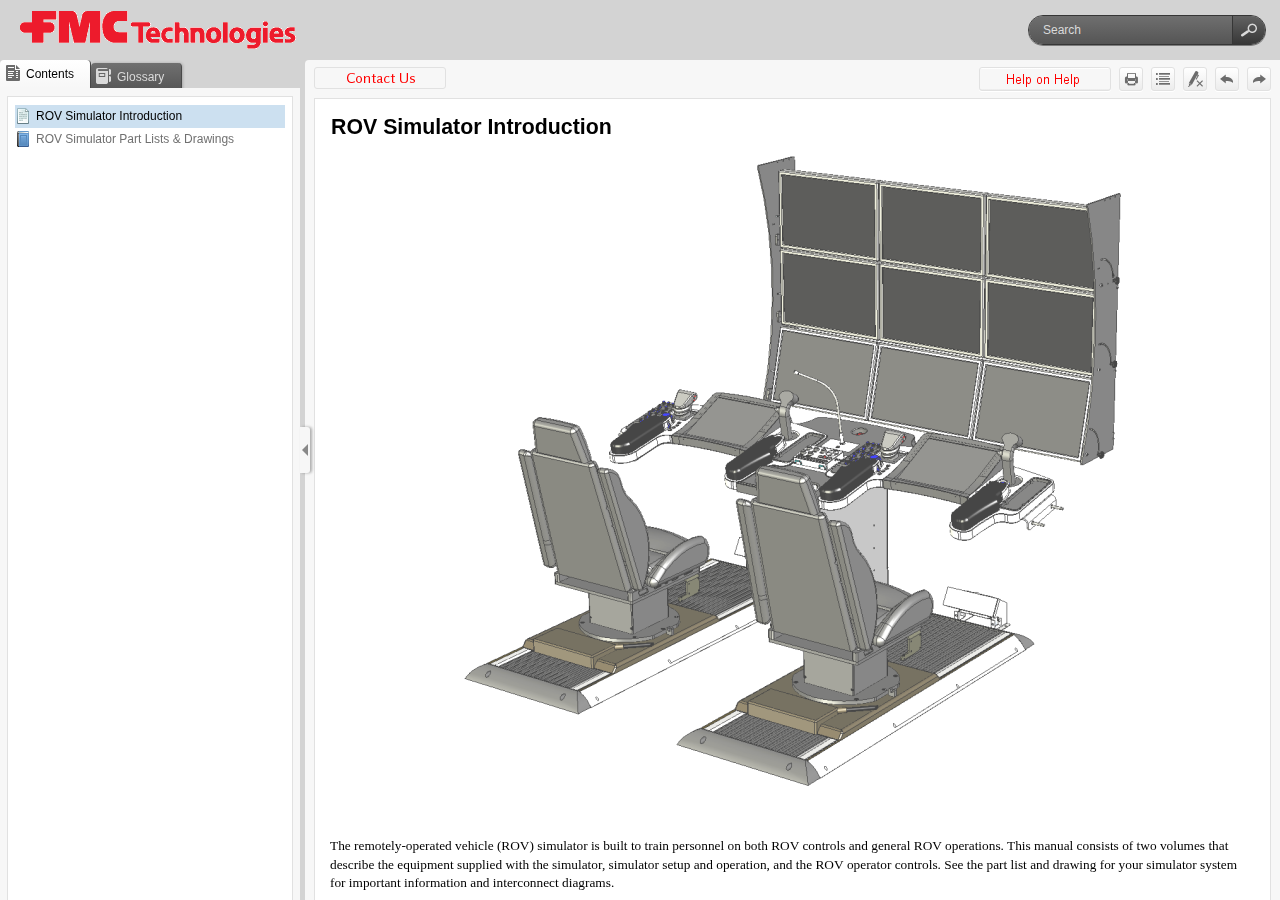
<file: www/Simulator Digital Manual.htm>
<!DOCTYPE html>
<html class="left-layout" data-mc-runtime-file-type="Default;TriPane">
    <head>
        <meta http-equiv="X-UA-Compatible" content="IE=edge" />
        <meta name="viewport" content="width=device-width, initial-scale=1.0" />
        <meta charset="utf-8" /><title>FMC - Schilling Robotics</title>
        <link rel="Stylesheet" href="Skins/Default/Stylesheets/TextEffects.css" />
        <link rel="Stylesheet" href="Skins/Default/Stylesheets/Styles.css" />
        <script type="text/javascript" src="Resources/Scripts/custom.modernizr.js">
        </script>
        <script type="text/javascript" src="Resources/Scripts/jquery.min.js">
        </script>
        <script type="text/javascript" src="Resources/Scripts/foundation.min.js">
        </script>
        <script type="text/javascript" src="Resources/Scripts/plugins.min.js">
        </script>
        <script type="text/javascript" src="Resources/Scripts/require.min.js">
        </script>
        <script type="text/javascript" src="Resources/Scripts/require.config.js">
        </script>
        <script type="text/javascript" src="Resources/Scripts/MadCapAll.js">
        </script>
        <script src="Skins/Default/Scripts/FMC-Schilling_HTML5_Online.js">
        </script>
    </head>
    <body class="off-canvas hide-extras">
        <div id="DEBUG_Log">
            <div class="MCDebugLogHeader">
            Log Console</div>
            <div class="MCDebugLogBody">
            </div>
            <div class="MCDebugLogFooter">
            </div>
        </div>
        <div id="header" data-mc-style="Header"><a href="Simulator Digital Manual.htm"><h1 class="logo" data-mc-style="Logo"><img src="Skins/Default/Stylesheets/Images/transparent.gif" alt="Logo" /></h1></a>
            <div class="search-bar search-bar-container needs-pie" data-mc-style="Search Bar">
                <input id="search-field" class="search-field needs-pie" type="text" placeholder="Search" data-mc-style="Search Input" />
                <div class="search-filter-wrapper">
                    <div class="search-filter" data-mc-style="Search Filter"><span>All Files</span>
                        <div class="search-filter-content" data-mc-style="Search Filter Drop-down">
                            <ul>
                                <li>All Files</li>
                            </ul>
                        </div>
                    </div>
                </div>
                <div class="search-submit-wrapper" dir="ltr" data-mc-style="Search Submit Button">
                    <div class="search-submit" title="Search">
                    </div>
                </div>
            </div>
        </div>
        <div id="navigationResizeBar">
            <div id="show-hide-navigation" class="needs-pie" dir="ltr" data-mc-style="Navigation Panel Hide Arrow">
            </div>
        </div>
        <div id="body" data-mc-style="Main Page">
            <div id="navigation" role="complementary">
                <div id="home" class=" image-then-text tab-icon" data-mc-style="Home Button"><span id="home-icon" class="tabs-nav-icon"></span><span id="home-text" class="tabs-nav-text">Home</span>
                </div>
                <div class="tabs">
                    <div class="tab">
                        <ul class="tabs-nav clearfix image-then-text tab-icon">
                            <li id="TocTab" class="needs-pie tabs-nav-active" data-mc-style="Navigation Tab.TOC">
                                <div><span class="tabs-nav-icon active" title="Contents"></span><span class="tabs-nav-text">Contents</span>
                                </div>
                            </li>
                        </ul>
                        <div class="tabs-panel tabs-panel-active">
                            <div id="toc" class="tabs-panel-content needs-pie" data-mc-style="Navigation Panel.TOC">
                            </div>
                        </div>
                    </div>
                    <div class="tab">
                        <ul class="tabs-nav clearfix image-then-text tab-icon">
                        </ul>
                        <div class="tabs-panel">
                            <input type="text" id="search-index" class="tabs-panel-search" placeholder="Search Index" />
                            <div id="index" class="tabs-panel-content searchable needs-pie popup-container" data-see-prefix="See" data-see-also-prefix="See Also" data-mc-style="Navigation Panel.Index">
                                <div class="index-wrapper">
                                </div>
                            </div>
                        </div>
                    </div>
                    <div class="tab">
                        <ul class="tabs-nav clearfix image-then-text tab-icon">
                            <li id="GlossaryTab" class="needs-pie tabs-nav-inactive" data-mc-style="Navigation Tab.Glossary">
                                <div><span class="tabs-nav-icon active" title="Glossary"></span><span class="tabs-nav-text">Glossary</span>
                                </div>
                            </li>
                        </ul>
                        <div class="tabs-panel" data-mc-style="Glossary Tab">
                            <input type="text" id="search-glossary" class="tabs-panel-search" placeholder="Search Glossary" />
                            <div id="glossary" class="tabs-panel-content searchable needs-pie popup-container" data-mc-style="Navigation Panel.Glossary">
                            </div>
                        </div>
                    </div>
                    <div class="tab">
                        <ul class="tabs-nav clearfix image-then-text tab-icon">
                        </ul>
                        <div class="tabs-panel" data-mc-style="Browse Sequences">
                            <div id="browseSequences" class="tabs-panel-content needs-pie" data-mc-style="Navigation Panel.Browse Sequences">
                            </div>
                        </div>
                    </div>
                    <div class="tab">
                        <ul class="tabs-nav clearfix image-then-text tab-icon">
                        </ul>
                        <div class="tabs-panel">
                            <div id="community" class="tabs-panel-content needs-pie popup-container pulse-required" data-mc-style="Navigation Panel.Community"><iframe id="community-frame-html5" name="community-frame-html5" frameborder="0"></iframe>
                            </div>
                        </div>
                    </div>
                    <div class="tab">
                        <ul class="tabs-nav clearfix image-then-text tab-icon">
                            <li id="SearchTab" class="needs-pie tabs-nav-inactive" data-mc-style="Navigation Tab.Search Filters">
                                <div><span class="tabs-nav-icon active" title="Search Filters"></span><span class="tabs-nav-text">Search Filters</span>
                                </div>
                            </li>
                        </ul>
                        <div class="tabs-panel" data-mc-style="Search">
                            <div id="search" class="tabs-panel-content needs-pie" data-mc-style="Navigation Panel.Search Filters">
                                <ul class="tree">
                                    <li class="SearchFilterEntry tree-node tree-node-leaf">
                                        <div class="SearchFilter"><span class="label">All Files</span>
                                        </div>
                                    </li>
                                </ul>
                            </div>
                        </div>
                    </div>
                </div>
            </div>
            <div id="contentBody" class="needs-pie" data-mc-style="Topic Container">
                <div id="responsiveHeader" class="needs-pie" data-mc-style="Header"><a href="Simulator Digital Manual.htm"><h1 class="logo" data-mc-style="Logo"><img src="Skins/Default/Stylesheets/Images/transparent.gif" alt="Logo" /></h1></a>
                    <div id="slideRight" class="toggle-topbar menu-icon"><a id="sidebarButton" href="#"><span></span></a>
                    </div>
                </div>
                <div class="buttons toolbar-buttons">
                    <div class="button-group-container-left">
                        <button class="button needs-pie contact_us-button" type="button" onclick="contactUs();">
                            <img src="Skins/Default/Stylesheets/Images/transparent.gif" alt="contact_us" />
                        </button>
                    </div>
                    <div class="button-group-container-right">
                        <button class="button needs-pie about-help-button" type="button" onclick="aboutHelp();">
                            <img src="Skins/Default/Stylesheets/Images/transparent.gif" alt="about help" />
                        </button>
                        <button class="button needs-pie print-button" type="button" title="Print">
                            <img src="Skins/Default/Stylesheets/Images/transparent.gif" alt="print" />
                        </button>
                        <button class="button needs-pie expand-all-button" type="button" data-state1-class="expand-all-button" data-state2-class="collapse-all-button" data-state2-title="Collapse all" title="Expand all" data-state1-title="Expand all">
                            <img src="Skins/Default/Stylesheets/Images/transparent.gif" alt="expand all" />
                        </button>
                        <button class="button needs-pie remove-highlight-button" type="button" title="Remove Highlights">
                            <img src="Skins/Default/Stylesheets/Images/transparent.gif" alt="remove highlight" />
                        </button>
                        <button class="button needs-pie previous-topic-button" type="button" title="Previous Topic">
                            <img src="Skins/Default/Stylesheets/Images/transparent.gif" alt="previous topic" />
                        </button>
                        <button class="button needs-pie next-topic-button" type="button" title="Next Topic">
                            <img src="Skins/Default/Stylesheets/Images/transparent.gif" alt="next topic" />
                        </button>
                    </div>
                </div>
                <div id="contentBodyInner">
                    <!-- frameBorder="0" is for IE 8 and below --><iframe id="topic" class="content" name="topic" frameBorder="0"></iframe><iframe id="pulse" class="content" name="pulse" frameBorder="0"></iframe>
                    <div id="searchPane">
                        <h1 id="results-heading">Your search for <span class="query"></span> returned <span class="total-results"></span> result(s).</h1>
                        <div id="pagination"><a class="previousPage">Previous</a><a class="nextPage">Next</a>
                        </div>
                    </div>
                </div>
            </div>
        </div>
        <div class="login-dialog needs-pie">
            <div class="login-dialog-header needs-pie" data-mc-style="Feedback User Profile Header">
            Create Profile
        </div>
            <div class="login-dialog-content needs-pie" data-mc-style="Feedback User Profile Body">
                <div class="profile-item-wrapper clearfix" data-mc-style="Feedback User Profile Item Label">
                    <div class="label-wrapper">
                        <label>Username *</label>
                    </div>
                    <div class="input-wrapper">
                        <input class="needs-pie" type="text" name="Username" data-required="true" />
                    </div>
                </div>
                <div class="profile-item-wrapper clearfix" data-mc-style="Feedback User Profile Item Label">
                    <div class="label-wrapper">
                        <label>Email Address *</label>
                    </div>
                    <div class="input-wrapper">
                        <input class="needs-pie" type="text" name="EmailAddress" data-required="true" />
                    </div>
                </div>
                <div class="profile-item-wrapper email-notifications-wrapper">
                    <div class="label-wrapper">
                    Email Notifications
                </div>
                    <div class="email-notifications-group needs-pie" data-mc-style="Feedback User Profile Item Group">
                    I want to receive an email when...
                    <div><label><input type="checkbox" name="CommentReplyNotification" />a reply is left to one of my comments</label></div><div><label><input type="checkbox" name="CommentSameTopicNotification" />a comment is left on a topic that I commented on</label></div><div><label><input type="checkbox" name="CommentSameHelpSystemNotification" />a comment is left on any topic in the Help system</label></div></div>
                </div>
                <div class="login-dialog-buttons">
                    <button class="submit-button needs-pie" type="submit" data-mc-style="Feedback User Profile Button.Submit">Submit</button>
                    <button class="cancel-button needs-pie" data-mc-style="Feedback User Profile Button.Cancel">Cancel</button>
                </div>
                <div class="status-message-box"><span class="message verification-email-sent-message" data-mc-style="Feedback User Profile Dialog Submitted Message">An email has been sent to verify your new profile.</span><span class="message required-fields-missing-message" data-mc-style="Feedback User Profile Dialog Missing Required Field Message">Please fill out all required fields before submitting your information.</span>
                </div>
            </div>
        </div>
        <script type="text/javascript" src="Resources/Scripts/jquery.offcanvas.js">
        </script>
        <script>
        $(document).foundation();
    </script>
    </body>
</html>
</file>
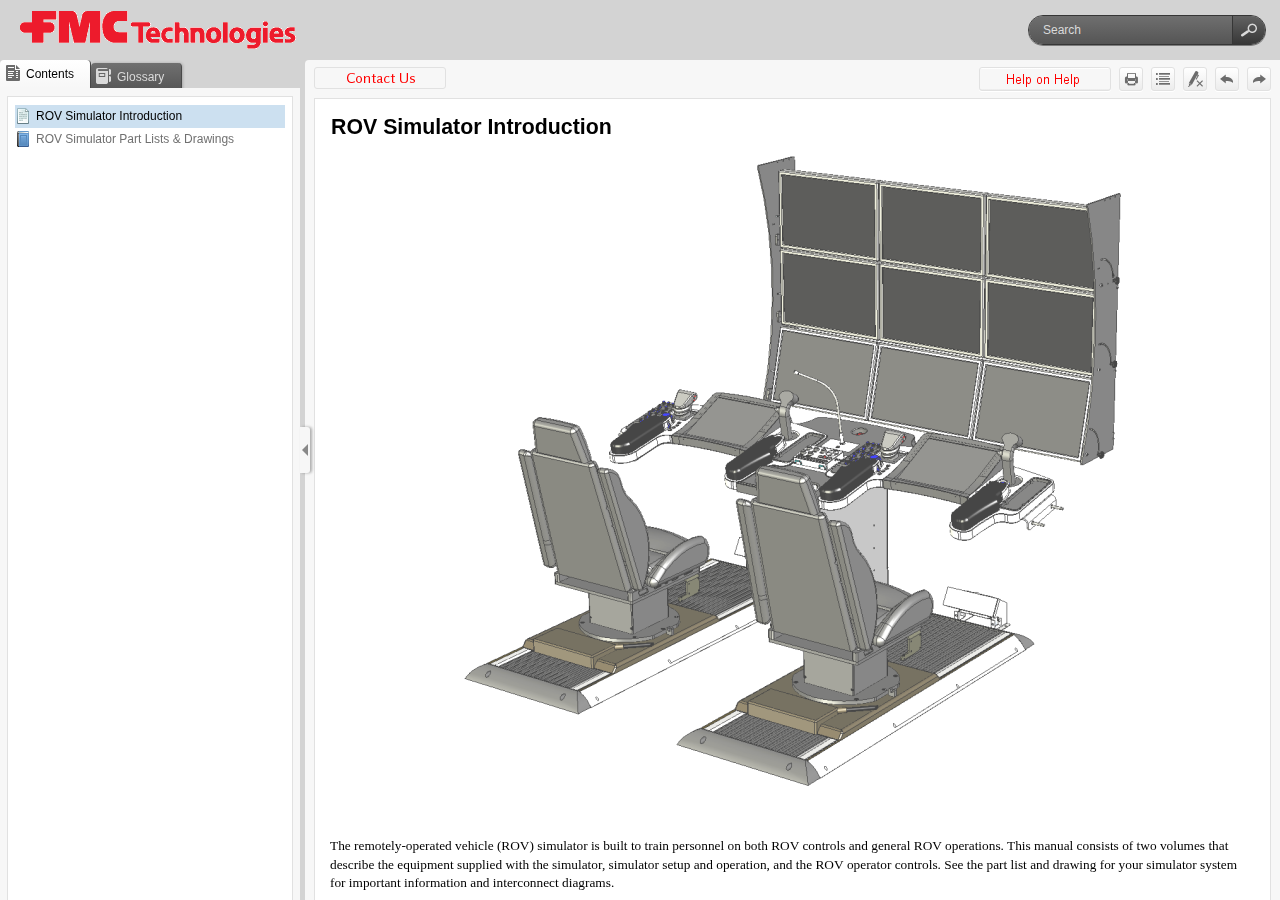
<file: www/Simulator Digital Manual_CSH.htm>
<!DOCTYPE html>
<html data-mc-runtime-file-type="CSH">
    <head>
        <meta http-equiv="X-UA-Compatible" content="IE=edge" />
        <meta name="viewport" content="width=device-width, initial-scale=1.0" />
        <meta charset="utf-8" /><title></title>
        <script src="Resources/Scripts/jquery.min.js">
        </script>
        <script src="Resources/Scripts/MadCapAll.js">
        </script>
        <script>
        //<![CDATA[
        $(Init);

        function Init()
        {
            var cshid = null;
            var skinName = null;
            var searchQuery = null;
            var firstPick = null;

            if (document.location.hash.length > 0)
            {
                var hash = document.location.hash.substring(1);
                var parts = hash.split("|");

                cshid = parts[0];

                if (parts.length == 2)
                    skinName = parts[1];
            }

            if (document.location.search.length > 0)
            {
                var search = document.location.search.substring(1);
                var parts = search.split("|");

                searchQuery = parts[0];

                if (parts.length == 2)
                    firstPick = parts[1];
            }

            var url = new MadCap.Utilities.Url(document.location.href);
            var urlName = url.Name.substring(0, url.Name.length - "_CSH".length);
            url = url.ToFolder().AddFile(urlName + "." + url.Extension);
            var path = url.PlainPath;

            var isFirst = true;

            if (!MadCap.String.IsNullOrEmpty(cshid))
            {
                if (isFirst)
                    path += "#";

                isFirst = false;

                path += "cshid=" + cshid;
            }

            if (!MadCap.String.IsNullOrEmpty(skinName))
            {
                if (isFirst)
                    path += "#";
                else
                    path += "&";

                isFirst = false;

                path += "skinName=" + skinName;
            }

            if (!MadCap.String.IsNullOrEmpty(searchQuery))
            {
                if (isFirst)
                    path += "#";
                else
                    path += "&";

                path += "searchQuery=" + searchQuery;

                if (!MadCap.String.IsNullOrEmpty(firstPick))
                    path += "&firstPick=true";
            }

            document.location.replace(path);
        }
        //]]></script>
    </head>
    <body>
    </body>
</html>
</file>
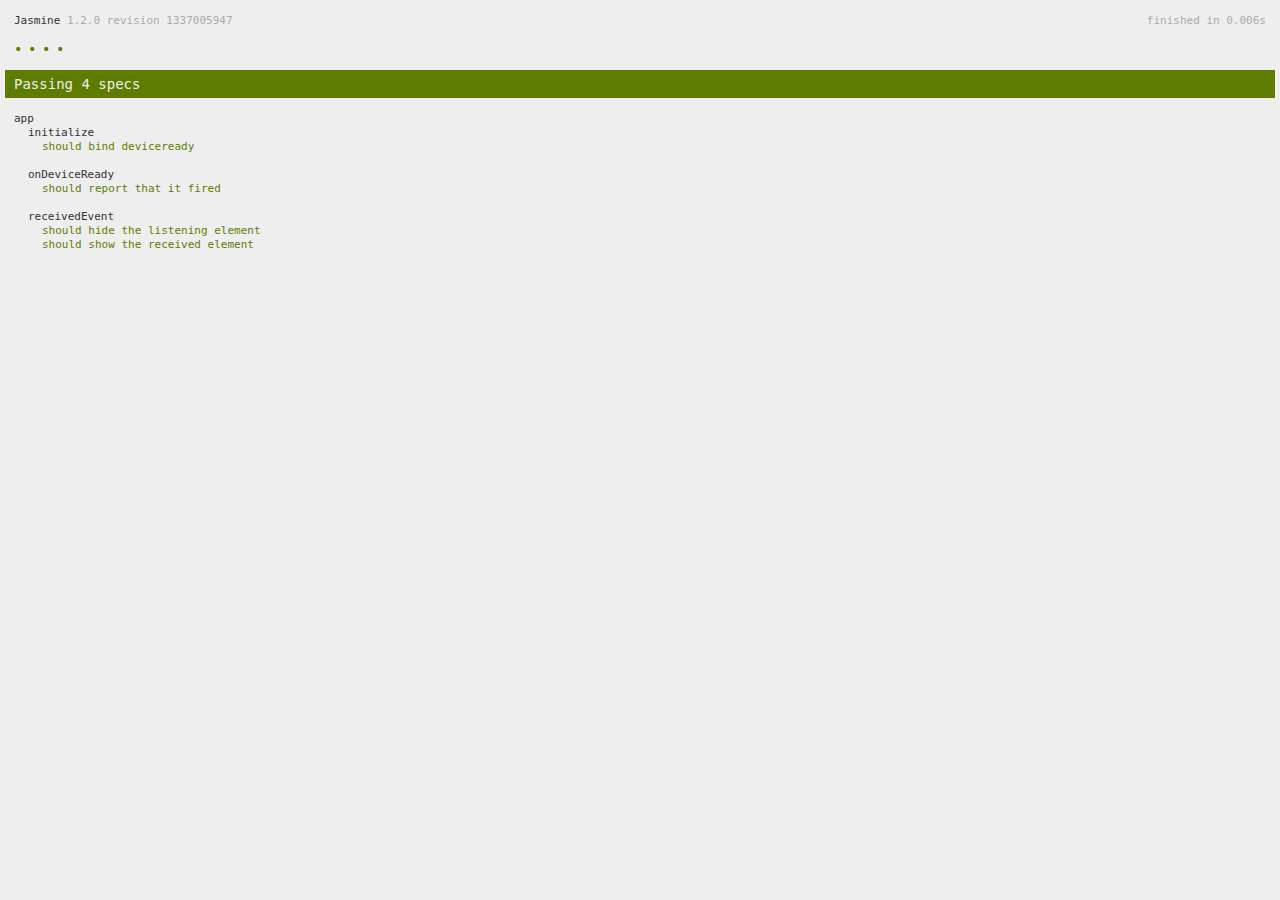
<file: www/spec.html>
<!DOCTYPE html>
<!--
    Licensed to the Apache Software Foundation (ASF) under one
    or more contributor license agreements.  See the NOTICE file
    distributed with this work for additional information
    regarding copyright ownership.  The ASF licenses this file
    to you under the Apache License, Version 2.0 (the
    "License"); you may not use this file except in compliance
    with the License.  You may obtain a copy of the License at

    http://www.apache.org/licenses/LICENSE-2.0

    Unless required by applicable law or agreed to in writing,
    software distributed under the License is distributed on an
    "AS IS" BASIS, WITHOUT WARRANTIES OR CONDITIONS OF ANY
     KIND, either express or implied.  See the License for the
    specific language governing permissions and limitations
    under the License.
-->
<html>
    <head>
        <title>Jasmine Spec Runner</title>

        <!-- jasmine source -->
        <link rel="shortcut icon" type="image/png" href="spec/lib/jasmine-1.2.0/jasmine_favicon.png">
        <link rel="stylesheet" type="text/css" href="spec/lib/jasmine-1.2.0/jasmine.css">
        <script type="text/javascript" src="spec/lib/jasmine-1.2.0/jasmine.js"></script>
        <script type="text/javascript" src="spec/lib/jasmine-1.2.0/jasmine-html.js"></script>

        <!-- include source files here... -->
        <script type="text/javascript" src="js/index.js"></script>

        <!-- include spec files here... -->
        <script type="text/javascript" src="spec/helper.js"></script>
        <script type="text/javascript" src="spec/index.js"></script>

        <script type="text/javascript">
            (function() {
                var jasmineEnv = jasmine.getEnv();
                jasmineEnv.updateInterval = 1000;

                var htmlReporter = new jasmine.HtmlReporter();

                jasmineEnv.addReporter(htmlReporter);

                jasmineEnv.specFilter = function(spec) {
                    return htmlReporter.specFilter(spec);
                };

                var currentWindowOnload = window.onload;

                window.onload = function() {
                    if (currentWindowOnload) {
                        currentWindowOnload();
                    }
                    execJasmine();
                };

                function execJasmine() {
                    jasmineEnv.execute();
                }
            })();
        </script>
    </head>
    <body>
        <div id="stage" style="display:none;"></div>
    </body>
</html>
</file>
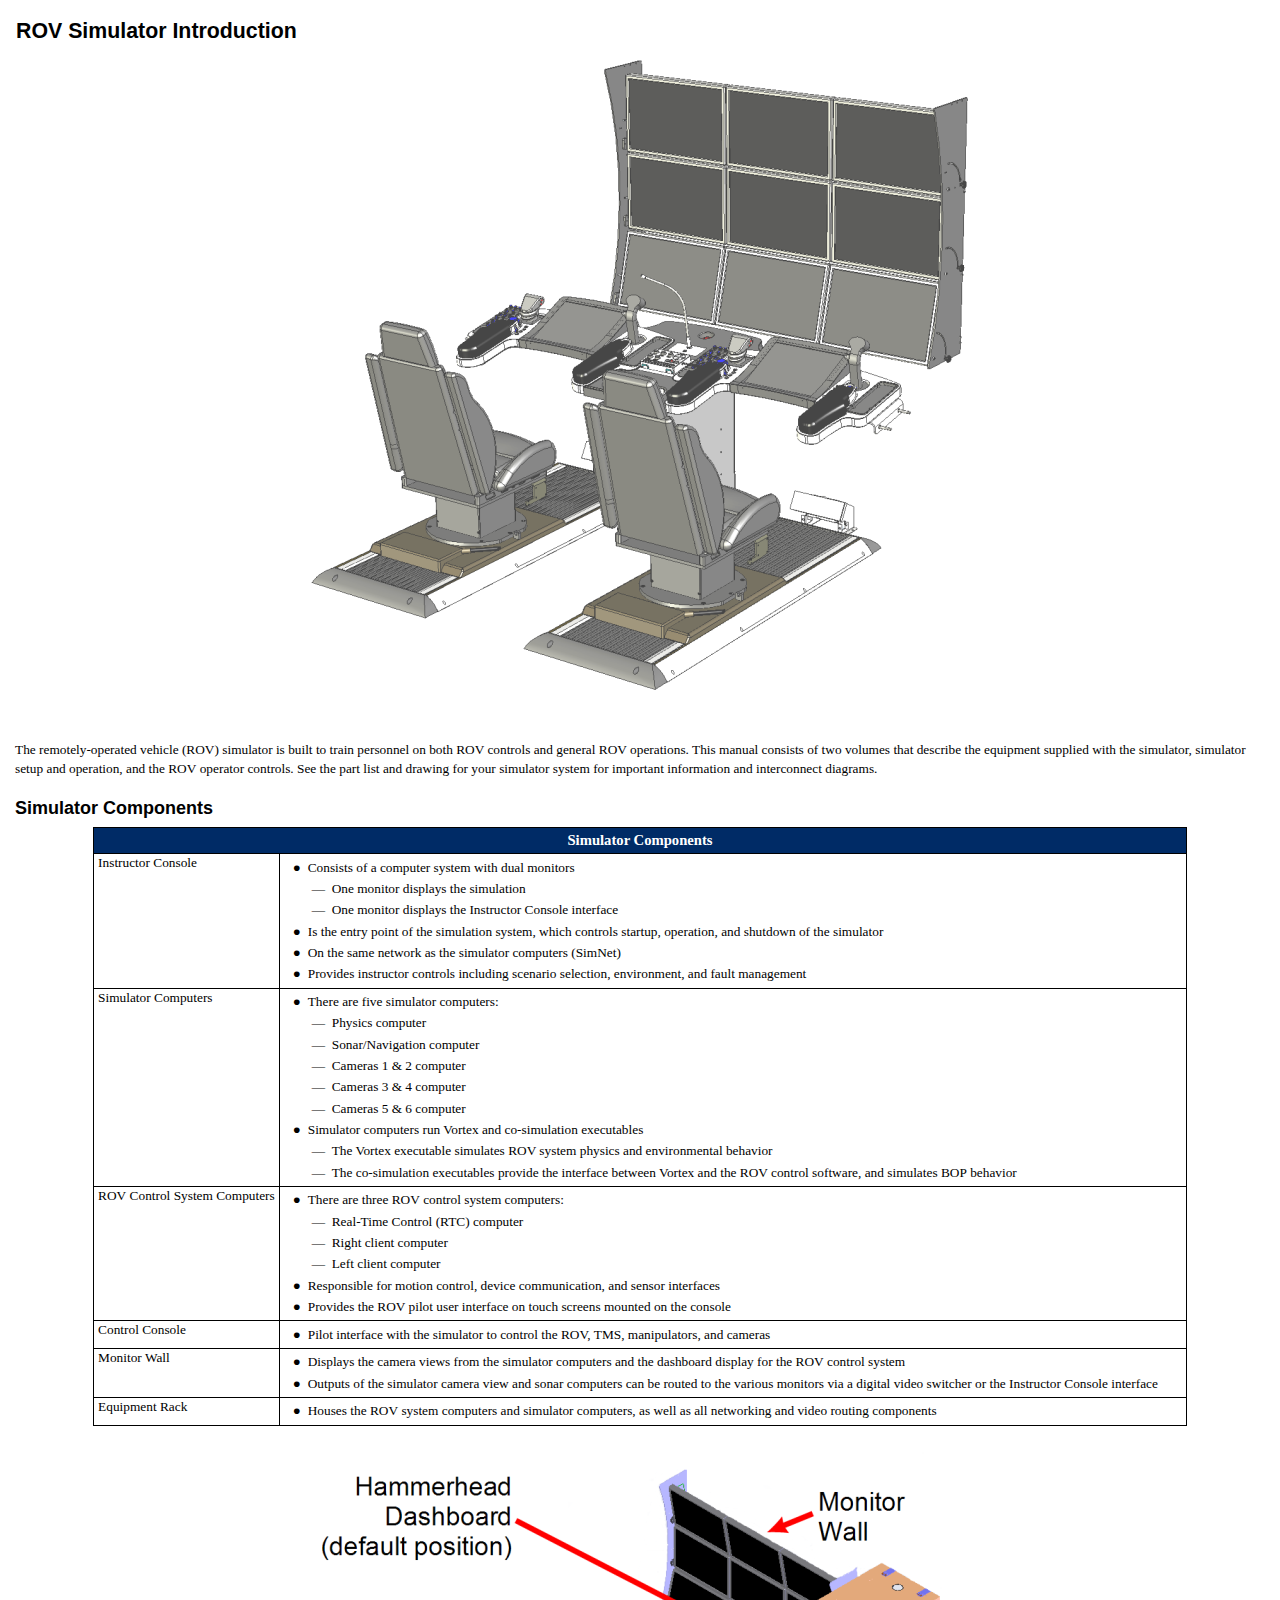
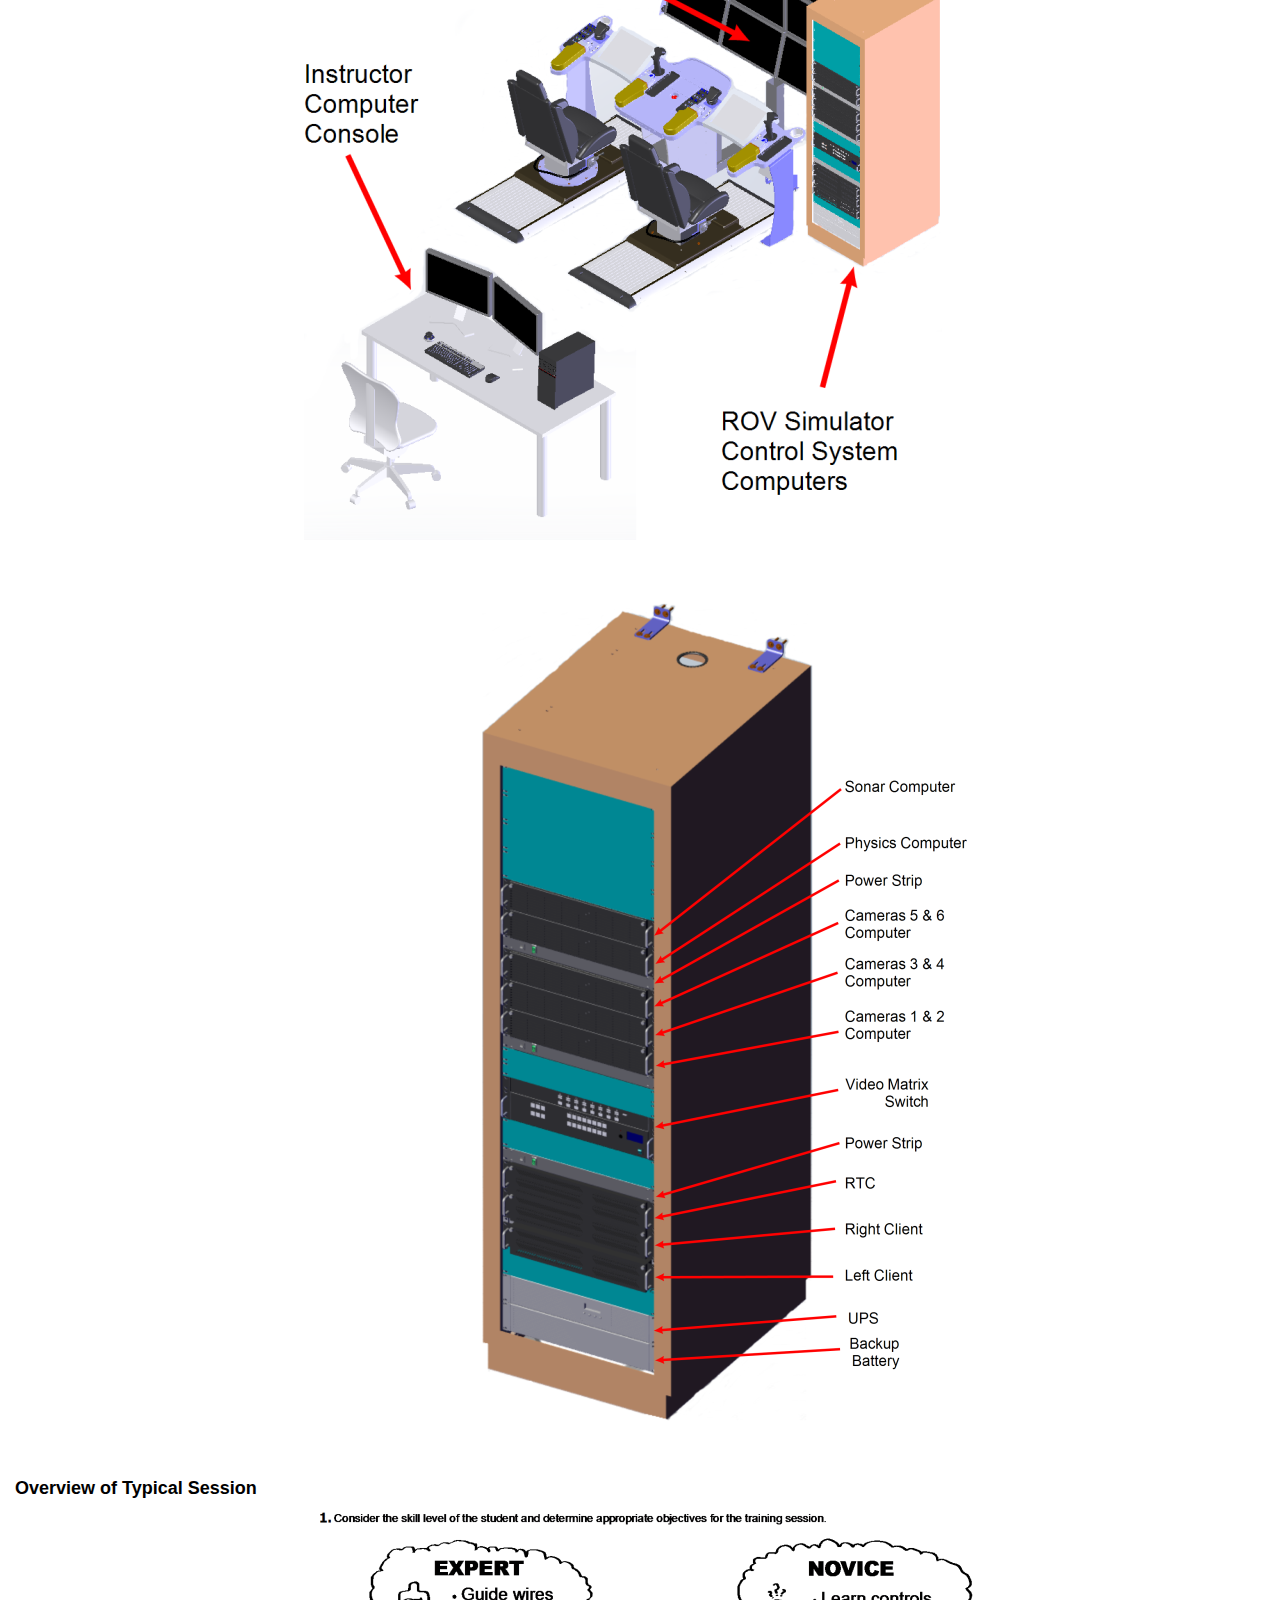
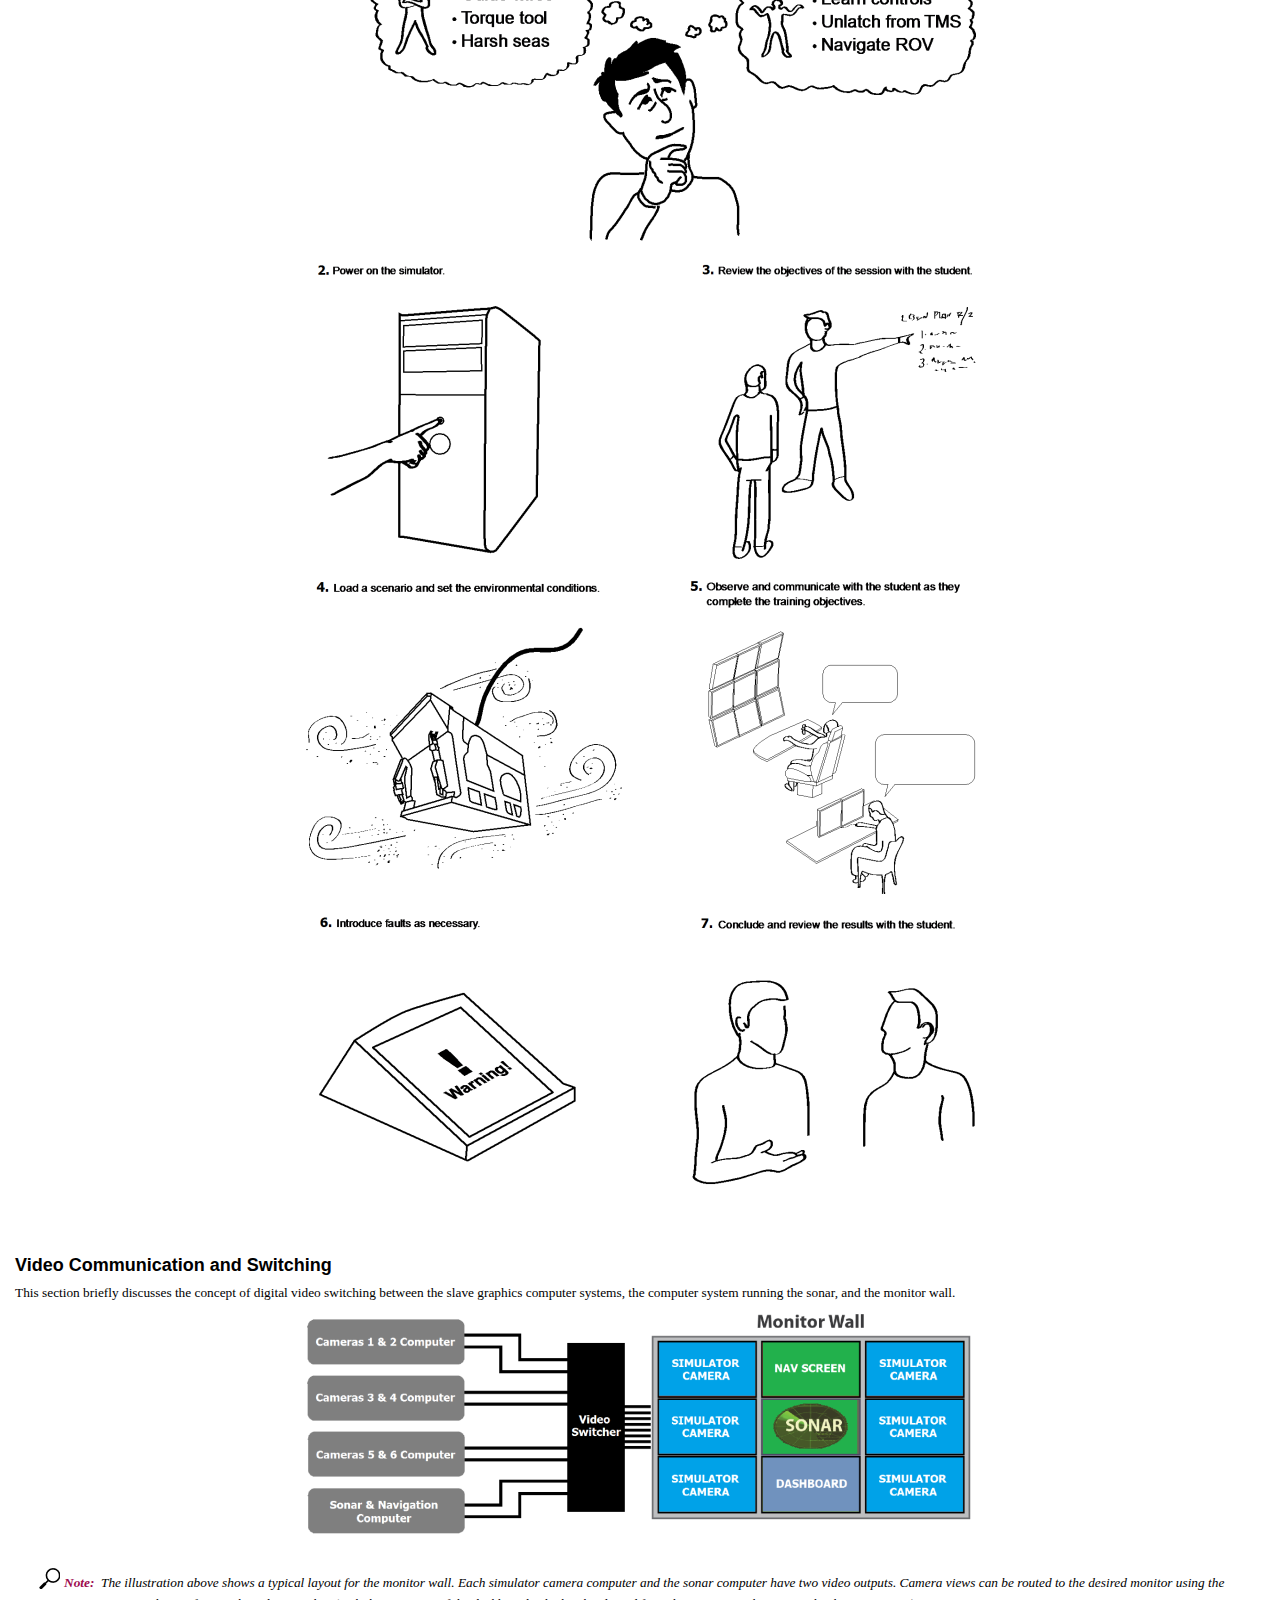
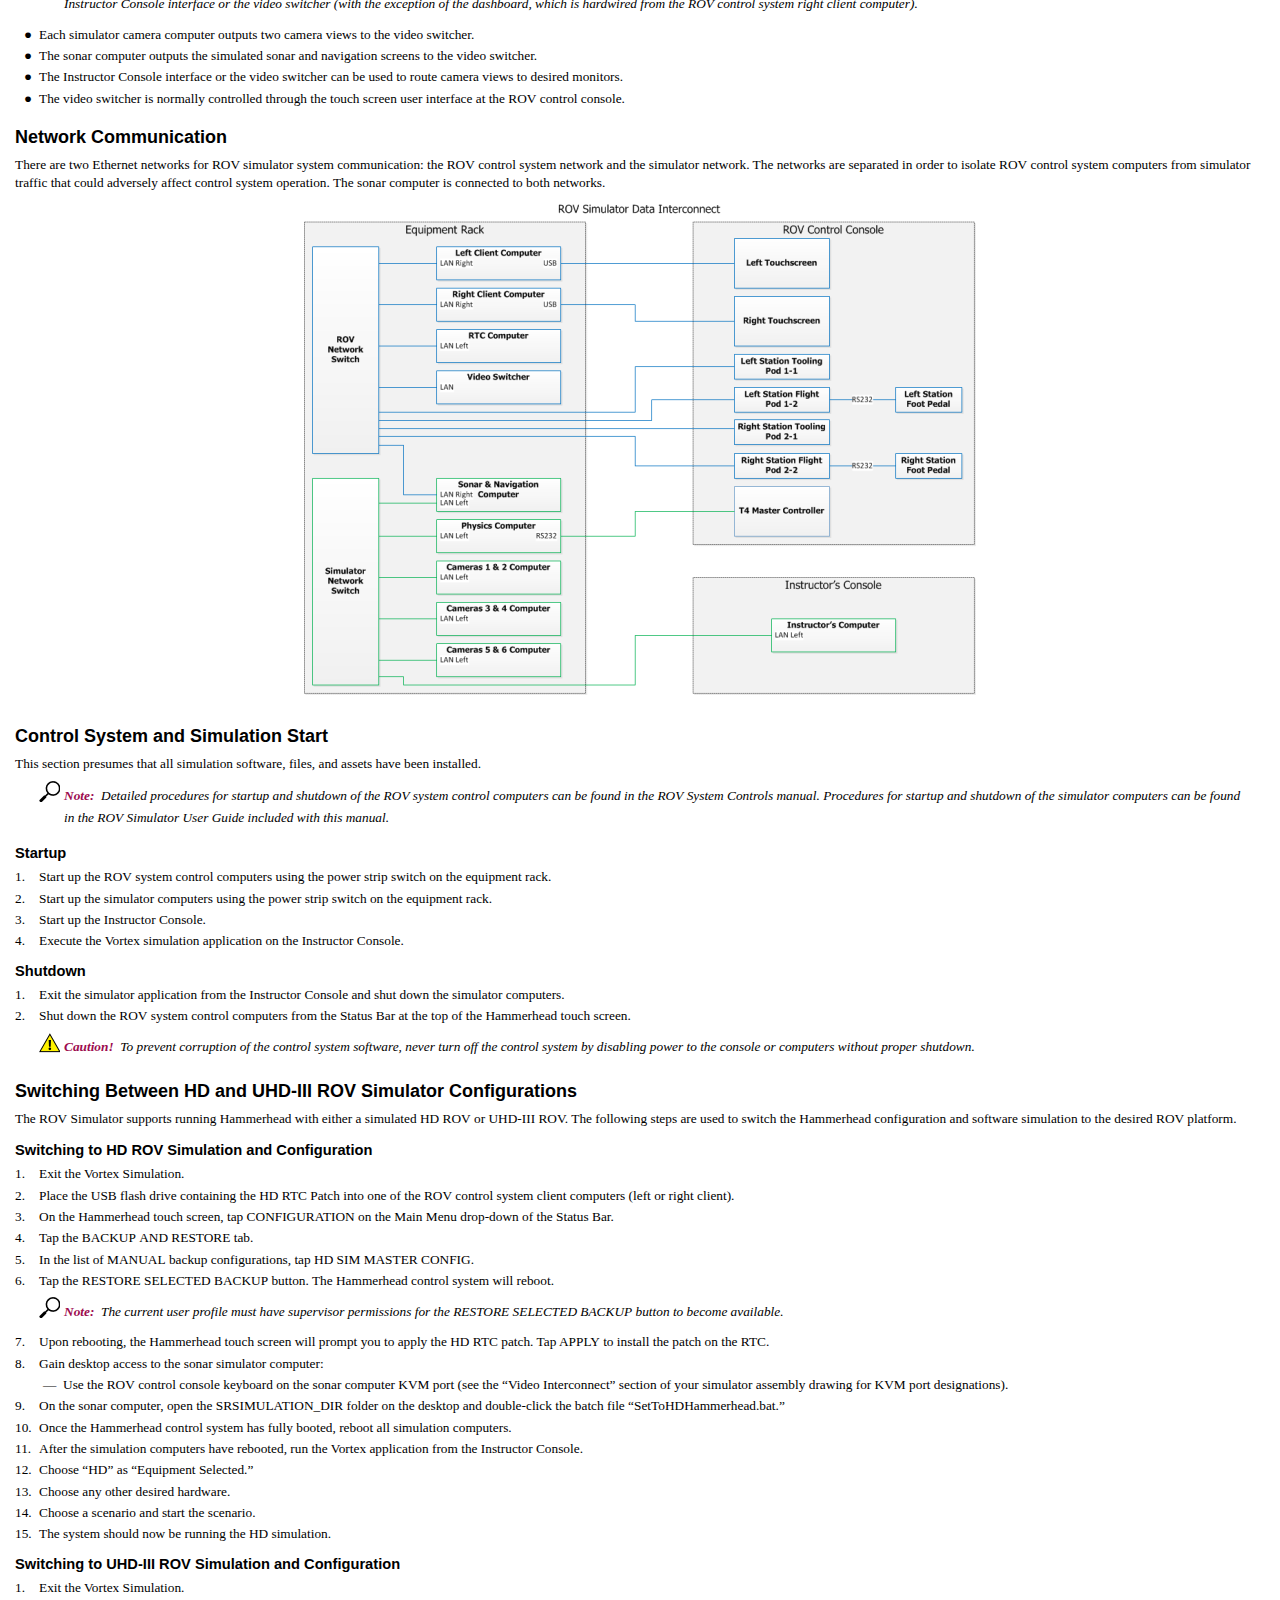
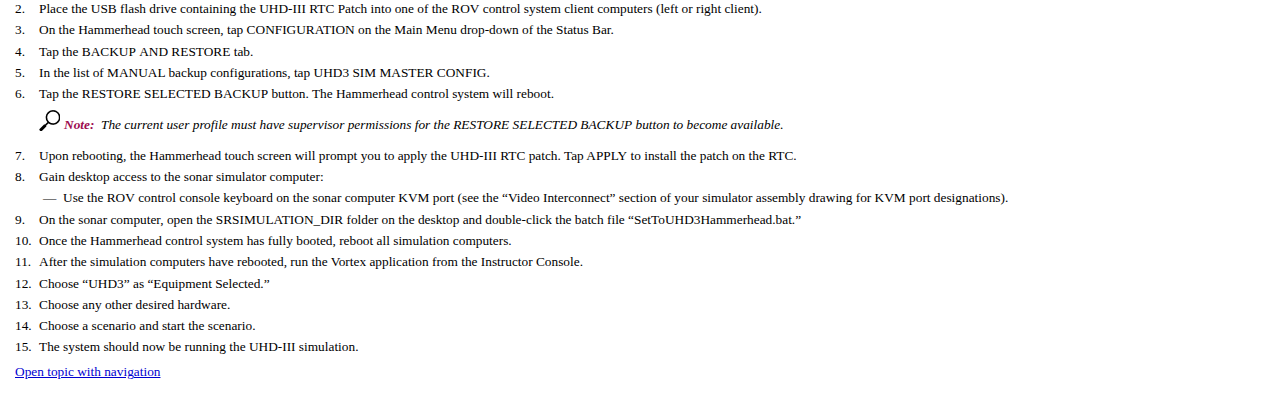
<file: www/Topics/Simulator/10366 ROV Simulator Introduction.htm>
<!DOCTYPE html>
<html xmlns:MadCap="http://www.madcapsoftware.com/Schemas/MadCap.xsd" lang="en-us" xml:lang="en-us" data-mc-search-type="Stem" data-mc-help-system-file-name="Simulator Digital Manual.xml" data-mc-path-to-help-system="../../" data-mc-target-type="WebHelp2" data-mc-runtime-file-type="Topic" data-mc-preload-images="false" data-mc-in-preview-mode="false" data-mc-medium="non-print" data-mc-toc-path="" data-mc-ignored-words="hdbrochure;pdf;hdrov;hdtms;Stackup;PDF;Elementool;elementool;LOGIN;htm;APBOF;CIG;CWDM;DNV;Det;Norske;Veritas;DSPL;DeepSea;DTS™;FDM;FLOT;GFD;GFM;HV;HVTTR;IMR;JIC;kVa;Kilovolt;kV;Kilovolts;LRU;Mux;demux;demultiplex;ORFS;PBOF;PCI;PSA;Sysem;pluggable;SWL;UCM;WDM;WROV;XTE">
    <head>
        <meta name="viewport" content="width=device-width, initial-scale=1.0" />
        <meta charset="utf-8" />
        <meta http-equiv="X-UA-Compatible" content="IE=edge" />
        <meta http-equiv="Content-Type" content="text/html; charset=utf-8" />
        <link href="../../Skins/Default/Stylesheets/Slideshow.css" rel="stylesheet" type="text/css" data-mc-generated="True" />
        <link href="../../Skins/Default/Stylesheets/TextEffects.css" rel="stylesheet" type="text/css" data-mc-generated="True" />
        <link href="../../Skins/Default/Stylesheets/Topic.css" rel="stylesheet" type="text/css" data-mc-generated="True" />
        <link href="../../Skins/Default/Stylesheets/Components/Styles.css" rel="stylesheet" type="text/css" data-mc-generated="True" /><title>ROV&#160;Simulator Introduction</title>
        <link href="../../Resources/TableStyles/TechPubs_Tablestyle.css" rel="stylesheet" data-mc-stylesheet-type="table" />
        <link href="../../Resources/Stylesheets/TechPubs.css" rel="stylesheet" type="text/css" />
        <script src="../../Resources/Scripts/custom.modernizr.js" type="text/javascript">
        </script>
        <script src="../../Resources/Scripts/jquery.min.js" type="text/javascript">
        </script>
        <script src="../../Resources/Scripts/require.min.js" type="text/javascript">
        </script>
        <script src="../../Resources/Scripts/require.config.js" type="text/javascript">
        </script>
        <script src="../../Resources/Scripts/foundation.min.js" type="text/javascript">
        </script>
        <script src="../../Resources/Scripts/plugins.min.js" type="text/javascript">
        </script>
        <script src="../../Resources/Scripts/MadCapAll.js" type="text/javascript">
        </script>
    </head>
    <body>
        <h1>ROV&#160;Simulator Introduction</h1>
        <p style="text-align: center;">
            <img src="../../Images/Illustrations-and-Photos/101-7500_ConsoleNoBkg_672x643.png" style="width: 672;height: 643;" />
        </p>
        <p>&#160;</p>
        <p>The remotely-operated vehicle (ROV) simulator is built to train personnel on both ROV controls and general ROV operations.  This manual consists of two volumes that describe the equipment supplied with the simulator, simulator setup and operation, and the ROV&#160;operator controls.  See the part list and drawing for your simulator system for important information and  interconnect diagrams.</p>
        <h2>Simulator Components</h2>
        <table style="mc-table-style: url('../../Resources/TableStyles/TechPubs_Tablestyle.css');margin-left: auto;margin-right: auto;" class="TableStyle-TechPubs_Tablestyle" cellspacing="0">
            <caption>Simulator Components</caption>
            <col class="TableStyle-TechPubs_Tablestyle-Column-Column1" />
            <col class="TableStyle-TechPubs_Tablestyle-Column-Column1" />
            <tbody>
                <tr class="TableStyle-TechPubs_Tablestyle-Body-Body1">
                    <td class="TableStyle-TechPubs_Tablestyle-BodyE-Column1-Body1">
                        <p>Instructor Console</p>
                    </td>
                    <td class="TableStyle-TechPubs_Tablestyle-BodyD-Column1-Body1">
                        <table class="AutoNumber_p_Bullet" style="width: 100%; margin-left: 0;" cellspacing="0" cellpadding="0">
                            <col style="width: 9px;" />
                            <col style="width: 15px;" />
                            <col style="width: auto;" />
                            <tr>
                                <td valign="top" />
                                <td class="AutoNumber_p_Bullet" valign="top"><span class="bullet">●</span>
                                </td>
                                <td class="AutoNumber_p_Bullet" valign="top" data-mc-autonum="●">Consists of a computer system with dual monitors</td>
                            </tr>
                        </table>
                        <table class="AutoNumber_p_Bullet" style="width: 100%; margin-left: 0;" cellspacing="0" cellpadding="0">
                            <col style="width: 28px;" />
                            <col style="width: 20px;" />
                            <col style="width: auto;" />
                            <tr>
                                <td valign="top" />
                                <td class="AutoNumber_p_Bullet" valign="top"><span class="Equals Sign">—</span>
                                </td>
                                <td class="AutoNumber_p_Bullet" valign="top" data-mc-autonum="—"> One monitor displays the simulation</td>
                            </tr>
                        </table>
                        <table class="AutoNumber_p_Bullet_2nd" style="width: 100%; margin-left: 0;" cellspacing="0" cellpadding="0">
                            <col style="width: 28px;" />
                            <col style="width: 20px;" />
                            <col style="width: auto;" />
                            <tr>
                                <td valign="top" />
                                <td class="AutoNumber_p_Bullet" valign="top"><span class="Equals Sign">—</span>
                                </td>
                                <td class="AutoNumber_p_Bullet" valign="top" data-mc-autonum="—"> One monitor displays the Instructor Console interface</td>
                            </tr>
                        </table>
                        <table class="AutoNumber_p_Bullet" style="width: 100%; margin-left: 0;" cellspacing="0" cellpadding="0">
                            <col style="width: 9px;" />
                            <col style="width: 15px;" />
                            <col style="width: auto;" />
                            <tr>
                                <td valign="top" />
                                <td class="AutoNumber_p_Bullet" valign="top"><span class="bullet">●</span>
                                </td>
                                <td class="AutoNumber_p_Bullet" valign="top" data-mc-autonum="●">Is the entry point of the simulation system, which controls startup, operation, and shutdown of the simulator</td>
                            </tr>
                        </table>
                        <table class="AutoNumber_p_Bullet" style="width: 100%; margin-left: 0;" cellspacing="0" cellpadding="0">
                            <col style="width: 9px;" />
                            <col style="width: 15px;" />
                            <col style="width: auto;" />
                            <tr>
                                <td valign="top" />
                                <td class="AutoNumber_p_Bullet" valign="top"><span class="bullet">●</span>
                                </td>
                                <td class="AutoNumber_p_Bullet" valign="top" data-mc-autonum="●">On the same network as the simulator computers (SimNet)</td>
                            </tr>
                        </table>
                        <table class="AutoNumber_p_Bullet" style="width: 100%; margin-left: 0;" cellspacing="0" cellpadding="0">
                            <col style="width: 9px;" />
                            <col style="width: 15px;" />
                            <col style="width: auto;" />
                            <tr>
                                <td valign="top" />
                                <td class="AutoNumber_p_Bullet" valign="top"><span class="bullet">●</span>
                                </td>
                                <td class="AutoNumber_p_Bullet" valign="top" data-mc-autonum="●">Provides instructor controls including scenario selection, environment, and fault management</td>
                            </tr>
                        </table>
                    </td>
                </tr>
                <tr class="TableStyle-TechPubs_Tablestyle-Body-Body1">
                    <td class="TableStyle-TechPubs_Tablestyle-BodyE-Column1-Body1">
                        <p>Simulator Computers</p>
                    </td>
                    <td class="TableStyle-TechPubs_Tablestyle-BodyD-Column1-Body1">
                        <table class="AutoNumber_p_Bullet" style="width: 100%; margin-left: 0;" cellspacing="0" cellpadding="0">
                            <col style="width: 9px;" />
                            <col style="width: 15px;" />
                            <col style="width: auto;" />
                            <tr>
                                <td valign="top" />
                                <td class="AutoNumber_p_Bullet" valign="top"><span class="bullet">●</span>
                                </td>
                                <td class="AutoNumber_p_Bullet" valign="top" data-mc-autonum="●">There are five simulator computers:</td>
                            </tr>
                        </table>
                        <table class="AutoNumber_p_Bullet_2nd" style="width: 100%; margin-left: 0;" cellspacing="0" cellpadding="0">
                            <col style="width: 28px;" />
                            <col style="width: 20px;" />
                            <col style="width: auto;" />
                            <tr>
                                <td valign="top" />
                                <td class="AutoNumber_p_Bullet" valign="top"><span class="Equals Sign">—</span>
                                </td>
                                <td class="AutoNumber_p_Bullet" valign="top" data-mc-autonum="—"> Physics computer</td>
                            </tr>
                        </table>
                        <table class="AutoNumber_p_Bullet_2nd" style="width: 100%; margin-left: 0;" cellspacing="0" cellpadding="0">
                            <col style="width: 28px;" />
                            <col style="width: 20px;" />
                            <col style="width: auto;" />
                            <tr>
                                <td valign="top" />
                                <td class="AutoNumber_p_Bullet" valign="top"><span class="Equals Sign">—</span>
                                </td>
                                <td class="AutoNumber_p_Bullet" valign="top" data-mc-autonum="—"> Sonar/Navigation computer</td>
                            </tr>
                        </table>
                        <table class="AutoNumber_p_Bullet_2nd" style="width: 100%; margin-left: 0;" cellspacing="0" cellpadding="0">
                            <col style="width: 28px;" />
                            <col style="width: 20px;" />
                            <col style="width: auto;" />
                            <tr>
                                <td valign="top" />
                                <td class="AutoNumber_p_Bullet" valign="top"><span class="Equals Sign">—</span>
                                </td>
                                <td class="AutoNumber_p_Bullet" valign="top" data-mc-autonum="—"> Cameras 1 &amp;&#160;2 computer</td>
                            </tr>
                        </table>
                        <table class="AutoNumber_p_Bullet_2nd" style="width: 100%; margin-left: 0;" cellspacing="0" cellpadding="0">
                            <col style="width: 28px;" />
                            <col style="width: 20px;" />
                            <col style="width: auto;" />
                            <tr>
                                <td valign="top" />
                                <td class="AutoNumber_p_Bullet" valign="top"><span class="Equals Sign">—</span>
                                </td>
                                <td class="AutoNumber_p_Bullet" valign="top" data-mc-autonum="—"> Cameras 3 &amp;&#160;4 computer</td>
                            </tr>
                        </table>
                        <table class="AutoNumber_p_Bullet_2nd" style="width: 100%; margin-left: 0;" cellspacing="0" cellpadding="0">
                            <col style="width: 28px;" />
                            <col style="width: 20px;" />
                            <col style="width: auto;" />
                            <tr>
                                <td valign="top" />
                                <td class="AutoNumber_p_Bullet" valign="top"><span class="Equals Sign">—</span>
                                </td>
                                <td class="AutoNumber_p_Bullet" valign="top" data-mc-autonum="—"> Cameras 5 &amp;&#160;6 computer</td>
                            </tr>
                        </table>
                        <table class="AutoNumber_p_Bullet" style="width: 100%; margin-left: 0;" cellspacing="0" cellpadding="0">
                            <col style="width: 9px;" />
                            <col style="width: 15px;" />
                            <col style="width: auto;" />
                            <tr>
                                <td valign="top" />
                                <td class="AutoNumber_p_Bullet" valign="top"><span class="bullet">●</span>
                                </td>
                                <td class="AutoNumber_p_Bullet" valign="top" data-mc-autonum="●">Simulator computers run Vortex and co-simulation executables</td>
                            </tr>
                        </table>
                        <table class="AutoNumber_p_Bullet_2nd" style="width: 100%; margin-left: 0;" cellspacing="0" cellpadding="0">
                            <col style="width: 28px;" />
                            <col style="width: 20px;" />
                            <col style="width: auto;" />
                            <tr>
                                <td valign="top" />
                                <td class="AutoNumber_p_Bullet" valign="top"><span class="Equals Sign">—</span>
                                </td>
                                <td class="AutoNumber_p_Bullet" valign="top" data-mc-autonum="—"> The Vortex executable simulates ROV system physics and environmental behavior</td>
                            </tr>
                        </table>
                        <table class="AutoNumber_p_Bullet_2nd" style="width: 100%; margin-left: 0;" cellspacing="0" cellpadding="0">
                            <col style="width: 28px;" />
                            <col style="width: 20px;" />
                            <col style="width: auto;" />
                            <tr>
                                <td valign="top" />
                                <td class="AutoNumber_p_Bullet" valign="top"><span class="Equals Sign">—</span>
                                </td>
                                <td class="AutoNumber_p_Bullet" valign="top" data-mc-autonum="—"> The co-simulation executables provide the interface between Vortex and the ROV control software, and simulates BOP&#160;behavior</td>
                            </tr>
                        </table>
                    </td>
                </tr>
                <tr class="TableStyle-TechPubs_Tablestyle-Body-Body1">
                    <td class="TableStyle-TechPubs_Tablestyle-BodyE-Column1-Body1">
                        <p>ROV&#160;Control System Computers</p>
                    </td>
                    <td class="TableStyle-TechPubs_Tablestyle-BodyD-Column1-Body1">
                        <table class="AutoNumber_p_Bullet" style="width: 100%; margin-left: 0;" cellspacing="0" cellpadding="0">
                            <col style="width: 9px;" />
                            <col style="width: 15px;" />
                            <col style="width: auto;" />
                            <tr>
                                <td valign="top" />
                                <td class="AutoNumber_p_Bullet" valign="top"><span class="bullet">●</span>
                                </td>
                                <td class="AutoNumber_p_Bullet" valign="top" data-mc-autonum="●">There are three ROV&#160;control system computers:</td>
                            </tr>
                        </table>
                        <table class="AutoNumber_p_Bullet_2nd" style="width: 100%; margin-left: 0;" cellspacing="0" cellpadding="0">
                            <col style="width: 28px;" />
                            <col style="width: 20px;" />
                            <col style="width: auto;" />
                            <tr>
                                <td valign="top" />
                                <td class="AutoNumber_p_Bullet" valign="top"><span class="Equals Sign">—</span>
                                </td>
                                <td class="AutoNumber_p_Bullet" valign="top" data-mc-autonum="—">Real-Time Control (RTC)&#160;computer</td>
                            </tr>
                        </table>
                        <table class="AutoNumber_p_Bullet_2nd" style="width: 100%; margin-left: 0;" cellspacing="0" cellpadding="0">
                            <col style="width: 28px;" />
                            <col style="width: 20px;" />
                            <col style="width: auto;" />
                            <tr>
                                <td valign="top" />
                                <td class="AutoNumber_p_Bullet" valign="top"><span class="Equals Sign">—</span>
                                </td>
                                <td class="AutoNumber_p_Bullet" valign="top" data-mc-autonum="—">Right client computer</td>
                            </tr>
                        </table>
                        <table class="AutoNumber_p_Bullet_2nd" style="width: 100%; margin-left: 0;" cellspacing="0" cellpadding="0">
                            <col style="width: 28px;" />
                            <col style="width: 20px;" />
                            <col style="width: auto;" />
                            <tr>
                                <td valign="top" />
                                <td class="AutoNumber_p_Bullet" valign="top"><span class="Equals Sign">—</span>
                                </td>
                                <td class="AutoNumber_p_Bullet" valign="top" data-mc-autonum="—">Left client computer</td>
                            </tr>
                        </table>
                        <table class="AutoNumber_p_Bullet" style="width: 100%; margin-left: 0;" cellspacing="0" cellpadding="0">
                            <col style="width: 9px;" />
                            <col style="width: 15px;" />
                            <col style="width: auto;" />
                            <tr>
                                <td valign="top" />
                                <td class="AutoNumber_p_Bullet" valign="top"><span class="bullet">●</span>
                                </td>
                                <td class="AutoNumber_p_Bullet" valign="top" data-mc-autonum="●">Responsible for motion control, device communication, and sensor interfaces</td>
                            </tr>
                        </table>
                        <table class="AutoNumber_p_Bullet" style="width: 100%; margin-left: 0;" cellspacing="0" cellpadding="0">
                            <col style="width: 9px;" />
                            <col style="width: 15px;" />
                            <col style="width: auto;" />
                            <tr>
                                <td valign="top" />
                                <td class="AutoNumber_p_Bullet" valign="top"><span class="bullet">●</span>
                                </td>
                                <td class="AutoNumber_p_Bullet" valign="top" data-mc-autonum="●">Provides the ROV pilot user interface on touch  screens mounted on the console</td>
                            </tr>
                        </table>
                    </td>
                </tr>
                <tr class="TableStyle-TechPubs_Tablestyle-Body-Body1">
                    <td class="TableStyle-TechPubs_Tablestyle-BodyE-Column1-Body1">
                        <p>Control Console</p>
                    </td>
                    <td class="TableStyle-TechPubs_Tablestyle-BodyD-Column1-Body1">
                        <table class="AutoNumber_p_Bullet" style="width: 100%; margin-left: 0;" cellspacing="0" cellpadding="0">
                            <col style="width: 9px;" />
                            <col style="width: 15px;" />
                            <col style="width: auto;" />
                            <tr>
                                <td valign="top" />
                                <td class="AutoNumber_p_Bullet" valign="top"><span class="bullet">●</span>
                                </td>
                                <td class="AutoNumber_p_Bullet" valign="top" data-mc-autonum="●">Pilot interface with the simulator to control the ROV, TMS, manipulators, and cameras</td>
                            </tr>
                        </table>
                    </td>
                </tr>
                <tr class="TableStyle-TechPubs_Tablestyle-Body-Body1">
                    <td class="TableStyle-TechPubs_Tablestyle-BodyE-Column1-Body1">
                        <p>Monitor Wall</p>
                    </td>
                    <td class="TableStyle-TechPubs_Tablestyle-BodyD-Column1-Body1">
                        <table class="AutoNumber_p_Bullet" style="width: 100%; margin-left: 0;" cellspacing="0" cellpadding="0">
                            <col style="width: 9px;" />
                            <col style="width: 15px;" />
                            <col style="width: auto;" />
                            <tr>
                                <td valign="top" />
                                <td class="AutoNumber_p_Bullet" valign="top"><span class="bullet">●</span>
                                </td>
                                <td class="AutoNumber_p_Bullet" valign="top" data-mc-autonum="●">Displays the camera views from the simulator computers and the dashboard display for the ROV&#160;control system</td>
                            </tr>
                        </table>
                        <table class="AutoNumber_p_Bullet" style="width: 100%; margin-left: 0;" cellspacing="0" cellpadding="0">
                            <col style="width: 9px;" />
                            <col style="width: 15px;" />
                            <col style="width: auto;" />
                            <tr>
                                <td valign="top" />
                                <td class="AutoNumber_p_Bullet" valign="top"><span class="bullet">●</span>
                                </td>
                                <td class="AutoNumber_p_Bullet" valign="top" data-mc-autonum="●">Outputs of the simulator camera view and sonar computers  can be routed to the various monitors via a digital video switcher or the Instructor Console interface</td>
                            </tr>
                        </table>
                    </td>
                </tr>
                <tr class="TableStyle-TechPubs_Tablestyle-Body-Body1">
                    <td class="TableStyle-TechPubs_Tablestyle-BodyB-Column1-Body1">
                        <p>Equipment Rack</p>
                    </td>
                    <td class="TableStyle-TechPubs_Tablestyle-BodyA-Column1-Body1">
                        <table class="AutoNumber_p_Bullet" style="width: 100%; margin-left: 0;" cellspacing="0" cellpadding="0">
                            <col style="width: 9px;" />
                            <col style="width: 15px;" />
                            <col style="width: auto;" />
                            <tr>
                                <td valign="top" />
                                <td class="AutoNumber_p_Bullet" valign="top"><span class="bullet">●</span>
                                </td>
                                <td class="AutoNumber_p_Bullet" valign="top" data-mc-autonum="●">Houses the ROV&#160;system computers and simulator computers, as well as all networking and video routing components</td>
                            </tr>
                        </table>
                    </td>
                </tr>
            </tbody>
        </table>
        <p style="font-style: normal;text-align: center;">
            <img src="../../Images/Illustrations-and-Photos/simulator_assembly_annotation_672x689.png" alt="" title="" style="width: 672;height: 689;" />
        </p>
        <p style="text-align: center;">
            <img src="../../Images/Illustrations-and-Photos/computer_rack_annotation 2_672x889.png" style="width: 672;height: 889;" />
        </p>
        <h2>Overview of Typical Session</h2>
        <p style="text-align: center;">
            <img src="../../Images/Illustrations-and-Photos/intro1_672x334.bmp" style="width: 672;height: 334;" />
        </p>
        <p style="text-align: center;">
            <img src="../../Images/Illustrations-and-Photos/intro2_672x299.bmp" style="width: 672;height: 299;" />
        </p>
        <p style="text-align: center;">
            <img src="../../Images/Illustrations-and-Photos/intro3_672x317.bmp" style="width: 672;height: 317;" />
        </p>
        <p style="text-align: center;">
            <img src="../../Images/Illustrations-and-Photos/intro4_672x311.bmp" style="width: 672;height: 311;" />
        </p>
        <h2 style="page-break-before: always;">Video Communication and Switching</h2>
        <p>This section briefly discusses the concept of digital video switching between the slave graphics computer systems, the computer system running the sonar, and the monitor wall.</p>
        <p style="text-align: center;">
            <img src="../../Images/Illustrations-and-Photos/simulator-video-switcher 2_672x239.png" style="width: 672;height: 239;" />
        </p>
        <p class="Note_General" data-mc-autonum="&lt;b&gt;&lt;span style=&quot;color: #9d0c4f;&quot; class=&quot;mcFormatColor&quot;&gt;Note:&lt;/span&gt;&lt;/b&gt; &#160;"><span class="autonumber"><span><b><span style="color: #9d0c4f;" class="mcFormatColor">Note:</span></b> &#160;</span></span>The illustration above shows a typical layout for the monitor wall. Each simulator camera computer and the sonar computer have two video outputs. Camera views can be routed to the desired monitor using the Instructor Console interface or the video switcher (with the exception of the dashboard, which is hardwired from the ROV&#160;control system right client computer).</p>
        <table class="AutoNumber_p_Bullet" style="width: 100%; margin-left: 0;" cellspacing="0" cellpadding="0">
            <col style="width: 9px;" />
            <col style="width: 15px;" />
            <col style="width: auto;" />
            <tr>
                <td valign="top" />
                <td class="AutoNumber_p_Bullet" valign="top"><span class="bullet">●</span>
                </td>
                <td class="AutoNumber_p_Bullet" valign="top" data-mc-autonum="●">Each simulator camera computer outputs two camera views to the video switcher.</td>
            </tr>
        </table>
        <table class="AutoNumber_p_Bullet" style="width: 100%; margin-left: 0;" cellspacing="0" cellpadding="0">
            <col style="width: 9px;" />
            <col style="width: 15px;" />
            <col style="width: auto;" />
            <tr>
                <td valign="top" />
                <td class="AutoNumber_p_Bullet" valign="top"><span class="bullet">●</span>
                </td>
                <td class="AutoNumber_p_Bullet" valign="top" data-mc-autonum="●">The sonar computer outputs the simulated sonar and navigation screens to the video switcher.</td>
            </tr>
        </table>
        <table class="AutoNumber_p_Bullet" style="width: 100%; margin-left: 0;" cellspacing="0" cellpadding="0">
            <col style="width: 9px;" />
            <col style="width: 15px;" />
            <col style="width: auto;" />
            <tr>
                <td valign="top" />
                <td class="AutoNumber_p_Bullet" valign="top"><span class="bullet">●</span>
                </td>
                <td class="AutoNumber_p_Bullet" valign="top" data-mc-autonum="●">The Instructor Console interface or the video switcher can be used to route camera views to desired monitors.</td>
            </tr>
        </table>
        <table class="AutoNumber_p_Bullet" style="width: 100%; margin-left: 0;" cellspacing="0" cellpadding="0">
            <col style="width: 9px;" />
            <col style="width: 15px;" />
            <col style="width: auto;" />
            <tr>
                <td valign="top" />
                <td class="AutoNumber_p_Bullet" valign="top"><span class="bullet">●</span>
                </td>
                <td class="AutoNumber_p_Bullet" valign="top" data-mc-autonum="●">The video switcher is normally controlled through the touch  screen user interface at the ROV&#160;control console.</td>
            </tr>
        </table>
        <h2>Network Communication</h2>
        <p>There are two Ethernet networks for ROV simulator system communication: the ROV&#160;control system network and the simulator network. The networks are separated in order to isolate ROV&#160;control system computers from simulator traffic that could adversely affect control system operation. The sonar computer is connected to both networks.</p>
        <p style="text-align: center;">
            <img src="../../Resources/Images/Simulator Network Communications_672x494.png" style="width: 672;height: 494;" />
        </p>
        <h2>Control System and Simulation Start</h2>
        <p>This section presumes that all simulation software, files, and assets have been installed.</p>
        <p class="Note_General" data-mc-autonum="&lt;b&gt;&lt;span style=&quot;color: #9d0c4f;&quot; class=&quot;mcFormatColor&quot;&gt;Note:&lt;/span&gt;&lt;/b&gt; &#160;"><span class="autonumber"><span><b><span style="color: #9d0c4f;" class="mcFormatColor">Note:</span></b> &#160;</span></span>Detailed procedures for startup and shutdown of the ROV&#160;system control computers can be found in the ROV&#160;System Controls manual. Procedures for startup and shutdown of the simulator computers can be found in the ROV&#160;Simulator User Guide included with this manual.</p>
        <h3>Startup</h3>
        <table class="AutoNumber_p_Bullet" style="width: 100%; margin-left: 0;" cellspacing="0" cellpadding="0">
            <col style="width: 0px;" />
            <col style="width: 24px;" />
            <col style="width: auto;" />
            <tr>
                <td valign="top" />
                <td class="AutoNumber_p_Bullet" valign="top"><span class="Bold">1.</span>
                </td>
                <td class="AutoNumber_p_Bullet" valign="top" data-mc-autonum="1.">Start  up the ROV&#160;system control computers using the power strip switch on the equipment rack.</td>
            </tr>
        </table>
        <table class="AutoNumber_p_Body_Num_1" style="width: 100%; margin-left: 0;" cellspacing="0" cellpadding="0">
            <col style="width: 0px;" />
            <col style="width: 24px;" />
            <col style="width: auto;" />
            <tr>
                <td valign="top" />
                <td class="AutoNumber_p_Bullet" valign="top"><span class="Bold">2.</span>
                </td>
                <td class="AutoNumber_p_Bullet" valign="top" data-mc-autonum="2.">Start  up the simulator computers using the power strip switch on the equipment rack.</td>
            </tr>
        </table>
        <table class="AutoNumber_p_Body_Num_1" style="width: 100%; margin-left: 0;" cellspacing="0" cellpadding="0">
            <col style="width: 0px;" />
            <col style="width: 24px;" />
            <col style="width: auto;" />
            <tr>
                <td valign="top" />
                <td class="AutoNumber_p_Bullet" valign="top"><span class="Bold">3.</span>
                </td>
                <td class="AutoNumber_p_Bullet" valign="top" data-mc-autonum="3.">Start  up the Instructor Console.</td>
            </tr>
        </table>
        <table class="AutoNumber_p_Body_Num_1" style="width: 100%; margin-left: 0;" cellspacing="0" cellpadding="0">
            <col style="width: 0px;" />
            <col style="width: 24px;" />
            <col style="width: auto;" />
            <tr>
                <td valign="top" />
                <td class="AutoNumber_p_Bullet" valign="top"><span class="Bold">4.</span>
                </td>
                <td class="AutoNumber_p_Bullet" valign="top" data-mc-autonum="4.">Execute the Vortex simulation application on the Instructor Console.</td>
            </tr>
        </table>
        <h3>Shutdown</h3>
        <table class="AutoNumber_p_Body_Num_1" style="width: 100%; margin-left: 0;" cellspacing="0" cellpadding="0">
            <col style="width: 0px;" />
            <col style="width: 24px;" />
            <col style="width: auto;" />
            <tr>
                <td valign="top" />
                <td class="AutoNumber_p_Bullet" valign="top"><span class="Bold">1.</span>
                </td>
                <td class="AutoNumber_p_Bullet" valign="top" data-mc-autonum="1.">Exit the simulator application from the Instructor Console and shut  down the simulator computers.</td>
            </tr>
        </table>
        <table class="AutoNumber_p_Body_Num_1" style="width: 100%; margin-left: 0;" cellspacing="0" cellpadding="0">
            <col style="width: 0px;" />
            <col style="width: 24px;" />
            <col style="width: auto;" />
            <tr>
                <td valign="top" />
                <td class="AutoNumber_p_Bullet" valign="top"><span class="Bold">2.</span>
                </td>
                <td class="AutoNumber_p_Bullet" valign="top" data-mc-autonum="2.">Shut  down the ROV&#160;system control computers from the Status Bar at the top of the Hammerhead touch  screen. </td>
            </tr>
        </table>
        <p class="Note_Caution" data-mc-autonum="&lt;b&gt;&lt;span style=&quot;color: #9d0c4f;&quot; class=&quot;mcFormatColor&quot;&gt;Caution!&lt;/span&gt;&lt;/b&gt; &#160;"><span class="autonumber"><span><b><span style="color: #9d0c4f;" class="mcFormatColor">Caution!</span></b> &#160;</span></span>To prevent corruption of the control system software, never turn off the control system by disabling power to the console or computers without proper shutdown.</p>
        <h2>Switching Between HD&#160;and UHD-III&#160;ROV&#160;Simulator Configurations</h2>
        <p>The ROV&#160;Simulator supports running Hammerhead with either a simulated HD&#160;ROV&#160;or UHD-III&#160;ROV. The following steps are used to switch the Hammerhead configuration and software simulation to the desired ROV platform. </p>
        <h3>Switching to HD&#160;ROV&#160;Simulation and Configuration</h3>
        <table class="AutoNumber_p_Body_Num_1" style="width: 100%; margin-left: 0;" cellspacing="0" cellpadding="0">
            <col style="width: 0px;" />
            <col style="width: 24px;" />
            <col style="width: auto;" />
            <tr>
                <td valign="top" />
                <td class="AutoNumber_p_Bullet" valign="top"><span class="Bold">1.</span>
                </td>
                <td class="AutoNumber_p_Bullet" valign="top" data-mc-autonum="1.">Exit the Vortex Simulation. </td>
            </tr>
        </table>
        <table class="AutoNumber_p_Body_Num_1" style="width: 100%; margin-left: 0;" cellspacing="0" cellpadding="0">
            <col style="width: 0px;" />
            <col style="width: 24px;" />
            <col style="width: auto;" />
            <tr>
                <td valign="top" />
                <td class="AutoNumber_p_Bullet" valign="top"><span class="Bold">2.</span>
                </td>
                <td class="AutoNumber_p_Bullet" valign="top" data-mc-autonum="2.">Place the USB&#160;flash drive containing the HD&#160;RTC&#160;Patch into one of the ROV&#160;control system client computers (left or right client).</td>
            </tr>
        </table>
        <table class="AutoNumber_p_Body_Num_1" style="width: 100%; margin-left: 0;" cellspacing="0" cellpadding="0">
            <col style="width: 0px;" />
            <col style="width: 24px;" />
            <col style="width: auto;" />
            <tr>
                <td valign="top" />
                <td class="AutoNumber_p_Bullet" valign="top"><span class="Bold">3.</span>
                </td>
                <td class="AutoNumber_p_Bullet" valign="top" data-mc-autonum="3.">On the Hammerhead touch screen, tap CONFIGURATION&#160;on the Main Menu drop-down of the Status Bar.</td>
            </tr>
        </table>
        <table class="AutoNumber_p_Body_Num_1" style="width: 100%; margin-left: 0;" cellspacing="0" cellpadding="0">
            <col style="width: 0px;" />
            <col style="width: 24px;" />
            <col style="width: auto;" />
            <tr>
                <td valign="top" />
                <td class="AutoNumber_p_Bullet" valign="top"><span class="Bold">4.</span>
                </td>
                <td class="AutoNumber_p_Bullet" valign="top" data-mc-autonum="4.">Tap the BACKUP&#160;AND RESTORE&#160;tab.</td>
            </tr>
        </table>
        <table class="AutoNumber_p_Body_Num_1" style="width: 100%; margin-left: 0;" cellspacing="0" cellpadding="0">
            <col style="width: 0px;" />
            <col style="width: 24px;" />
            <col style="width: auto;" />
            <tr>
                <td valign="top" />
                <td class="AutoNumber_p_Bullet" valign="top"><span class="Bold">5.</span>
                </td>
                <td class="AutoNumber_p_Bullet" valign="top" data-mc-autonum="5.">In the list of MANUAL&#160;backup configurations, tap HD&#160;SIM&#160;MASTER&#160;CONFIG.</td>
            </tr>
        </table>
        <table class="AutoNumber_p_Body_Num_1" style="width: 100%; margin-left: 0;" cellspacing="0" cellpadding="0">
            <col style="width: 0px;" />
            <col style="width: 24px;" />
            <col style="width: auto;" />
            <tr>
                <td valign="top" />
                <td class="AutoNumber_p_Bullet" valign="top"><span class="Bold">6.</span>
                </td>
                <td class="AutoNumber_p_Bullet" valign="top" data-mc-autonum="6.">Tap the RESTORE&#160;SELECTED&#160;BACKUP&#160;button. The Hammerhead control system will reboot.</td>
            </tr>
        </table>
        <p class="Note_General" data-mc-autonum="&lt;b&gt;&lt;span style=&quot;color: #9d0c4f;&quot; class=&quot;mcFormatColor&quot;&gt;Note:&lt;/span&gt;&lt;/b&gt; &#160;"><span class="autonumber"><span><b><span style="color: #9d0c4f;" class="mcFormatColor">Note:</span></b> &#160;</span></span>The current user profile must have supervisor permissions for the RESTORE&#160;SELECTED&#160;BACKUP&#160;button to become available.</p>
        <table class="AutoNumber_p_Body_Num_1" style="width: 100%; margin-left: 0;" cellspacing="0" cellpadding="0">
            <col style="width: 0px;" />
            <col style="width: 24px;" />
            <col style="width: auto;" />
            <tr>
                <td valign="top" />
                <td class="AutoNumber_p_Bullet" valign="top"><span class="Bold">7.</span>
                </td>
                <td class="AutoNumber_p_Bullet" valign="top" data-mc-autonum="7.">Upon rebooting, the Hammerhead touch  screen will prompt you to apply the HD&#160;RTC&#160;patch. Tap APPLY&#160;to install the patch on the RTC.</td>
            </tr>
        </table>
        <table class="AutoNumber_p_Body_Num_1" style="width: 100%; margin-left: 0;" cellspacing="0" cellpadding="0">
            <col style="width: 0px;" />
            <col style="width: 24px;" />
            <col style="width: auto;" />
            <tr>
                <td valign="top" />
                <td class="AutoNumber_p_Bullet" valign="top"><span class="Bold">8.</span>
                </td>
                <td class="AutoNumber_p_Bullet" valign="top" data-mc-autonum="8.">Gain desktop access to the sonar simulator computer:</td>
            </tr>
        </table>
        <table class="AutoNumber_p_Bullet_2nd" style="width: 100%; margin-left: 0;" cellspacing="0" cellpadding="0">
            <col style="width: 28px;" />
            <col style="width: 20px;" />
            <col style="width: auto;" />
            <tr>
                <td valign="top" />
                <td class="AutoNumber_p_Bullet" valign="top"><span class="Equals Sign">—</span>
                </td>
                <td class="AutoNumber_p_Bullet" valign="top" data-mc-autonum="—">Use the ROV&#160;control console keyboard on the sonar computer KVM&#160;port (see the “Video Interconnect” section of your simulator assembly drawing for KVM&#160;port designations).</td>
            </tr>
        </table>
        <table class="AutoNumber_p_Body_Num_1" style="width: 100%; margin-left: 0;" cellspacing="0" cellpadding="0">
            <col style="width: 0px;" />
            <col style="width: 24px;" />
            <col style="width: auto;" />
            <tr>
                <td valign="top" />
                <td class="AutoNumber_p_Bullet" valign="top"><span class="Bold">9.</span>
                </td>
                <td class="AutoNumber_p_Bullet" valign="top" data-mc-autonum="9.">On the sonar computer, open the SRSIMULATION_DIR&#160;folder on the desktop and double-click the batch file “SetToHDHammerhead.bat.”</td>
            </tr>
        </table>
        <table class="AutoNumber_p_Body_Num_1" style="width: 100%; margin-left: 0;" cellspacing="0" cellpadding="0">
            <col style="width: 0px;" />
            <col style="width: 24px;" />
            <col style="width: auto;" />
            <tr>
                <td valign="top" />
                <td class="AutoNumber_p_Bullet" valign="top"><span class="Bold">10.</span>
                </td>
                <td class="AutoNumber_p_Bullet" valign="top" data-mc-autonum="10.">Once the Hammerhead control system has fully booted, reboot all simulation computers.</td>
            </tr>
        </table>
        <table class="AutoNumber_p_Body_Num_1" style="width: 100%; margin-left: 0;" cellspacing="0" cellpadding="0">
            <col style="width: 0px;" />
            <col style="width: 24px;" />
            <col style="width: auto;" />
            <tr>
                <td valign="top" />
                <td class="AutoNumber_p_Bullet" valign="top"><span class="Bold">11.</span>
                </td>
                <td class="AutoNumber_p_Bullet" valign="top" data-mc-autonum="11.">After the simulation computers have rebooted, run the Vortex application from the Instructor Console.</td>
            </tr>
        </table>
        <table class="AutoNumber_p_Body_Num_1" style="width: 100%; margin-left: 0;" cellspacing="0" cellpadding="0">
            <col style="width: 0px;" />
            <col style="width: 24px;" />
            <col style="width: auto;" />
            <tr>
                <td valign="top" />
                <td class="AutoNumber_p_Bullet" valign="top"><span class="Bold">12.</span>
                </td>
                <td class="AutoNumber_p_Bullet" valign="top" data-mc-autonum="12.">Choose “HD” as “Equipment Selected.”</td>
            </tr>
        </table>
        <table class="AutoNumber_p_Body_Num_1" style="width: 100%; margin-left: 0;" cellspacing="0" cellpadding="0">
            <col style="width: 0px;" />
            <col style="width: 24px;" />
            <col style="width: auto;" />
            <tr>
                <td valign="top" />
                <td class="AutoNumber_p_Bullet" valign="top"><span class="Bold">13.</span>
                </td>
                <td class="AutoNumber_p_Bullet" valign="top" data-mc-autonum="13.">Choose any other desired hardware.</td>
            </tr>
        </table>
        <table class="AutoNumber_p_Body_Num_1" style="width: 100%; margin-left: 0;" cellspacing="0" cellpadding="0">
            <col style="width: 0px;" />
            <col style="width: 24px;" />
            <col style="width: auto;" />
            <tr>
                <td valign="top" />
                <td class="AutoNumber_p_Bullet" valign="top"><span class="Bold">14.</span>
                </td>
                <td class="AutoNumber_p_Bullet" valign="top" data-mc-autonum="14.">Choose a scenario and start the scenario.</td>
            </tr>
        </table>
        <table class="AutoNumber_p_Body_Num_1" style="width: 100%; margin-left: 0;" cellspacing="0" cellpadding="0">
            <col style="width: 0px;" />
            <col style="width: 24px;" />
            <col style="width: auto;" />
            <tr>
                <td valign="top" />
                <td class="AutoNumber_p_Bullet" valign="top"><span class="Bold">15.</span>
                </td>
                <td class="AutoNumber_p_Bullet" valign="top" data-mc-autonum="15.">The system should now be running the HD&#160;simulation.</td>
            </tr>
        </table>
        <h3>Switching to UHD-III&#160;ROV&#160;Simulation and Configuration</h3>
        <table class="AutoNumber_p_Body_Num_1" style="width: 100%; margin-left: 0;" cellspacing="0" cellpadding="0">
            <col style="width: 0px;" />
            <col style="width: 24px;" />
            <col style="width: auto;" />
            <tr>
                <td valign="top" />
                <td class="AutoNumber_p_Bullet" valign="top"><span class="Bold">1.</span>
                </td>
                <td class="AutoNumber_p_Bullet" valign="top" data-mc-autonum="1.">Exit the Vortex Simulation. </td>
            </tr>
        </table>
        <table class="AutoNumber_p_Body_Num_1" style="width: 100%; margin-left: 0;" cellspacing="0" cellpadding="0">
            <col style="width: 0px;" />
            <col style="width: 24px;" />
            <col style="width: auto;" />
            <tr>
                <td valign="top" />
                <td class="AutoNumber_p_Bullet" valign="top"><span class="Bold">2.</span>
                </td>
                <td class="AutoNumber_p_Bullet" valign="top" data-mc-autonum="2.">Place the USB&#160;flash drive containing the UHD-III&#160;RTC&#160;Patch into one of the ROV&#160;control system client computers (left or right client).</td>
            </tr>
        </table>
        <table class="AutoNumber_p_Body_Num_1" style="width: 100%; margin-left: 0;" cellspacing="0" cellpadding="0">
            <col style="width: 0px;" />
            <col style="width: 24px;" />
            <col style="width: auto;" />
            <tr>
                <td valign="top" />
                <td class="AutoNumber_p_Bullet" valign="top"><span class="Bold">3.</span>
                </td>
                <td class="AutoNumber_p_Bullet" valign="top" data-mc-autonum="3.">On the Hammerhead touch screen, tap CONFIGURATION&#160;on the Main Menu drop-down of the Status Bar.</td>
            </tr>
        </table>
        <table class="AutoNumber_p_Body_Num_1" style="width: 100%; margin-left: 0;" cellspacing="0" cellpadding="0">
            <col style="width: 0px;" />
            <col style="width: 24px;" />
            <col style="width: auto;" />
            <tr>
                <td valign="top" />
                <td class="AutoNumber_p_Bullet" valign="top"><span class="Bold">4.</span>
                </td>
                <td class="AutoNumber_p_Bullet" valign="top" data-mc-autonum="4.">Tap the BACKUP&#160;AND RESTORE&#160;tab.</td>
            </tr>
        </table>
        <table class="AutoNumber_p_Body_Num_1" style="width: 100%; margin-left: 0;" cellspacing="0" cellpadding="0">
            <col style="width: 0px;" />
            <col style="width: 24px;" />
            <col style="width: auto;" />
            <tr>
                <td valign="top" />
                <td class="AutoNumber_p_Bullet" valign="top"><span class="Bold">5.</span>
                </td>
                <td class="AutoNumber_p_Bullet" valign="top" data-mc-autonum="5.">In the list of MANUAL backup configurations, tap UHD3&#160;SIM&#160;MASTER&#160;CONFIG.</td>
            </tr>
        </table>
        <table class="AutoNumber_p_Body_Num_1" style="width: 100%; margin-left: 0;" cellspacing="0" cellpadding="0">
            <col style="width: 0px;" />
            <col style="width: 24px;" />
            <col style="width: auto;" />
            <tr>
                <td valign="top" />
                <td class="AutoNumber_p_Bullet" valign="top"><span class="Bold">6.</span>
                </td>
                <td class="AutoNumber_p_Bullet" valign="top" data-mc-autonum="6.">Tap the RESTORE&#160;SELECTED&#160;BACKUP&#160;button. The Hammerhead control system will reboot.</td>
            </tr>
        </table>
        <p class="Note_General" data-mc-autonum="&lt;b&gt;&lt;span style=&quot;color: #9d0c4f;&quot; class=&quot;mcFormatColor&quot;&gt;Note:&lt;/span&gt;&lt;/b&gt; &#160;"><span class="autonumber"><span><b><span style="color: #9d0c4f;" class="mcFormatColor">Note:</span></b> &#160;</span></span>The current user profile must have supervisor permissions for the RESTORE&#160;SELECTED&#160;BACKUP&#160;button to become available.</p>
        <table class="AutoNumber_p_Body_Num_1" style="width: 100%; margin-left: 0;" cellspacing="0" cellpadding="0">
            <col style="width: 0px;" />
            <col style="width: 24px;" />
            <col style="width: auto;" />
            <tr>
                <td valign="top" />
                <td class="AutoNumber_p_Bullet" valign="top"><span class="Bold">7.</span>
                </td>
                <td class="AutoNumber_p_Bullet" valign="top" data-mc-autonum="7.">Upon rebooting, the Hammerhead touch  screen will prompt you to apply the UHD-III&#160;RTC&#160;patch. Tap APPLY&#160;to install the patch on the RTC.</td>
            </tr>
        </table>
        <table class="AutoNumber_p_Body_Num_1" style="width: 100%; margin-left: 0;" cellspacing="0" cellpadding="0">
            <col style="width: 0px;" />
            <col style="width: 24px;" />
            <col style="width: auto;" />
            <tr>
                <td valign="top" />
                <td class="AutoNumber_p_Bullet" valign="top"><span class="Bold">8.</span>
                </td>
                <td class="AutoNumber_p_Bullet" valign="top" data-mc-autonum="8.">Gain desktop access to the sonar simulator computer:</td>
            </tr>
        </table>
        <table class="AutoNumber_p_Bullet_2nd" style="width: 100%; margin-left: 0;" cellspacing="0" cellpadding="0">
            <col style="width: 28px;" />
            <col style="width: 20px;" />
            <col style="width: auto;" />
            <tr>
                <td valign="top" />
                <td class="AutoNumber_p_Bullet" valign="top"><span class="Equals Sign">—</span>
                </td>
                <td class="AutoNumber_p_Bullet" valign="top" data-mc-autonum="—">Use the ROV&#160;control console keyboard on the sonar computer KVM&#160;port (see the “Video Interconnect” section of your simulator assembly drawing for KVM&#160;port designations).</td>
            </tr>
        </table>
        <table class="AutoNumber_p_Body_Num_1" style="width: 100%; margin-left: 0;" cellspacing="0" cellpadding="0">
            <col style="width: 0px;" />
            <col style="width: 24px;" />
            <col style="width: auto;" />
            <tr>
                <td valign="top" />
                <td class="AutoNumber_p_Bullet" valign="top"><span class="Bold">9.</span>
                </td>
                <td class="AutoNumber_p_Bullet" valign="top" data-mc-autonum="9.">On the sonar computer, open the SRSIMULATION_DIR&#160;folder on the desktop and double-click the batch file “SetToUHD3Hammerhead.bat.”</td>
            </tr>
        </table>
        <table class="AutoNumber_p_Body_Num_1" style="width: 100%; margin-left: 0;" cellspacing="0" cellpadding="0">
            <col style="width: 0px;" />
            <col style="width: 24px;" />
            <col style="width: auto;" />
            <tr>
                <td valign="top" />
                <td class="AutoNumber_p_Bullet" valign="top"><span class="Bold">10.</span>
                </td>
                <td class="AutoNumber_p_Bullet" valign="top" data-mc-autonum="10.">Once the Hammerhead control system has fully booted, reboot all simulation computers.</td>
            </tr>
        </table>
        <table class="AutoNumber_p_Body_Num_1" style="width: 100%; margin-left: 0;" cellspacing="0" cellpadding="0">
            <col style="width: 0px;" />
            <col style="width: 24px;" />
            <col style="width: auto;" />
            <tr>
                <td valign="top" />
                <td class="AutoNumber_p_Bullet" valign="top"><span class="Bold">11.</span>
                </td>
                <td class="AutoNumber_p_Bullet" valign="top" data-mc-autonum="11.">After the simulation computers have rebooted, run the Vortex application from the Instructor Console.</td>
            </tr>
        </table>
        <table class="AutoNumber_p_Body_Num_1" style="width: 100%; margin-left: 0;" cellspacing="0" cellpadding="0">
            <col style="width: 0px;" />
            <col style="width: 24px;" />
            <col style="width: auto;" />
            <tr>
                <td valign="top" />
                <td class="AutoNumber_p_Bullet" valign="top"><span class="Bold">12.</span>
                </td>
                <td class="AutoNumber_p_Bullet" valign="top" data-mc-autonum="12.">Choose “UHD3” as “Equipment Selected.”</td>
            </tr>
        </table>
        <table class="AutoNumber_p_Body_Num_1" style="width: 100%; margin-left: 0;" cellspacing="0" cellpadding="0">
            <col style="width: 0px;" />
            <col style="width: 24px;" />
            <col style="width: auto;" />
            <tr>
                <td valign="top" />
                <td class="AutoNumber_p_Bullet" valign="top"><span class="Bold">13.</span>
                </td>
                <td class="AutoNumber_p_Bullet" valign="top" data-mc-autonum="13.">Choose any other desired hardware.</td>
            </tr>
        </table>
        <table class="AutoNumber_p_Body_Num_1" style="width: 100%; margin-left: 0;" cellspacing="0" cellpadding="0">
            <col style="width: 0px;" />
            <col style="width: 24px;" />
            <col style="width: auto;" />
            <tr>
                <td valign="top" />
                <td class="AutoNumber_p_Bullet" valign="top"><span class="Bold">14.</span>
                </td>
                <td class="AutoNumber_p_Bullet" valign="top" data-mc-autonum="14.">Choose a scenario and start the scenario.</td>
            </tr>
        </table>
        <table class="AutoNumber_p_Body_Num_1" style="width: 100%; margin-left: 0;" cellspacing="0" cellpadding="0">
            <col style="width: 0px;" />
            <col style="width: 24px;" />
            <col style="width: auto;" />
            <tr>
                <td valign="top" />
                <td class="AutoNumber_p_Bullet" valign="top"><span class="Bold">15.</span>
                </td>
                <td class="AutoNumber_p_Bullet" valign="top" data-mc-autonum="15.">The system should now be running the UHD-III&#160;simulation.</td>
            </tr>
        </table>
        <p class="MCWebHelpFramesetLink MCWebHelpFramesetLinkBottom"><a href="../../Simulator Digital Manual.htm#Topics/Simulator/10366 ROV Simulator Introduction.htm">Open topic with navigation</a>
        </p>
    </body>
</html>
</file>
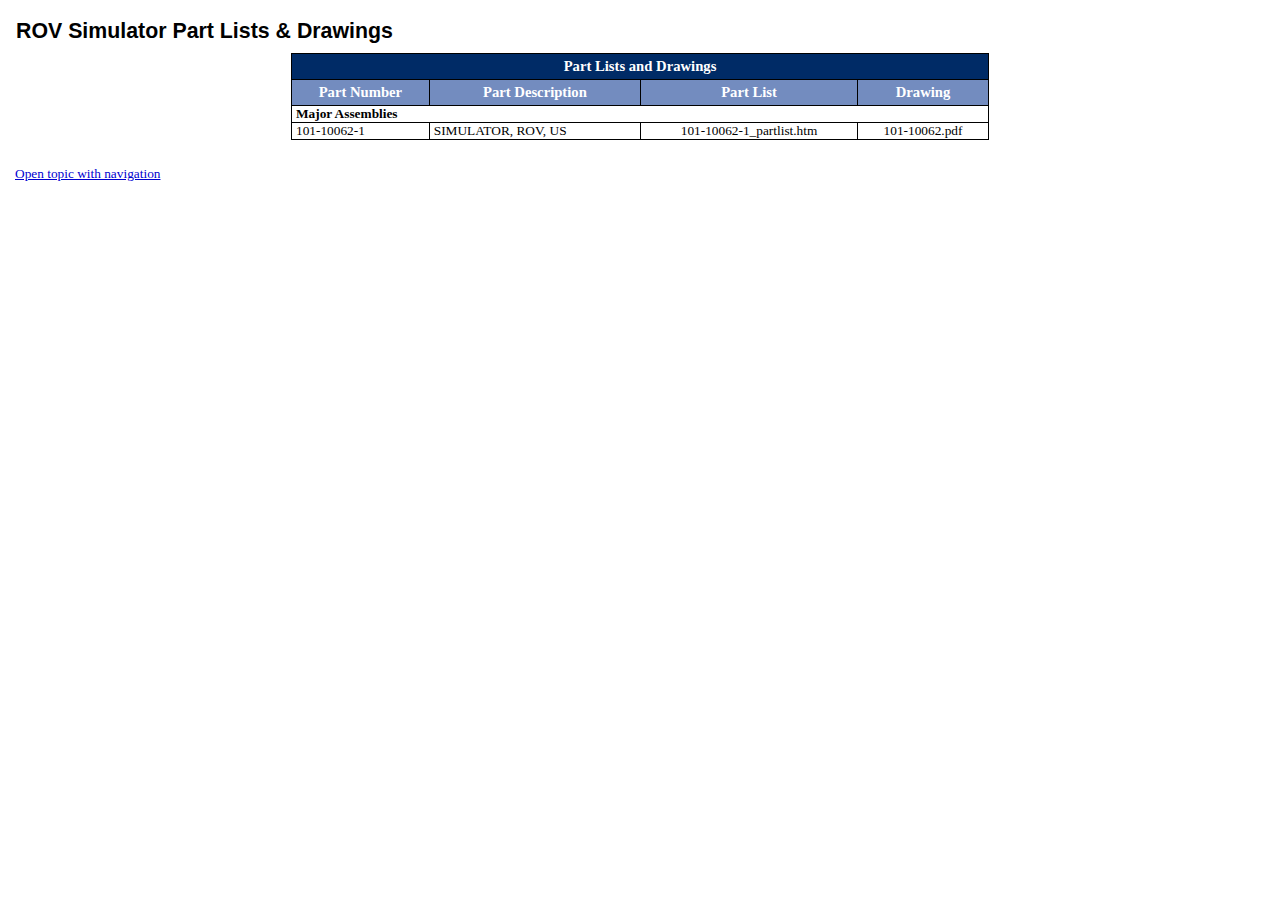
<file: www/Topics/Simulator/Simulator_pl&d_.htm>
<!DOCTYPE html>
<html xmlns:MadCap="http://www.madcapsoftware.com/Schemas/MadCap.xsd" lang="en-us" xml:lang="en-us" data-mc-search-type="Stem" data-mc-help-system-file-name="Simulator Digital Manual.xml" data-mc-path-to-help-system="../../" data-mc-target-type="WebHelp2" data-mc-runtime-file-type="Topic" data-mc-preload-images="false" data-mc-in-preview-mode="false" data-mc-medium="non-print" data-mc-toc-path="">
    <head>
        <meta name="viewport" content="width=device-width, initial-scale=1.0" />
        <meta charset="utf-8" />
        <meta http-equiv="X-UA-Compatible" content="IE=edge" />
        <meta http-equiv="Content-Type" content="text/html; charset=utf-8" />
        <link href="../../Skins/Default/Stylesheets/Slideshow.css" rel="stylesheet" type="text/css" data-mc-generated="True" />
        <link href="../../Skins/Default/Stylesheets/TextEffects.css" rel="stylesheet" type="text/css" data-mc-generated="True" />
        <link href="../../Skins/Default/Stylesheets/Topic.css" rel="stylesheet" type="text/css" data-mc-generated="True" />
        <link href="../../Skins/Default/Stylesheets/Components/Styles.css" rel="stylesheet" type="text/css" data-mc-generated="True" /><title>ROV&#160;Simulator&#160;Part Lists &amp;&#160;Drawings</title>
        <link href="../../Resources/TableStyles/TechPubs_Tablestyle.css" rel="stylesheet" data-mc-stylesheet-type="table" />
        <link href="../../Resources/Stylesheets/TechPubs.css" rel="stylesheet" type="text/css" />
        <script src="../../Resources/Scripts/custom.modernizr.js" type="text/javascript">
        </script>
        <script src="../../Resources/Scripts/jquery.min.js" type="text/javascript">
        </script>
        <script src="../../Resources/Scripts/require.min.js" type="text/javascript">
        </script>
        <script src="../../Resources/Scripts/require.config.js" type="text/javascript">
        </script>
        <script src="../../Resources/Scripts/foundation.min.js" type="text/javascript">
        </script>
        <script src="../../Resources/Scripts/plugins.min.js" type="text/javascript">
        </script>
        <script src="../../Resources/Scripts/MadCapAll.js" type="text/javascript">
        </script>
    </head>
    <body>
        <h1>ROV&#160;Simulator&#160;Part Lists &amp;&#160;Drawings</h1>
        <table style="margin-left: auto;margin-right: auto;mc-table-style: url('../../Resources/TableStyles/TechPubs_Tablestyle.css');width: 698px;" class="TableStyle-TechPubs_Tablestyle" cellspacing="0">
            <caption>Part Lists and Drawings</caption>
            <col class="TableStyle-TechPubs_Tablestyle-Column-Column1" />
            <col class="TableStyle-TechPubs_Tablestyle-Column-Column1" />
            <col class="TableStyle-TechPubs_Tablestyle-Column-Column1" />
            <col class="TableStyle-TechPubs_Tablestyle-Column-Column1" />
            <thead>
                <tr class="TableStyle-TechPubs_Tablestyle-Head-Header1">
                    <th class="TableStyle-TechPubs_Tablestyle-HeadE-Column1-Header1">Part Number</th>
                    <th class="TableStyle-TechPubs_Tablestyle-HeadE-Column1-Header1">Part Description</th>
                    <th class="TableStyle-TechPubs_Tablestyle-HeadE-Column1-Header1">Part List</th>
                    <th class="TableStyle-TechPubs_Tablestyle-HeadD-Column1-Header1">Drawing</th>
                </tr>
            </thead>
            <tbody>
                <tr class="TableStyle-TechPubs_Tablestyle-Body-Body1">
                    <td class="TableStyle-TechPubs_Tablestyle-BodyD-Column1-Body1" colspan="4" style="font-weight: bold;">Major Assemblies</td>
                </tr>
                <tr class="TableStyle-TechPubs_Tablestyle-Body-Body1">
                    <td class="TableStyle-TechPubs_Tablestyle-BodyB-Column1-Body1">101-10062-1</td>
                    <td class="TableStyle-TechPubs_Tablestyle-BodyB-Column1-Body1">SIMULATOR, ROV, US</td>
                    <td class="TableStyle-TechPubs_Tablestyle-BodyB-Column1-Body1" style="text-align: center;">101-10062-1_partlist.htm</td>
                    <td class="TableStyle-TechPubs_Tablestyle-BodyA-Column1-Body1" style="text-align: center;">101-10062.pdf</td>
                </tr>
            </tbody>
        </table>
        <p class="MCWebHelpFramesetLink MCWebHelpFramesetLinkBottom"><a href="../../Simulator Digital Manual.htm#Topics/Simulator/Simulator_pl&amp;d_.htm">Open topic with navigation</a>
        </p>
    </body>
</html>
</file>
<file: www/Skins/Default/Stylesheets/TextEffects.css>
/*<meta />*/

.transparent-gif	/* Ensures resource is copied over */
{
	background-image: url("Images/transparent.gif");
}

/* Expanding */

.MCExpanding
{
	text-decoration: none;
}

.MCExpanding_Open
{
	
}

.MCExpanding_Closed
{
	
}

.MCExpandingHead
{
	
}

.MCExpandingHotSpot
{
	cursor: pointer;
	background-position: left center;
	background-repeat: no-repeat;
	padding-left: 18px;
}

.MCExpanding_Image_Icon
{
	border: none;
}

.MCExpanding_Open .MCExpandingHotSpot
{
	background-image: url("Images/minus.png");
}

.MCExpanding_Closed .MCExpandingHotSpot
{
	background-image: url("Images/plus.png");
}

.MCExpanding_Closed a.MCExpandingHotSpot,
.MCExpanding_Open a.MCExpandingHotSpot
{
	text-decoration: none;
}

.MCExpandingBody
{
	vertical-align: bottom;
}

.MCExpanding_Open .MCExpandingBody
{
	display: inline-block;
}

.MCExpanding_Closed .MCExpandingBody
{
	display: none;
}

/**/
/* DropDown */

.MCDropDown
{
	
}

.MCDropDown_Open
{
	
}

.MCDropDown_Closed
{
	
}

.MCDropDownHead
{
	display: block;
}

.MCDropDownHotSpot
{
	cursor: pointer;
	background-position: left center;
	background-repeat: no-repeat;
	padding-left: 18px;
}

.MCDropDown_Open .MCDropDownHotSpot
{
	background-image: url("Images/minus.png");
}

.MCDropDown_Closed .MCDropDownHotSpot
{
	background-image: url("Images/plus.png");
}

.MCDropDown_Closed a.MCDropDownHotSpot,
.MCDropDown_Open a.MCDropDownHotSpot
{
	text-decoration: none;
}

.MCDropDownBody
{
	margin-left: 18px;
	overflow: hidden;
}

.MCDropDown_Open .MCDropDownBody
{
	display: block;
}

.MCDropDown_Closed .MCDropDownBody
{
	display: none;
}

.MCDropDown_Image_Icon
{
	border: none;
}

/**/
/* Toggler */

.MCToggler
{
	text-decoration: none;
}

.MCToggler_Open
{
	
}

.MCToggler_Closed
{
	
}

.MCTogglerHead
{
	
}

.MCTogglerHotSpot
{
	cursor: pointer;
	background-position: left center;
	background-repeat: no-repeat;
	padding-left: 18px;
}

.MCToggler_Open.MCTogglerHotSpot
{
	background-image: url("Images/minus.png");
}

.MCToggler_Closed.MCTogglerHotSpot
{
	background-image: url("Images/plus.png");
}

a.MCToggler_Closed.MCTogglerHotSpot,
a.MCToggler_Open.MCTogglerHotSpot
{
	text-decoration: none;
}

.MCToggler_Image_Icon
{
	border: none;
}

/**/
/* Text Popup */

.MCTextPopup
{
	cursor: pointer;
	text-decoration: none;
}

.MCTextPopupHotSpot
{
	cursor: pointer;
	background-repeat: no-repeat;
}

.MCTextPopup_Open.MCTextPopupHotSpot
{
	
}

.MCTextPopup_Closed.MCTextPopupHotSpot
{
	
}

.MCTextPopupBody
{
	color: #EBEBEB;
	font-weight: normal;
	line-height: 1.5em;
	background-color: #000000;
	width: 200px;
	padding: 11px 15px;
	-webkit-box-shadow: 0 4px 10px #8B8B8B;
	-moz-box-shadow: 0 4px 10px #8B8B8B;
	box-shadow: 0px 2px 8px 0px rgba(0,0,0,.4);
	border: none !important;
	-webkit-border-radius: 4px;
	-moz-border-radius: 4px;
	border-radius: 4px;
	position: absolute;
	left: 20px;
	white-space: normal;
	filter: alpha( opacity = 0 );
	opacity: 0.0;
	z-index: 10001;
}

.MCTextPopup_Open .MCTextPopupBody
{
	display: block;
}

.MCTextPopup_Closed .MCTextPopupBody
{
	display: none;
}

.MCTextPopupArrow
{
	content: "";
	border: solid 13px transparent;
	border-bottom-color: #DCDCDC;
	border-bottom-width: 13px;
	border-top: none;
	position: absolute;
	top: 0;
	left: 50%;
	margin-top: -13px;
	margin-left: -13px;
	width: 0;
	height: 0;
}

.MCTextPopupBodyBottom .MCTextPopupArrow
{
	border: solid 13px transparent;
	border-top-color: #000000;
	border-top-width: 13px;
	border-bottom: none;
	top: auto;
	bottom: -13px;
}

/**/

.link-list-popup
{
	color: #707070;
	line-height: normal;
	background-color: #FFF;
	-webkit-border-radius: 4px;
	-moz-border-radius: 4px;
	border-radius: 4px;
	-webkit-box-shadow: 0 4px 10px #8B8B8B;
	-moz-box-shadow: 0 4px 10px #8B8B8B;
	box-shadow: 0 4px 10px #8B8B8B;
	position: absolute;
	z-index: 50;
}

.link-list-popup ul
{
	list-style: none;
	margin: 0;
	padding: 6px;
}

.link-list-popup ul li
{
	padding: 5px;
	cursor: pointer;
}

.link-list-popup ul li:hover
{
	color: #000;
	background-color: #E5EFF7;
}

.link-list-popup ul li a
{
	color: inherit;
	text-decoration: none;
}

/* buttons */

.buttons
{
	position: static;
}

.templateTopic .buttons
{
	display: none;
}

.toolbar-buttons
{
	position: absolute;
	top: 7px;
	left: 9px;
	right: 9px;
}

.button-group-container-left
{
	float: left;
	margin-left: -4px;
}

.button-group-container-right
{
	float: right;
	margin-right: -4px;
}

.button-group
{
	float: left;
}

.button-separator
{
	float: left;
	margin: 0 4px;
	width: 1px;
	background-color: #e1e1e1;
	height: 24px;
}

.button
{
	position: relative;
	/* need this to workaround CSS3PIE known issue: http://css3pie.com/documentation/known-issues/#z-index */
	margin: 0px 4px;
	float: left;
	cursor: pointer;
	border: solid 1px #E1E1E1;
	-webkit-border-radius: 3px;
	-moz-border-radius: 3px;
	border-radius: 3px;
	-moz-box-sizing: content-box;
	-webkit-box-sizing: content-box;
	box-sizing: content-box;
	padding: 0;
	background: #ececec;
	background: -moz-linear-gradient(top, #ffffff 0%, #ececec 100%);
	background: -webkit-gradient(linear, left top, left bottom, color-stop(0%,#ffffff), color-stop(100%,#ececec));
	background: -webkit-linear-gradient(top, #ffffff 0%, #ececec 100%);
	background: -o-linear-gradient(top, #ffffff 0%,#ececec 100%);
	background: -ms-linear-gradient(top, #ffffff 0%,#ececec 100%);
	background: linear-gradient(top, #ffffff 0%,#ececec 100%);
	-pie-background: linear-gradient(#ffffff, #ececec);
	box-shadow: 0px 1px 0px #ffffff;
	-webkit-box-shadow: 0px 1px 0px #ffffff;
	-moz-box-shadow: 0px 1px 0px #ffffff;
	padding-left: 0px;
	padding-right: 0px;
	padding-top: 0px;
	padding-bottom: 0px;
	border-top: solid 1px #e1e1e1;
	border-right: solid 1px #e1e1e1;
	border-bottom: solid 1px #e1e1e1;
	border-left: solid 1px #e1e1e1;
	border-top-left-radius: 3px;
	border-top-right-radius: 3px;
	border-bottom-right-radius: 3px;
	border-bottom-left-radius: 3px;
	background-repeat: no-repeat;
	background-position: center center;
	width: 22px;
	height: 22px;
	line-height: 22px;
}

.button[disabled],
.button.current-topic-index-button.disabled
{
	opacity: 0.5;
}

.button.previous-topic-button
{
	/* Old browsers */
	/* FF3.6+ */
	/* Chrome,Safari4+ */
	/* Chrome10+,Safari5.1+ */
	/* Opera11.10+ */
	/* IE10+ */
	/* W3C */
	/*PIE*/
	background: #ececec url('Images/navigate-previous.png') no-repeat center center;
	background: url('Images/navigate-previous.png') no-repeat center center, -moz-linear-gradient(top, #ffffff 0%, #ececec 100%);
	background: url('Images/navigate-previous.png') no-repeat center center, -webkit-gradient(linear, left top, left bottom, color-stop(0%,#ffffff), color-stop(100%,#ececec));
	background: url('Images/navigate-previous.png') no-repeat center center, -webkit-linear-gradient(top, #ffffff 0%, #ececec 100%);
	background: url('Images/navigate-previous.png') no-repeat center center, -o-linear-gradient(top, #ffffff 0%,#ececec 100%);
	background: url('Images/navigate-previous.png') no-repeat center center, -ms-linear-gradient(top, #ffffff 0%,#ececec 100%);
	background: url('Images/navigate-previous.png') no-repeat center center, linear-gradient(top, #ffffff 0%,#ececec 100%);
	-pie-background: url('Skins/Default/Stylesheets/Images/navigate-previous.png') no-repeat center center, linear-gradient(#ffffff, #ececec);
	box-shadow: 0px 1px 0px #ffffff;
	-webkit-box-shadow: 0px 1px 0px #ffffff;
	-moz-box-shadow: 0px 1px 0px #ffffff;
	tooltip: Navigate previous;
}

.button.next-topic-button
{
	/* Old browsers */
	/* FF3.6+ */
	/* Chrome,Safari4+ */
	/* Chrome10+,Safari5.1+ */
	/* Opera11.10+ */
	/* IE10+ */
	/* W3C */
	/*PIE*/
	background: #ececec url('Images/navigate-next.png') no-repeat center center;
	background: url('Images/navigate-next.png') no-repeat center center, -moz-linear-gradient(top, #ffffff 0%, #ececec 100%);
	background: url('Images/navigate-next.png') no-repeat center center, -webkit-gradient(linear, left top, left bottom, color-stop(0%,#ffffff), color-stop(100%,#ececec));
	background: url('Images/navigate-next.png') no-repeat center center, -webkit-linear-gradient(top, #ffffff 0%, #ececec 100%);
	background: url('Images/navigate-next.png') no-repeat center center, -o-linear-gradient(top, #ffffff 0%,#ececec 100%);
	background: url('Images/navigate-next.png') no-repeat center center, -ms-linear-gradient(top, #ffffff 0%,#ececec 100%);
	background: url('Images/navigate-next.png') no-repeat center center, linear-gradient(top, #ffffff 0%,#ececec 100%);
	-pie-background: url('Skins/Default/Stylesheets/Images/navigate-next.png') no-repeat center center, linear-gradient(#ffffff, #ececec);
	box-shadow: 0px 1px 0px #ffffff;
	-webkit-box-shadow: 0px 1px 0px #ffffff;
	-moz-box-shadow: 0px 1px 0px #ffffff;
	tooltip: Navigate next;
}

.button.current-topic-index-button
{
	padding: 0 12px;
	background: #ececec;
	background: -moz-linear-gradient(top, #ffffff 0%, #ececec 100%);
	background: -webkit-gradient(linear, left top, left bottom, color-stop(0%,#ffffff), color-stop(100%,#ececec));
	background: -webkit-linear-gradient(top, #ffffff 0%, #ececec 100%);
	background: -o-linear-gradient(top, #ffffff 0%,#ececec 100%);
	background: -ms-linear-gradient(top, #ffffff 0%,#ececec 100%);
	background: linear-gradient(top, #ffffff 0%,#ececec 100%);
	-pie-background: linear-gradient(#ffffff, #ececec);
	box-shadow: 0px 1px 0px #ffffff;
	-webkit-box-shadow: 0px 1px 0px #ffffff;
	-moz-box-shadow: 0px 1px 0px #ffffff;
	text-shadow: 0px 1px 0px #ffffff;
	-webkit-text-shadow: 0px 1px 0px #ffffff;
	-moz-text-shadow: 0px 1px 0px #ffffff;
	color: #6c6c6c;
	font-size: 11px;
	font-weight: bold;
	padding-left: 12px;
	padding-right: 12px;
	padding-top: 0px;
	padding-bottom: 0px;
	text-shadow-visibility: visible;
	width: auto;
	format: '{n} of {total}';
}

.button.current-topic-index-button.disabled
{
	display: none;
}

.button.expand-all-button
{
	/* Old browsers */
	/* FF3.6+ */
	/* Chrome,Safari4+ */
	/* Chrome10+,Safari5.1+ */
	/* Opera11.10+ */
	/* IE10+ */
	/* W3C */
	/*PIE*/
	background: #ececec url('Images/expand.png') no-repeat center center;
	background: url('Images/expand.png') no-repeat center center, -moz-linear-gradient(top, #ffffff 0%, #ececec 100%);
	background: url('Images/expand.png') no-repeat center center, -webkit-gradient(linear, left top, left bottom, color-stop(0%,#ffffff), color-stop(100%,#ececec));
	background: url('Images/expand.png') no-repeat center center, -webkit-linear-gradient(top, #ffffff 0%, #ececec 100%);
	background: url('Images/expand.png') no-repeat center center, -o-linear-gradient(top, #ffffff 0%,#ececec 100%);
	background: url('Images/expand.png') no-repeat center center, -ms-linear-gradient(top, #ffffff 0%,#ececec 100%);
	background: url('Images/expand.png') no-repeat center center, linear-gradient(top, #ffffff 0%,#ececec 100%);
	-pie-background: url('Skins/Default/Stylesheets/Images/expand.png') no-repeat center center, linear-gradient(#ffffff, #ececec);
	box-shadow: 0px 1px 0px #ffffff;
	-webkit-box-shadow: 0px 1px 0px #ffffff;
	-moz-box-shadow: 0px 1px 0px #ffffff;
	tooltip: Expand all;
}

.button.collapse-all-button
{
	/* Old browsers */
	/* FF3.6+ */
	/* Chrome,Safari4+ */
	/* Chrome10+,Safari5.1+ */
	/* Opera11.10+ */
	/* IE10+ */
	/* W3C */
	/*PIE*/
	background: #ececec url('Images/collapse.png') no-repeat center center;
	background: url('Images/collapse.png') no-repeat center center, -moz-linear-gradient(top, #ffffff 0%, #ececec 100%);
	background: url('Images/collapse.png') no-repeat center center, -webkit-gradient(linear, left top, left bottom, color-stop(0%,#ffffff), color-stop(100%,#ececec));
	background: url('Images/collapse.png') no-repeat center center, -webkit-linear-gradient(top, #ffffff 0%, #ececec 100%);
	background: url('Images/collapse.png') no-repeat center center, -o-linear-gradient(top, #ffffff 0%,#ececec 100%);
	background: url('Images/collapse.png') no-repeat center center, -ms-linear-gradient(top, #ffffff 0%,#ececec 100%);
	background: url('Images/collapse.png') no-repeat center center, linear-gradient(top, #ffffff 0%,#ececec 100%);
	-pie-background: url('Skins/Default/Stylesheets/Images/collapse.png') no-repeat center center, linear-gradient(#ffffff, #ececec);
	box-shadow: 0px 1px 0px #ffffff;
	-webkit-box-shadow: 0px 1px 0px #ffffff;
	-moz-box-shadow: 0px 1px 0px #ffffff;
	tooltip: Collapse all;
}

.button.print-button
{
	/* Old browsers */
	/* FF3.6+ */
	/* Chrome,Safari4+ */
	/* Chrome10+,Safari5.1+ */
	/* Opera11.10+ */
	/* IE10+ */
	/* W3C */
	/*PIE*/
	background: #ececec url('Images/printer.png') no-repeat center center;
	background: url('Images/printer.png') no-repeat center center, -moz-linear-gradient(top, #ffffff 0%, #ececec 100%);
	background: url('Images/printer.png') no-repeat center center, -webkit-gradient(linear, left top, left bottom, color-stop(0%,#ffffff), color-stop(100%,#ececec));
	background: url('Images/printer.png') no-repeat center center, -webkit-linear-gradient(top, #ffffff 0%, #ececec 100%);
	background: url('Images/printer.png') no-repeat center center, -o-linear-gradient(top, #ffffff 0%,#ececec 100%);
	background: url('Images/printer.png') no-repeat center center, -ms-linear-gradient(top, #ffffff 0%,#ececec 100%);
	background: url('Images/printer.png') no-repeat center center, linear-gradient(top, #ffffff 0%,#ececec 100%);
	-pie-background: url('Skins/Default/Stylesheets/Images/printer.png') no-repeat center center, linear-gradient(#ffffff, #ececec);
	box-shadow: 0px 1px 0px #ffffff;
	-webkit-box-shadow: 0px 1px 0px #ffffff;
	-moz-box-shadow: 0px 1px 0px #ffffff;
	tooltip: Print;
}

.button.remove-highlight-button
{
	/* Old browsers */
	/* FF3.6+ */
	/* Chrome,Safari4+ */
	/* Chrome10+,Safari5.1+ */
	/* Opera11.10+ */
	/* IE10+ */
	/* W3C */
	/*PIE*/
	background: #ececec url('Images/highlight.png') no-repeat center center;
	background: url('Images/highlight.png') no-repeat center center, -moz-linear-gradient(top, #ffffff 0%, #ececec 100%);
	background: url('Images/highlight.png') no-repeat center center, -webkit-gradient(linear, left top, left bottom, color-stop(0%,#ffffff), color-stop(100%,#ececec));
	background: url('Images/highlight.png') no-repeat center center, -webkit-linear-gradient(top, #ffffff 0%, #ececec 100%);
	background: url('Images/highlight.png') no-repeat center center, -o-linear-gradient(top, #ffffff 0%,#ececec 100%);
	background: url('Images/highlight.png') no-repeat center center, -ms-linear-gradient(top, #ffffff 0%,#ececec 100%);
	background: url('Images/highlight.png') no-repeat center center, linear-gradient(top, #ffffff 0%,#ececec 100%);
	-pie-background: url('Skins/Default/Stylesheets/Images/highlight.png') no-repeat center center, linear-gradient(#ffffff, #ececec);
	box-shadow: 0px 1px 0px #ffffff;
	-webkit-box-shadow: 0px 1px 0px #ffffff;
	-moz-box-shadow: 0px 1px 0px #ffffff;
	tooltip: Remove Highlights;
}

.loading
{
	background-image: url("Images/loading.gif");
	background-repeat: no-repeat;
	background-position: center;
}

.loading .button.star-button
{
	visibility: hidden;
}

.button.star-button
{
	border: none;
	width: 16px;
	margin: 0px 2px;
	-webkit-box-shadow: none;
	-moz-box-shadow: none;
	box-shadow: none;
}

.button.topic-ratings-button
{
	background: transparent url('Images/star-full.png') no-repeat center center;
	-pie-background: transparent url('Skins/Default/Stylesheets/Images/star-full.png') no-repeat center center;
	box-shadow: 0px 0px 0px #ffffff;
	-webkit-box-shadow: 0px 0px 0px #ffffff;
	-moz-box-shadow: 0px 0px 0px #ffffff;
	border-top: none;
	border-right: none;
	border-bottom: none;
	border-left: none;
	background-size: 16px 16px;
	width: 16px;
	tooltip: Click a star to rate this topic;
}

.button.topic-ratings-empty-button
{
	background: transparent url('Images/star-empty.png') no-repeat center center;
	-pie-background: transparent url('Skins/Default/Stylesheets/Images/star-empty.png') no-repeat center center;
	box-shadow: 0px 0px 0px #ffffff;
	-webkit-box-shadow: 0px 0px 0px #ffffff;
	-moz-box-shadow: 0px 0px 0px #ffffff;
	border-top: none;
	border-right: none;
	border-bottom: none;
	border-left: none;
	background-size: 16px 16px;
	width: 16px;
	tooltip: Click a star to rate this topic;
}

.button.login-button
{
	/* Old browsers */
	/* FF3.6+ */
	/* Chrome,Safari4+ */
	/* Chrome10+,Safari5.1+ */
	/* Opera11.10+ */
	/* IE10+ */
	/* W3C */
	/*PIE*/
	background: #ececec url('Images/login.png') no-repeat center center;
	background: url('Images/login.png') no-repeat center center, -moz-linear-gradient(top, #ffffff 0%, #ececec 100%);
	background: url('Images/login.png') no-repeat center center, -webkit-gradient(linear, left top, left bottom, color-stop(0%,#ffffff), color-stop(100%,#ececec));
	background: url('Images/login.png') no-repeat center center, -webkit-linear-gradient(top, #ffffff 0%, #ececec 100%);
	background: url('Images/login.png') no-repeat center center, -o-linear-gradient(top, #ffffff 0%,#ececec 100%);
	background: url('Images/login.png') no-repeat center center, -ms-linear-gradient(top, #ffffff 0%,#ececec 100%);
	background: url('Images/login.png') no-repeat center center, linear-gradient(top, #ffffff 0%,#ececec 100%);
	-pie-background: url('Skins/Default/Stylesheets/Images/login.png') no-repeat center center, linear-gradient(#ffffff, #ececec);
	box-shadow: 0px 1px 0px #ffffff;
	-webkit-box-shadow: 0px 1px 0px #ffffff;
	-moz-box-shadow: 0px 1px 0px #ffffff;
	tooltip: Login;
}

.button.edit-user-profile-button
{
	/* Old browsers */
	/* FF3.6+ */
	/* Chrome,Safari4+ */
	/* Chrome10+,Safari5.1+ */
	/* Opera11.10+ */
	/* IE10+ */
	/* W3C */
	/*PIE*/
	background: #ececec url('Images/edit-profile.png') no-repeat center center;
	background: url('Images/edit-profile.png') no-repeat center center, -moz-linear-gradient(top, #ffffff 0%, #ececec 100%);
	background: url('Images/edit-profile.png') no-repeat center center, -webkit-gradient(linear, left top, left bottom, color-stop(0%,#ffffff), color-stop(100%,#ececec));
	background: url('Images/edit-profile.png') no-repeat center center, -webkit-linear-gradient(top, #ffffff 0%, #ececec 100%);
	background: url('Images/edit-profile.png') no-repeat center center, -o-linear-gradient(top, #ffffff 0%,#ececec 100%);
	background: url('Images/edit-profile.png') no-repeat center center, -ms-linear-gradient(top, #ffffff 0%,#ececec 100%);
	background: url('Images/edit-profile.png') no-repeat center center, linear-gradient(top, #ffffff 0%,#ececec 100%);
	-pie-background: url('Skins/Default/Stylesheets/Images/edit-profile.png') no-repeat center center, linear-gradient(#ffffff, #ececec);
	box-shadow: 0px 1px 0px #ffffff;
	-webkit-box-shadow: 0px 1px 0px #ffffff;
	-moz-box-shadow: 0px 1px 0px #ffffff;
	tooltip: Edit user profile;
}

/**/
/* Feedback */

.pulse-frame
{
	width: 100%;
	border: none;
	margin-top: 17px;
	visibility: visible;
	height: 1000px;
}

.feedback-comments-wrapper.feedback-embedded .pulse-frame
{
	display: block;
}

.feedback-comments-wrapper.responsive,
.feedback-comments-wrapper.responsive .pulse-frame,
.pulse-frame.pulse-loading
{
	visibility: hidden;
	height: 1px;
}

.feedback-comments-wrapper.hidden
{
	display: none;
}

.feedback-comments-wrapper .comments-header
{
	margin: 17px 0;
	color: #749ab6;
	font-size: 2em;
	font-weight: bold;
	label: Comments;
}

.comments
{
	
}

.comments .comment
{
	padding: 10px;
	max-width: 400px;
	padding-left: 10px;
	padding-right: 10px;
	padding-top: 10px;
	padding-bottom: 10px;
	border-bottom: solid 2px #dddddd;
}

.comments .comment:last-child
{
	border-bottom: none;
}

.comments .comment .comment
{
	margin-left: 45px;
}

.comments .username
{
	margin-right: 10px;
	display: none;
	color: #749ab6;
	font-family: Georgia;
	font-weight: bold;
	font-style: italic;
}

html.feedback-anonymous-enabled .comments .username
{
	display: inline;
}

.comments .timestamp
{
	font-weight: normal;
	color: #888888;
	font-family: Georgia;
	font-size: 11px;
	font-style: italic;
}

.comments .subject
{
	color: #888888;
	font-weight: bold;
}

.comments .body
{
	
}

.comment-form-wrapper
{
	
}

.comment-form-wrapper .username-field,
.comment-form-wrapper .subject-field
{
	width: 200px;
	padding: 5px;
	border: 1px solid #ccc;
	-moz-border-radius: 4px;
	-webkit-border-radius: 4px;
	border-radius: 4px;
}

.comment-form-wrapper .username-field
{
	display: none;
}

html.feedback-anonymous-enabled .comment-form-wrapper .username-field
{
	display: inline-block;
}

.comment-form-wrapper .body-field
{
	font-family: Arial;
	width: 406px;
	height: 60px;
	padding: 10px;
	border: 1px solid #ccc;
	-moz-border-radius: 4px;
	-webkit-border-radius: 4px;
	border-radius: 4px;
}

.comment-form-wrapper .field-error
{
	border: solid 1px #F00;
	background-color: #FEE7E7;
}

.comment-form-wrapper .comment-submit
{
	
}

/**/

.mc-template
{
	display: none;
}

#mc-background-tint
{
	position: fixed;
	top: 0;
	left: 0;
	width: 100%;
	height: 100%;
	filter: alpha( opacity = 0 );
	opacity: 0.0;
}

#contentBody #mc-background-tint
{
	position: absolute;
}

#mc-background-tint.light
{
	background-color: #FFF;
}

#mc-background-tint.dark
{
	background-color: #000;
}

/* Contain floats: nicolasgallagher.com/micro-clearfix-hack/ */

.clearfix:before,
.clearfix:after
{
	content: "";
	display: table;
}

.clearfix:after
{
	clear: both;
}

.clearfix
{
	zoom: 1;
}

span.SearchHighlight
{
	background-repeat: no-repeat;
}

span.SearchHighlight1
{
	background-color: #ffff66;
	color: #000000;
}

span.SearchHighlight2
{
	background-color: #a0ffff;
	color: #000000;
}

span.SearchHighlight3
{
	background-color: #99ff99;
	color: #000000;
}

span.SearchHighlight4
{
	background-color: #ff9999;
	color: #000000;
}

span.SearchHighlight5
{
	background-color: #ff66ff;
	color: #000000;
}

span.SearchHighlight6
{
	background-color: #880000;
	color: #ffffff;
}

span.SearchHighlight7
{
	background-color: #00aa00;
	color: #ffffff;
}

span.SearchHighlight8
{
	background-color: #886800;
	color: #ffffff;
}

span.SearchHighlight9
{
	background-color: #004699;
	color: #ffffff;
}

span.SearchHighlight10
{
	background-color: #990099;
	color: #ffffff;
}

.highlightGlossary,
.highlightIndex
{
	font-weight: bold;
}

.highlightGlossary
{
	background-repeat: no-repeat;
	font-weight: bold;
}

.highlightIndex
{
	background-repeat: no-repeat;
	font-weight: bold;
}

.button.specifications-button
{
	background: #f7f7f7;
	background: -moz-linear-gradient(top, #f7f7f7 0%, #f7f7f7 100%);
	background: -webkit-gradient(linear, left top, left bottom, color-stop(0%,#f7f7f7), color-stop(100%,#f7f7f7));
	background: -webkit-linear-gradient(top, #f7f7f7 0%, #f7f7f7 100%);
	background: -o-linear-gradient(top, #f7f7f7 0%,#f7f7f7 100%);
	background: -ms-linear-gradient(top, #f7f7f7 0%,#f7f7f7 100%);
	background: linear-gradient(top, #f7f7f7 0%,#f7f7f7 100%);
	-pie-background: linear-gradient(#f7f7f7, #f7f7f7);
	box-shadow: 0px 0px 0px #ffffff;
	-webkit-box-shadow: 0px 0px 0px #ffffff;
	-moz-box-shadow: 0px 0px 0px #ffffff;
	border-top: solid 1px #e1e1e1;
	border-right: solid 1px #e1e1e1;
	border-bottom: solid 1px #e1e1e1;
	border-left: solid 1px #e1e1e1;
	width: 140px;
	height: 20px;
	line-height: 20px;
}

.button.maintenance-button
{
	background: #f7f7f7 url('Images/maintenance_button.png') no-repeat center center;
	background: url('Images/maintenance_button.png') no-repeat center center, -moz-linear-gradient(top, #f7f7f7 0%, #f7f7f7 100%);
	background: url('Images/maintenance_button.png') no-repeat center center, -webkit-gradient(linear, left top, left bottom, color-stop(0%,#f7f7f7), color-stop(100%,#f7f7f7));
	background: url('Images/maintenance_button.png') no-repeat center center, -webkit-linear-gradient(top, #f7f7f7 0%, #f7f7f7 100%);
	background: url('Images/maintenance_button.png') no-repeat center center, -o-linear-gradient(top, #f7f7f7 0%,#f7f7f7 100%);
	background: url('Images/maintenance_button.png') no-repeat center center, -ms-linear-gradient(top, #f7f7f7 0%,#f7f7f7 100%);
	background: url('Images/maintenance_button.png') no-repeat center center, linear-gradient(top, #f7f7f7 0%,#f7f7f7 100%);
	-pie-background: url('Skins/Default/Stylesheets/Images/maintenance_button.png') no-repeat center center, linear-gradient(#f7f7f7, #f7f7f7);
	box-shadow: 0px 1px 0px #ffffff;
	-webkit-box-shadow: 0px 1px 0px #ffffff;
	-moz-box-shadow: 0px 1px 0px #ffffff;
	border-top: solid 1px #e1e1e1;
	border-right: solid 1px #e1e1e1;
	border-bottom: solid 1px #e1e1e1;
	border-left: solid 1px #e1e1e1;
	width: 130px;
	height: 20px;
	line-height: 20px;
}

.button.control_sys-button
{
	background: #f7f7f7 url('Images/control_sys_button.png') no-repeat center center;
	background: url('Images/control_sys_button.png') no-repeat center center, -moz-linear-gradient(top, #f7f7f7 0%, #f7f7f7 100%);
	background: url('Images/control_sys_button.png') no-repeat center center, -webkit-gradient(linear, left top, left bottom, color-stop(0%,#f7f7f7), color-stop(100%,#f7f7f7));
	background: url('Images/control_sys_button.png') no-repeat center center, -webkit-linear-gradient(top, #f7f7f7 0%, #f7f7f7 100%);
	background: url('Images/control_sys_button.png') no-repeat center center, -o-linear-gradient(top, #f7f7f7 0%,#f7f7f7 100%);
	background: url('Images/control_sys_button.png') no-repeat center center, -ms-linear-gradient(top, #f7f7f7 0%,#f7f7f7 100%);
	background: url('Images/control_sys_button.png') no-repeat center center, linear-gradient(top, #f7f7f7 0%,#f7f7f7 100%);
	-pie-background: url('Skins/Default/Stylesheets/Images/control_sys_button.png') no-repeat center center, linear-gradient(#f7f7f7, #f7f7f7);
	box-shadow: 0px 0px 0px #ffffff;
	-webkit-box-shadow: 0px 0px 0px #ffffff;
	-moz-box-shadow: 0px 0px 0px #ffffff;
	border-top: solid 1px #e1e1e1;
	border-right: solid 1px #e1e1e1;
	border-bottom: solid 1px #e1e1e1;
	border-left: solid 1px #e1e1e1;
	width: 130px;
	height: 20px;
	line-height: 20px;
}

.button.drawings_pl-button
{
	background: #f7f7f7 url('Images/dwg_pl_button.png') no-repeat center center;
	background: url('Images/dwg_pl_button.png') no-repeat center center, -moz-linear-gradient(top, #f7f7f7 0%, #f7f7f7 100%);
	background: url('Images/dwg_pl_button.png') no-repeat center center, -webkit-gradient(linear, left top, left bottom, color-stop(0%,#f7f7f7), color-stop(100%,#f7f7f7));
	background: url('Images/dwg_pl_button.png') no-repeat center center, -webkit-linear-gradient(top, #f7f7f7 0%, #f7f7f7 100%);
	background: url('Images/dwg_pl_button.png') no-repeat center center, -o-linear-gradient(top, #f7f7f7 0%,#f7f7f7 100%);
	background: url('Images/dwg_pl_button.png') no-repeat center center, -ms-linear-gradient(top, #f7f7f7 0%,#f7f7f7 100%);
	background: url('Images/dwg_pl_button.png') no-repeat center center, linear-gradient(top, #f7f7f7 0%,#f7f7f7 100%);
	-pie-background: url('Skins/Default/Stylesheets/Images/dwg_pl_button.png') no-repeat center center, linear-gradient(#f7f7f7, #f7f7f7);
	box-shadow: 0px 0px 0px #ffffff;
	-webkit-box-shadow: 0px 0px 0px #ffffff;
	-moz-box-shadow: 0px 0px 0px #ffffff;
	border-top: solid 1px #e1e1e1;
	border-right: solid 1px #e1e1e1;
	border-bottom: solid 1px #e1e1e1;
	border-left: solid 1px #e1e1e1;
	width: 140px;
	height: 20px;
	line-height: 20px;
}

.button.contact_us-button
{
	background: #f7f7f7 url('Images/contact_us_button.png') no-repeat center center;
	background: url('Images/contact_us_button.png') no-repeat center center, -moz-linear-gradient(top, #f7f7f7 0%, #f7f7f7 100%);
	background: url('Images/contact_us_button.png') no-repeat center center, -webkit-gradient(linear, left top, left bottom, color-stop(0%,#f7f7f7), color-stop(100%,#f7f7f7));
	background: url('Images/contact_us_button.png') no-repeat center center, -webkit-linear-gradient(top, #f7f7f7 0%, #f7f7f7 100%);
	background: url('Images/contact_us_button.png') no-repeat center center, -o-linear-gradient(top, #f7f7f7 0%,#f7f7f7 100%);
	background: url('Images/contact_us_button.png') no-repeat center center, -ms-linear-gradient(top, #f7f7f7 0%,#f7f7f7 100%);
	background: url('Images/contact_us_button.png') no-repeat center center, linear-gradient(top, #f7f7f7 0%,#f7f7f7 100%);
	-pie-background: url('Skins/Default/Stylesheets/Images/contact_us_button.png') no-repeat center center, linear-gradient(#f7f7f7, #f7f7f7);
	box-shadow: 0px 0px 0px #ffffff;
	-webkit-box-shadow: 0px 0px 0px #ffffff;
	-moz-box-shadow: 0px 0px 0px #ffffff;
	border-top: solid 1px #e1e1e1;
	border-right: solid 1px #e1e1e1;
	border-bottom: solid 1px #e1e1e1;
	border-left: solid 1px #e1e1e1;
	width: 130px;
	height: 20px;
	click: contactUs();
	line-height: 20px;
}

.button.overview-button
{
	background: #f7f7f7 url('Images/overview_button.png') no-repeat center center;
	background: url('Images/overview_button.png') no-repeat center center, -moz-linear-gradient(top, #f7f7f7 0%, #f7f7f7 100%);
	background: url('Images/overview_button.png') no-repeat center center, -webkit-gradient(linear, left top, left bottom, color-stop(0%,#f7f7f7), color-stop(100%,#f7f7f7));
	background: url('Images/overview_button.png') no-repeat center center, -webkit-linear-gradient(top, #f7f7f7 0%, #f7f7f7 100%);
	background: url('Images/overview_button.png') no-repeat center center, -o-linear-gradient(top, #f7f7f7 0%,#f7f7f7 100%);
	background: url('Images/overview_button.png') no-repeat center center, -ms-linear-gradient(top, #f7f7f7 0%,#f7f7f7 100%);
	background: url('Images/overview_button.png') no-repeat center center, linear-gradient(top, #f7f7f7 0%,#f7f7f7 100%);
	-pie-background: url('Skins/Default/Stylesheets/Images/overview_button.png') no-repeat center center, linear-gradient(#f7f7f7, #f7f7f7);
	box-shadow: 0px 0px 0px #ffffff;
	-webkit-box-shadow: 0px 0px 0px #ffffff;
	-moz-box-shadow: 0px 0px 0px #ffffff;
	width: 130px;
}

.button.about-help-button
{
	background: #ececec url('Images/help_on_help_ul_2.png') no-repeat center center;
	background: url('Images/help_on_help_ul_2.png') no-repeat center center, -moz-linear-gradient(top, #ffffff 0%, #ececec 100%);
	background: url('Images/help_on_help_ul_2.png') no-repeat center center, -webkit-gradient(linear, left top, left bottom, color-stop(0%,#ffffff), color-stop(100%,#ececec));
	background: url('Images/help_on_help_ul_2.png') no-repeat center center, -webkit-linear-gradient(top, #ffffff 0%, #ececec 100%);
	background: url('Images/help_on_help_ul_2.png') no-repeat center center, -o-linear-gradient(top, #ffffff 0%,#ececec 100%);
	background: url('Images/help_on_help_ul_2.png') no-repeat center center, -ms-linear-gradient(top, #ffffff 0%,#ececec 100%);
	background: url('Images/help_on_help_ul_2.png') no-repeat center center, linear-gradient(top, #ffffff 0%,#ececec 100%);
	-pie-background: url('Skins/Default/Stylesheets/Images/help_on_help_ul_2.png') no-repeat center center, linear-gradient(#ffffff, #ececec);
	box-shadow: 0px 1px 0px #ffffff;
	-webkit-box-shadow: 0px 1px 0px #ffffff;
	-moz-box-shadow: 0px 1px 0px #ffffff;
	width: 130px;
	click: aboutHelp();
}
</file>
<file: www/Skins/Default/Stylesheets/Styles.css>
/*<meta />*/

/* DEBUG log styles */

#DEBUG_Log
{
	background-color: #CCCCCC;
	border: solid 2px black;
	width: 275px;
	top: 50px;
	right: 25px;
	position: fixed;
	-webkit-border-radius: 10px;
	-moz-border-radius: 10px;
	border-radius: 10px;
	z-index: 99999;
	display: none;
}

html.DEBUG #DEBUG_Log
{
	display: block;
}

.MCDebugLogHeader
{
	border-bottom: solid 1px black;
	font-size: 14px;
	font-weight: bold;
	padding: 1ex;
}

.MCDebugLogBody
{
	background-color: #FFFFFF;
	font-family: Monospace;
	font-size: 11px;
	height: 200px;
	overflow: auto;
}

.MCDebugLogEntry
{
	border-bottom: solid 1px #AAAAAA;
}

.MCDebugLogEntryTime
{
	color: #777777;
	margin: 0;
}

@media screen
{
	.column,
	.columns
	{
		height: 100%;
	}

	.expand-for-small-10
	{
		width: 100%;
	}
}

.MCDebugLogFooter
{
	padding: 1ex;
}

/**/

html,
body
{
	height: 100%;
}

html
{
	overflow: hidden;
	/* IE 7: without this, IE 7 displays a scrollbar */
}

body
{
	margin: 0;
	padding: 0;
	background: #d3d3d3 none;
	background: -moz-linear-gradient(top, #d3d3d3 0%, #d3d3d3 100%);
	background: -webkit-gradient(linear, left top, left bottom, color-stop(0%,#d3d3d3), color-stop(100%,#d3d3d3));
	background: -webkit-linear-gradient(top, #d3d3d3 0%, #d3d3d3 100%);
	background: -o-linear-gradient(top, #d3d3d3 0%,#d3d3d3 100%);
	background: -ms-linear-gradient(top, #d3d3d3 0%,#d3d3d3 100%);
	background: linear-gradient(top, #d3d3d3 0%,#d3d3d3 100%);
	-pie-background: linear-gradient(#d3d3d3, #d3d3d3);
	color: #000000;
	font-family: Arial;
	font-size: 12px;
	font-weight: normal;
	font-style: normal;
}

#header
{
	width: 100%;
	position: absolute;
	top: 0;
	z-index: 1;
	/* IE7 z-index bug: positioned elements (#header) generate a new stacking context starting with a z-index value of 0. This causes .search-filter-content's z-index not to work. So set #header's z-index (don't really need to set .search-filter-content's z-index but we'll leave it). http://www.quirksmode.org/bugreports/archives/2006/01/Explorer_z_index_bug.html */
	display: block;
	height: 60px;
}

#header .logo
{
	position: absolute;
	top: 50%;
	margin-left: 20px;
	background:  url('Images/FMC_logo.png') no-repeat center center;
	-pie-background:  url('Skins/Default/Stylesheets/Images/FMC_logo.png') no-repeat center center;
	background-repeat: no-repeat;
	background-position: center center;
	display: block;
	alt-text: Logo;
	width: 276px;
	height: 38px;
	margin-top: -19px;
}

#header .logo > img
{
	border: none;
}

#body
{
	position: fixed;
	right: 0;
	bottom: 0;
	left: 0;
	top: 60px;
}

#navigation
{
	width: 300px;
	position: absolute;
	top: 0;
	bottom: 0;
}

html.left-layout #navigation
{
	left: 0;
}

html.right-layout #navigation
{
	right: 0;
}

#navigation.nav-closed
{
	display: none;
}

#navigationResizeBar
{
	width: 4px;
	position: absolute;
	top: 0;
	bottom: 0;
	cursor: col-resize;
	z-index: 9999;
}

#navigationResizeBar.nav-closed
{
	cursor: default;
}

html.left-layout #navigationResizeBar
{
	left: 300px;
}

html.right-layout #navigationResizeBar
{
	right: 300px;
}

html.left-layout #navigationResizeBar.nav-closed
{
	left: 0;
}

html.right-layout #navigationResizeBar.nav-closed
{
	right: 0;
}

#show-hide-navigation
{
	background-color: #f7f7f7;
}

html.left-layout #show-hide-navigation
{
	-webkit-border-radius: 0 3px 3px 0;
	-moz-border-radius: 0 3px 3px 0;
	border-radius: 0 3px 3px 0;
	-webkit-box-shadow: 2px 0px 3px 0px rgba(0, 0, 0, 0.3);
	-moz-box-shadow: 2px 0px 3px 0px rgba(0, 0, 0, 0.3);
	box-shadow: 2px 0px 3px 0px rgba(0, 0, 0, 0.3);
	width: 10px;
	height: 46px;
	position: absolute;
	top: 50%;
	margin-top: -23px;
	left: 0px;
	cursor: pointer;
}

html.left-layout #show-hide-navigation:after
{
	content: "";
	border: solid 6px transparent;
	border-right-width: 6px;
	border-left: none;
	position: absolute;
	top: 50%;
	right: 0;
	left: 50%;
	margin-top: -6px;
	margin-left: -3px;
	width: 0;
	height: 0;
	border-right-color: #898989;
}

html.left-layout .nav-closed #show-hide-navigation:after
{
	border-left-style: solid;
	border-left-width: 6px;
	border-right: none;
	border-left-color: #898989;
}

html.right-layout #show-hide-navigation
{
	-webkit-border-radius: 3px 0 0 3px;
	-moz-border-radius: 3px 0 0 3px;
	border-radius: 3px 0 0 3px;
	-webkit-box-shadow: -2px 0px 3px 0px rgba(0, 0, 0, 0.3);
	-moz-box-shadow: -2px 0px 3px 0px rgba(0, 0, 0, 0.3);
	box-shadow: -2px 0px 3px 0px rgba(0, 0, 0, 0.3);
	width: 10px;
	height: 46px;
	position: absolute;
	top: 50%;
	right: 0;
	margin-top: -23px;
	cursor: pointer;
}

html.right-layout #show-hide-navigation:after
{
	content: "";
	border: solid 6px transparent;
	border-left-width: 6px;
	border-right: none;
	position: absolute;
	top: 50%;
	right: 0;
	left: 50%;
	margin-top: -6px;
	margin-left: -3px;
	width: 0;
	height: 0;
	border-left-color: #898989;
}

html.right-layout .nav-closed #show-hide-navigation:after
{
	border-right-style: solid;
	border-right-width: 6px;
	border-left: none;
	border-right-color: #898989;
}

#mousemove-sheet
{
	position: absolute;
	top: 0;
	right: 0;
	bottom: 0;
	left: 0;
	cursor: col-resize;
	z-index: 10000;
	/* IE needs these or else the mouseup event doesn't fire on the mousemove-sheet */
	background-color: White;
	opacity: 0;
	filter: alpha(opacity=0);
	/**/
}

.pulse-required,
.feedback-required,
.feedback-topic-required
{
	display: none;
}

.pulse-active .pulse-required,
.feedback-active .feedback-required,
.feedback-active.has-topic .feedback-topic-required
{
	display: block;
}

/* Tabs */

.tabs
{
	
}

.tabs-nav li#GlossaryTab.tab-collapsed,
.tabs-nav li#CommunityTab.tab-collapsed,
.tabs-nav li#IndexTab.tab-collapsed,
.tabs-nav li#TocTab.tab-collapsed
{
	width: auto;
}

.tab-collapsed .tabs-nav-text
{
	display: none;
}

.tabs-nav-icon
{
	background-position: center center;
	background-repeat: no-repeat;
	width: 16px;
	height: 16px;
	margin: 5px;
}

.image-then-text .tabs-nav-text
{
	float: left;
}

.image-then-text .tabs-nav-icon
{
	float: left;
}

.text-then-image .tabs-nav-icon
{
	float: right;
}

.text-then-image .tabs-nav-text
{
	float: right;
}

.text-only .tabs-nav-icon
{
	display: none;
}

.text-only .tabs-nav-text
{
	display: inline;
	padding: 0px 3px;
}

.image-only .tabs-nav-icon
{
	display: inline-block;
}

.image-only .tabs-nav-text
{
	display: none;
}

#TocTab
{
	width: 90px;
}

.tabs-nav .tab-collapsed
{
	width: auto;
}

#IndexTab
{
	width: 75px;
}

#GlossaryTab
{
	width: 90px;
}

#BrowseSequencesTab
{
	
}

#CommunityTab
{
	
}

#SearchTab
{
	display: none;
}

.tabs-nav-text
{
	
}

.tabs-nav
{
	margin: 0;
	padding: 0;
}

.tab .tabs-panel
{
	display: none;
}

.tab.active .tabs-panel
{
	display: block;
}

#home
{
	display: none;
}

/*Search Styles*/

#responsive-search-index,
#responsive-search-glossary
{
	display: none;
}

.tabs-panel-search
{
	box-sizing: border-box;
	-moz-box-sizing: border-box;
	-webkit-box-sizing: border-box;
	width: 100%;
	margin: 0px;
	padding: 3px;
	background-repeat: no-repeat;
	color: #000000;
	padding-left: 3px;
	padding-right: 3px;
	padding-top: 3px;
	padding-bottom: 3px;
}

.tabs-panel-content.searchable
{
	top: 41px;
}

.tabs-panel-content.loading
{
	background: url("Images/loading-32px.gif") no-repeat center center;
}

.login-dialog
{
	display: none;
	z-index: 10001;
	position: absolute;
	top: 50%;
	left: 50%;
	margin-top: -200px;
	margin-left: -175px;
	width: 350px;
	-webkit-border-radius: 3px;
	-moz-border-radius: 3px;
	border-radius: 3px;
	-webkit-box-shadow: 0 4px 10px #333333;
	-moz-box-shadow: 0 4px 10px #333333;
	box-shadow: 0 4px 10px #333333;
}

.login-dialog.pulse
{
	width: 408px;
	height: 428px;
	margin-left: -204px;
	margin-top: -214px;
}

#pulse-login-frame
{
	width: 100%;
	height: 100%;
	border: none;
	-webkit-border-radius: 3px;
	-moz-border-radius: 3px;
	border-radius: 3px;
	-webkit-box-shadow: 0 4px 10px #333333;
	-moz-box-shadow: 0 4px 10px #333333;
	box-shadow: 0 4px 10px #333333;
}

.login-dialog-header
{
	height: 36px;
	line-height: 36px;
	padding-left: 50px;
	/* Old browsers */
	/* FF3.6+ */
	/* Chrome,Safari4+ */
	/* Chrome10+,Safari5.1+ */
	/* Opera11.10+ */
	/* IE10+ */
	/* W3C */
	/*PIE*/
	-webkit-border-radius: 3px 3px 0 0;
	-moz-border-radius: 3px 3px 0 0;
	border-radius: 3px 3px 0 0;
	background: #5a5a5a url('Images/login-dialog-icon.png') no-repeat 18px center;
	background: url('Images/login-dialog-icon.png') no-repeat 18px center, -moz-linear-gradient(top, #5a5a5a 0%, #4a4a4a 100%);
	background: url('Images/login-dialog-icon.png') no-repeat 18px center, -webkit-gradient(linear, left top, left bottom, color-stop(0%,#5a5a5a), color-stop(100%,#4a4a4a));
	background: url('Images/login-dialog-icon.png') no-repeat 18px center, -webkit-linear-gradient(top, #5a5a5a 0%, #4a4a4a 100%);
	background: url('Images/login-dialog-icon.png') no-repeat 18px center, -o-linear-gradient(top, #5a5a5a 0%,#4a4a4a 100%);
	background: url('Images/login-dialog-icon.png') no-repeat 18px center, -ms-linear-gradient(top, #5a5a5a 0%,#4a4a4a 100%);
	background: url('Images/login-dialog-icon.png') no-repeat 18px center, linear-gradient(top, #5a5a5a 0%,#4a4a4a 100%);
	-pie-background: url('Skins/Default/Stylesheets/Images/login-dialog-icon.png') no-repeat 18px center, linear-gradient(#5a5a5a, #4a4a4a);
	color: #ffffff;
	font-size: 13px;
	font-weight: bold;
	background-repeat: no-repeat;
	border-bottom: solid 1px #2b2b2b;
	label: Create Profile;
}

.login-dialog-content
{
	background: #5A5A5A;
	-webkit-border-radius: 0 0 3px 3px;
	-moz-border-radius: 0 0 3px 3px;
	border-radius: 0 0 3px 3px;
	padding: 17px;
	background-color: #5a5a5a;
	background-repeat: no-repeat;
	border-top: solid 1px #767676;
}

.login-dialog-content .profile-item-wrapper
{
	margin-bottom: 10px;
	height: 32px;
	line-height: 32px;
	color: #cecece;
}

.login-dialog-content .profile-item-wrapper .label-wrapper
{
	margin-bottom: 5px;
	float: left;
}

.login-dialog-content .profile-item-wrapper .input-wrapper
{
	float: right;
}

.login-dialog-content .profile-item-wrapper input[type=text]
{
	margin: 0;
	padding: 5px;
	border: solid 1px #191919;
	background: #FFF;
	-webkit-border-radius: 3px;
	-moz-border-radius: 3px;
	border-radius: 3px;
	-webkit-box-shadow: 0 1px #888;
	-moz-box-shadow: 0 1px #888;
	box-shadow: 0 1px #888;
	outline: none;
}

.login-dialog-content .profile-item-wrapper.email-notifications-wrapper
{
	margin-top: 15px;
	height: auto;
	line-height: normal;
}

.login-dialog-content .profile-item-wrapper.email-notifications-wrapper .label-wrapper
{
	float: none;
}

.login-dialog-content .profile-item-wrapper.email-notifications-wrapper .email-notifications-group
{
	margin-right: 0;
	padding: 12px;
	background-color: #4A4A4A;
	background-repeat: no-repeat;
	background-position: center center;
	border: solid 1px #2B2B2B;
	-webkit-border-radius: 3px;
	-moz-border-radius: 3px;
	border-radius: 3px;
	-webkit-box-shadow: 0 1px #888;
	-moz-box-shadow: 0 1px #888;
	box-shadow: 0 1px #888;
}

.login-dialog-content .profile-item-wrapper.error input,
.login-dialog-content .profile-item-wrapper.error select
{
	border: solid 1px #F00;
	background-color: #FEE7E7;
}

.login-dialog-buttons
{
	text-align: right;
}

.login-dialog button
{
	margin-left: 5px;
	margin-right: 0;
	padding: 8px 26px;
	border: solid 1px #2B2B2B;
	-webkit-border-radius: 3px;
	-moz-border-radius: 3px;
	border-radius: 3px;
	/* Old browsers */
	/* FF3.6+ */
	/* Chrome,Safari4+ */
	/* Chrome10+,Safari5.1+ */
	/* Opera11.10+ */
	/* IE10+ */
	/* W3C */
	/*PIE*/
	background-position: center center;
	cursor: pointer;
	background: #595959;
	background: -moz-linear-gradient(top, #595959 0%, #4a4a4a 100%);
	background: -webkit-gradient(linear, left top, left bottom, color-stop(0%,#595959), color-stop(100%,#4a4a4a));
	background: -webkit-linear-gradient(top, #595959 0%, #4a4a4a 100%);
	background: -o-linear-gradient(top, #595959 0%,#4a4a4a 100%);
	background: -ms-linear-gradient(top, #595959 0%,#4a4a4a 100%);
	background: linear-gradient(top, #595959 0%,#4a4a4a 100%);
	-pie-background: linear-gradient(#595959, #4a4a4a);
	color: #ffffff;
	font-weight: bold;
	background-repeat: no-repeat;
	border-top: solid 1px #2b2b2b;
	border-right: solid 1px #2b2b2b;
	border-bottom: solid 1px #2b2b2b;
	border-left: solid 1px #2b2b2b;
}

.login-dialog button.close-dialog
{
	position: absolute;
	top: 8px;
	right: 8px;
	background: none;
	background-image: url('Images/close.png');
	height: 16px;
	width: 16px;
	margin: 0;
	padding: 0;
	border: 0;
}

.login-dialog .status-message-box
{
	display: none;
	color: #0F0;
	text-align: center;
	margin-top: 16px;
	padding: 12px;
	background-color: #DCFEDC;
	border: solid 1px #0F0;
	-webkit-border-radius: 3px;
	-moz-border-radius: 3px;
	border-radius: 3px;
}

.login-dialog .status-message-box.error
{
	color: #F00;
	border: solid 1px #F00;
	background-color: #FEE7E7;
}

.login-dialog .status-message-box .message
{
	display: none;
}

/* TOC */

#toc
{
	
}

ul.tree.inner
{
	padding-left: 19px;
}

ul.tree
{
	color: #707070;
	margin: 0;
	padding: 0;
	list-style-image: none;
	list-style-type: none;
	white-space: nowrap;
}

.tree-node-expanded > ul
{
	display: block;
}

.tree-node-collapsed > ul
{
	display: none;
}

.tree-node div
{
	cursor: pointer;
	background-repeat: no-repeat;
	background-position: 0 3px;
	position: relative;
	color: #707070;
	line-height: 1.9em;
}

.tree-node div.GlossaryPageTerm .label
{
	margin: 0 5px;
}

.tree-node .IndexTerm
{
	padding-left: 16px;
}

.tree-node .new-indicator
{
	position: absolute;
	top: 0;
	left: 0;
	margin-top: 3px;
	padding-left: 12px;
	background:  url('Images/new-indicator.png') no-repeat;
	-pie-background:  url('Skins/Default/Stylesheets/Images/new-indicator.png') no-repeat;
	width: 16px;
	height: 16px;
}

.tree-node-inner > div
{
	
}

.tree-node.tree-node-collapsed > div
{
	background:  url('Images/book.png') no-repeat 0 3px;
	-pie-background:  url('Skins/Default/Stylesheets/Images/book.png') no-repeat 0 3px;
	padding-left: 21px;
}

.tree-node.tree-node-expanded > div
{
	background:  url('Images/book-open.png') no-repeat 0 3px;
	-pie-background:  url('Skins/Default/Stylesheets/Images/book-open.png') no-repeat 0 3px;
	padding-left: 21px;
}

.tree-node.tree-node-leaf > div
{
	background:  url('Images/topic.png') no-repeat 0 3px;
	-pie-background:  url('Skins/Default/Stylesheets/Images/topic.png') no-repeat 0 3px;
	padding-left: 21px;
}

.tree-node.tree-node-selected > div,
.web .tree-node.tree-node-selected > div:hover
{
	background-color: #CCE0F0;
}

.web .tree-node > div:hover
{
	background-color: #E5EFF7;
	background-repeat: no-repeat;
}

.tree-node a
{
	color: inherit;
	text-decoration: none;
}

.tree-node.tree-node-selected
{
	color: #000;
}

/* Index */

#index
{
	
}

#index .index-wrapper
{
	position: relative;
}

#index ul
{
	
}

#index .tree-node
{
	
}

#index .tree-node div
{
	
}

#index .tree-node.tree-node-collapsed > div
{
	background:  url('Images/index-collapsed.png') no-repeat 0 3px;
	-pie-background:  url('Skins/Default/Stylesheets/Images/index-collapsed.png') no-repeat 0 3px;
	padding-left: 15px;
}

#index .tree-node.tree-node-expanded > div
{
	background:  url('Images/index-expanded.png') no-repeat 0 3px;
	-pie-background:  url('Skins/Default/Stylesheets/Images/index-expanded.png') no-repeat 0 3px;
	padding-left: 15px;
}

#index .tree-node.tree-node-leaf > div
{
	background:  url('Images/index.png') no-repeat 0 3px;
	-pie-background:  url('Skins/Default/Stylesheets/Images/index.png') no-repeat 0 3px;
	padding-left: 15px;
}

#index .tree-node.tree-node-selected > div,
.web #index .tree-node.tree-node-selected > div:hover
{
	background-color: #cce0f0;
}

.web #index .tree-node > div:hover
{
	
}

#index .tree-node a
{
	color: inherit;
	text-decoration: none;
}

#index .tree-node.tree-node-selected
{
	
}

.see,
.see-also
{
	font-style: italic;
}

/* Glossary */

#glossary
{
	
}

#glossary .tree-node
{
	
}

#glossary .tree-node div
{
	background-image: none;
	padding-left: 0;
}

#glossary .GlossaryPageEntry .GlossaryPageTerm
{
	display: block;
}

#glossary .GlossaryPageEntry .GlossaryPageDefinition
{
	background-color: inherit;
	cursor: inherit;
	white-space: normal;
	margin: 0;
	padding-left: 18px;
	color: #707070;
	font-size: 12px;
}

#glossary .tree-node a
{
	color: inherit;
	text-decoration: none;
}

/* Community */

#community
{
	overflow: hidden;
	height: 100%;
}

#community-frame-html5
{
	width: 100%;
	height: 100%;
	border: none;
}

/* Topic */

#contentBody
{
	-webkit-border-radius: 4px 4px 0 0;
	-moz-border-radius: 4px 4px 0 0;
	border-radius: 4px 4px 0 0;
	position: absolute;
	top: 0;
	right: 5px;
	bottom: 0;
	left: 5px;
	background-color: #f7f7f7;
	background-repeat: no-repeat;
}

html.left-layout.no-tabs #contentBody,
html.right-layout.no-tabs #contentBody
{
	left: 5px;
	right: 5px;
}

html.left-layout #contentBody
{
	-webkit-border-radius: 4px 0 0 0;
	-moz-border-radius: 4px 0 0 0;
	border-radius: 4px 0 0 0;
	left: 305px;
	right: 0;
	float: right;
}

html.left-layout #contentBody.nav-closed
{
	left: 5px;
}

html.right-layout #contentBody
{
	-webkit-border-radius: 0 4px 0 0;
	-moz-border-radius: 0 4px 0 0;
	border-radius: 0 4px 0 0;
	left: 0;
	right: 305px;
}

html.right-layout #contentBody.nav-closed
{
	right: 5px;
}

#contentBodyInner
{
	background-color: #FFF;
	border-top: solid 1px #E1E1E1;
	border-right: solid 1px #E1E1E1;
	border-left: solid 1px #E1E1E1;
	position: absolute;
	right: 9px;
	bottom: 0;
	left: 9px;
	overflow: auto;
	-webkit-overflow-scrolling: touch;
	top: 38px;
}

iframe.content
{
	position: absolute;
	/* need this for IE 7 otherwise it'll treat width/height as "auto" */
	border: none;
	width: 100%;
	height: 100%;
}

/* Search */

#searchPane
{
	margin: 8px;
	position: absolute;
	top: 0;
	right: 0;
	bottom: 0;
	left: 0;
	display: none;
}

#contentBodyInner
{
	
}

.search-bar
{
	border: solid 1px #363636;
	-webkit-border-radius: 15px;
	-moz-border-radius: 15px;
	border-radius: 15px;
	position: absolute;
	top: 50%;
	right: 14px;
	display: block;
	border-top: solid 1px #363636;
	border-right: solid 1px #363636;
	border-bottom: solid 1px #363636;
	border-left: solid 1px #363636;
	border-top-left-radius: 15px;
	border-top-right-radius: 15px;
	border-bottom-left-radius: 15px;
	border-bottom-right-radius: 15px;
	margin-top: -15px;
	box-shadow: 0px 1px 0px #7d7d7d;
	-webkit-box-shadow: 0px 1px 0px #7d7d7d;
	-moz-box-shadow: 0px 1px 0px #7d7d7d;
}

.tab
{
	float: left;
}

.tabs-nav li
{
	cursor: pointer;
	list-style: none;
	float: left;
	text-align: center;
	margin-top: 3px;
	width: 100px;
	height: 28px;
	line-height: 28px;
}

.tabs-nav li.tabs-nav-inactive
{
	-webkit-box-shadow: 1px 0px 3px 0px rgba(0, 0, 0, 0.2);
	-moz-box-shadow: 1px 0px 3px 0px rgba(0, 0, 0, 0.2);
	box-shadow: 1px 0px 3px 0px rgba(0, 0, 0, 0.2);
	/* Old browsers */
	/* FF3.6+ */
	/* Chrome,Safari4+ */
	/* Chrome10+,Safari5.1+ */
	/* Opera11.10+ */
	/* IE10+ */
	/* W3C */
	/*PIE*/
	-webkit-border-radius: 4px 4px 0 0;
	-moz-border-radius: 4px 4px 0 0;
	border-radius: 4px 4px 0 0;
	background-clip: padding-box;
	color: #dadada;
	border-right: solid 1px #494949;
	border-top-left-radius: 4px;
	border-top-right-radius: 4px;
	border-bottom-left-radius: 0px;
	border-bottom-right-radius: 0px;
	background: #707070;
	background: -moz-linear-gradient(top, #707070 0%, #555555 100%);
	background: -webkit-gradient(linear, left top, left bottom, color-stop(0%,#707070), color-stop(100%,#555555));
	background: -webkit-linear-gradient(top, #707070 0%, #555555 100%);
	background: -o-linear-gradient(top, #707070 0%,#555555 100%);
	background: -ms-linear-gradient(top, #707070 0%,#555555 100%);
	background: linear-gradient(top, #707070 0%,#555555 100%);
	-pie-background: linear-gradient(#707070, #555555);
}

.tabs-nav li.tabs-nav-active
{
	/* Old browsers */
	/* FF3.6+ */
	/* Chrome,Safari4+ */
	/* Chrome10+,Safari5.1+ */
	/* Opera11.10+ */
	/* IE10+ */
	/* W3C */
	/*PIE*/
	margin-top: 0;
	color: #000000;
	border-right: solid 1px #494949;
	border-top-left-radius: 4px;
	border-top-right-radius: 4px;
	border-bottom-left-radius: 0px;
	border-bottom-right-radius: 0px;
	background: #f7f7f7;
	background: -moz-linear-gradient(top, #ffffff 0%, #f7f7f7 100%);
	background: -webkit-gradient(linear, left top, left bottom, color-stop(0%,#ffffff), color-stop(100%,#f7f7f7));
	background: -webkit-linear-gradient(top, #ffffff 0%, #f7f7f7 100%);
	background: -o-linear-gradient(top, #ffffff 0%,#f7f7f7 100%);
	background: -ms-linear-gradient(top, #ffffff 0%,#f7f7f7 100%);
	background: linear-gradient(top, #ffffff 0%,#f7f7f7 100%);
	-pie-background: linear-gradient(#ffffff, #f7f7f7);
}

.tabs-panels
{
	height: 100%;
	background-color: #F7F7F7;
	position: absolute;
	right: 0;
	bottom: 0;
	left: 0;
	display: none;
	padding: 7px;
}

.tabs-panel
{
	position: absolute;
	right: 0;
	bottom: 0;
	left: 0;
	display: none;
	padding: 7px;
	top: 28px;
	background-color: #f7f7f7;
}

.tabs-panel-content
{
	border: solid 1px #E1E1E1;
	border-bottom: none;
	position: absolute;
	top: 8px;
	right: 7px;
	bottom: 0;
	left: 7px;
	padding: 8px 7px 0 7px;
	overflow: auto;
	background-color: #ffffff;
	background-repeat: repeat;
	padding-left: 7px;
	padding-right: 7px;
	padding-top: 8px;
	border-top: solid 1px #e1e1e1;
	border-right: solid 1px #e1e1e1;
	border-left: solid 1px #e1e1e1;
}

#responsiveHeader
{
	display: none;
}

#responsiveHeader .logo
{
	height: 100%;
	background-repeat: no-repeat;
	background-position: center center;
}

#responsiveHeader .logo > img
{
	
}

#search-field,
.search-field
{
	border: none;
	box-sizing: content-box;
	-webkit-box-sizing: content-box;
	-moz-box-sizing: content-box;
	-webkit-border-radius: 15px 0 0 15px;
	-moz-border-radius: 15px 0 0 15px;
	border-radius: 15px 0 0 15px;
	color: #DADADA;
	background: #6F6F6F;
	/* Old browsers */
	background: -moz-linear-gradient(top, #6F6F6F 0%, #555555 100%);
	/* FF3.6+ */
	background: -webkit-gradient(linear, left top, left bottom, color-stop(0%,#6F6F6F), color-stop(100%,#555555));
	/* Chrome,Safari4+ */
	background: -webkit-linear-gradient(top, #6F6F6F 0%,#555555 100%);
	/* Chrome10+,Safari5.1+ */
	background: -o-linear-gradient(top, #6F6F6F 0%,#555555 100%);
	/* Opera11.10+ */
	background: -ms-linear-gradient(top, #6F6F6F 0%,#555555 100%);
	/* IE10+ */
	background: linear-gradient(top, #6F6F6F 0%,#555555 100%);
	/* W3C */
	-pie-background: linear-gradient(#6F6F6F, #555555);
	/*PIE*/
	position: relative;
	/* need this to workaround CSS3PIE known issue: http://css3pie.com/documentation/known-issues/#z-index */
	font: inherit;
	width: 187px;
	height: 28px;
	padding: 0 2px 0 14px;
	float: left;
	outline: none;
	background-clip: padding-box;
}

.search-filter
{
	font-size: 11px;
	text-align: center;
	box-sizing: content-box;
	-webkit-box-sizing: content-box;
	-moz-box-sizing: content-box;
	background: #6F6F6F;
	/* Old browsers */
	background: -moz-linear-gradient(top, #6F6F6F 0%, #555555 100%);
	/* FF3.6+ */
	background: -webkit-gradient(linear, left top, left bottom, color-stop(0%,#6F6F6F), color-stop(100%,#555555));
	/* Chrome,Safari4+ */
	background: -webkit-linear-gradient(top, #6F6F6F 0%,#555555 100%);
	/* Chrome10+,Safari5.1+ */
	background: -o-linear-gradient(top, #6F6F6F 0%,#555555 100%);
	/* Opera11.10+ */
	background: -ms-linear-gradient(top, #6F6F6F 0%,#555555 100%);
	/* IE10+ */
	background: linear-gradient(top, #6F6F6F 0%,#555555 100%);
	/* W3C */
	/*PIE*/
	padding-right: 5px;
	cursor: pointer;
	height: 28px;
	line-height: 28px;
	color: #dadada;
	border-left: solid 1px #363636;
	background: -moz-linear-gradient(top, #6F6F6F 0%, #555555 100%);
	background: -webkit-gradient(linear, left top, left bottom, color-stop(0%,#6F6F6F), color-stop(100%,#555555));
	background: -webkit-linear-gradient(top, #6F6F6F 0%, #555555 100%);
	background: -o-linear-gradient(top, #6F6F6F 0%,#555555 100%);
	background: -ms-linear-gradient(top, #6F6F6F 0%,#555555 100%);
	background: linear-gradient(top, #6F6F6F 0%,#555555 100%);
	-pie-background: linear-gradient(#6F6F6F, #555555);
}

.search-filter.open
{
	background: #3f3f3f;
}

.search-filter span
{
	padding-left: 15px;
	padding-right: 15px;
}

.search-filter span:after
{
	content: "";
	border: solid 3px transparent;
	border-top-width: 6px;
	border-bottom: none;
	position: absolute;
	top: 50%;
	right: 42px;
	/* .search-submit width + 8px padding: 34px + 8px */
	margin-top: -3px;
	width: 0;
	height: 0;
	border-top-color: #dadada;
}

.search-filter-wrapper
{
	display: none;
	float: left;
}

.search-filter-content
{
	display: none;
	-webkit-border-radius: 0 0 4px 4px;
	-moz-border-radius: 0 0 4px 4px;
	border-radius: 0 0 4px 4px;
	position: absolute;
	right: 34px;
	line-height: normal;
	text-align: left;
	overflow: auto;
	z-index: 1;
	background-color: #3f3f3f;
	background-repeat: no-repeat;
	background-position: center center;
}

.search-filter-content ul
{
	list-style: none;
	margin: 0;
	padding: 6px;
}

.search-filter-content ul li
{
	padding: 5px;
	margin: 0;
}

.search-filter-content ul li:hover
{
	background-color: #6f6f6f;
	color: #f7f7f7;
	background-repeat: no-repeat;
}

.search-submit-wrapper
{
	-webkit-border-radius: 0 15px 15px 0;
	-moz-border-radius: 0 15px 15px 0;
	border-radius: 0 15px 15px 0;
	/* Old browsers */
	/* FF3.6+ */
	/* Chrome,Safari4+ */
	/* Chrome10+,Safari5.1+ */
	/* Opera11.10+ */
	/* IE10+ */
	/* W3C */
	/*PIE*/
	position: relative;
	/* need this to workaround CSS3PIE known issue: http://css3pie.com/documentation/known-issues/#z-index */
	float: left;
	cursor: pointer;
	box-sizing: content-box;
	-webkit-box-sizing: content-box;
	-moz-box-sizing: content-box;
	border-top-right-radius: 15px;
	border-bottom-right-radius: 15px;
	background: #626262 url('Images/magnifying_glass.png') no-repeat center center;
	background: url('Images/magnifying_glass.png') no-repeat center center, -moz-linear-gradient(top, #626262 0%, #373737 100%);
	background: url('Images/magnifying_glass.png') no-repeat center center, -webkit-gradient(linear, left top, left bottom, color-stop(0%,#626262), color-stop(100%,#373737));
	background: url('Images/magnifying_glass.png') no-repeat center center, -webkit-linear-gradient(top, #626262 0%, #373737 100%);
	background: url('Images/magnifying_glass.png') no-repeat center center, -o-linear-gradient(top, #626262 0%,#373737 100%);
	background: url('Images/magnifying_glass.png') no-repeat center center, -ms-linear-gradient(top, #626262 0%,#373737 100%);
	background: url('Images/magnifying_glass.png') no-repeat center center, linear-gradient(top, #626262 0%,#373737 100%);
	-pie-background: url('Skins/Default/Stylesheets/Images/magnifying_glass.png') no-repeat center center, linear-gradient(#626262, #373737);
	border-left: solid 1px #363636;
	border-top-left-radius: 0px;
	border-bottom-left-radius: 0px;
	background-repeat: no-repeat;
	background-position: center center;
	tooltip: Search;
}

.search-submit
{
	width: 16px;
	padding-left: 6px;
	padding-right: 10px;
	box-sizing: content-box;
	-webkit-box-sizing: content-box;
	-moz-box-sizing: content-box;
	height: 28px;
}

/* placeholder */
/*#search-field::-webkit-input-placeholder { font-style: italic; }*/
/* webkit */
/*#search-field:-moz-placeholder { font-style: italic; }*/
/* mozilla */

#results-heading
{
	padding-bottom: 10px;
	color: #393f45;
	font-size: 20px;
	border-bottom: solid 1px #ebebeb;
	format: 'Your search for {query} returned {total_results} result(s).';
}

#resultList
{
	
}

#resultList,
#communityResultList
{
	margin: 0;
	padding: 0;
	list-style-image: none;
	list-style-type: none;
}

#resultList li
{
	margin-bottom: 16px;
}

#communityResultList
{
	padding-left: 20px;
}

#communityResultList li
{
	margin: 10px 0px;
}

#communityResultList a
{
	text-decoration: none;
}

#resultList .title a:visited
{
	color: #2200c1;
	text-decoration: underline;
}

#resultList .glossary .term a:visited
{
	
}

#resultList .title a:focus
{
	color: #2200c1;
	text-decoration: underline;
}

#resultList .glossary .term a:focus
{
	
}

#communityResultList a:hover
{
	text-decoration: underline;
}

#pagination a:hover
{
	border: solid 1px #e2e2e6;
	background-color: #fff;
	border-top: solid 1px #e2e2e6;
}

#resultList .title a:hover
{
	color: #2200c1;
	text-decoration: underline;
}

#resultList .glossary .term a:hover
{
	
}

#resultList .title a:active
{
	color: #2200c1;
	text-decoration: underline;
}

#resultList .glossary .term a:active
{
	
}

#resultList.communitySearch .title
{
	display: none;
}

#resultList.communitySearch #communityResultList
{
	padding: 0px;
}

#pagination
{
	margin: 0;
	padding: 0;
	list-style-image: none;
	list-style-type: none;
	height: 40px;
	line-height: 40px;
}

#pagination a
{
	min-width: 34px;
	cursor: pointer;
	border-top: solid 1px #fafafc;
	margin-left: 5px;
	margin-right: 5px;
	margin-top: 20px;
	margin-bottom: 20px;
	padding-left: 8px;
	padding-right: 8px;
	padding-top: 2px;
	padding-bottom: 2px;
	text-decoration: none;
	white-space: nowrap;
	text-align: left;
}

.activityInfo
{
	color: #666;
}

.activityInfo a
{
	color: #666;
}

a.activityText
{
	color: #000;
}

.activityTime
{
	font-style: italic;
	font-size: 11px;
	color: #999;
	margin-left: 3px;
}

#resultList .title
{
	font-size: 16px;
	font-weight: normal;
	margin: 0 0 2px 0;
}

#resultList .title a
{
	color: #2200c1;
	text-decoration: underline;
}

#resultList .description
{
	font-size: 13px;
}

#resultList .url cite
{
	color: #0e774a;
	font-size: 13px;
	font-style: normal;
}

#resultList .glossary
{
	padding: 15px;
	line-height: normal;
	box-shadow: 0px 1px 4px #cccccc;
	-webkit-box-shadow: 0px 1px 4px #cccccc;
	-moz-box-shadow: 0px 1px 4px #cccccc;
	margin-bottom: 25px;
	padding-left: 15px;
	padding-right: 15px;
	padding-top: 15px;
	padding-bottom: 15px;
	background-position: center center;
}

#resultList .glossary .term
{
	font-size: 1.5em;
	margin-bottom: 10px;
}

.ratingStarsContainer
{
	color: #9C9C9C;
	font-size: 13px;
}

.ratingStar
{
	font-size: 0px;
	background-image: url("Images/RatingStars.png");
	padding: 12px 12px 0 0;
	display: inline;
}

.ratingStarEmpty
{
	
}

.ratingStarFilled
{
	background-position: -24px 0;
}

/**/

.needs-pie
{
	behavior: url('Resources/Scripts/PIE-no-motw.htc');
}

.toc-icon
{
	position: absolute;
	top: 3px;
	border: none;
}

#contentBody
{
	width: auto;
}

#header .logo > img
{
	width: 276px;
	height: 38px;
}

.tab-icon #TocTab.tabs-nav-active .tabs-nav-icon
{
	background:  url('Images/tocActive.png');
	-pie-background:  url('Skins/Default/Stylesheets/Images/tocActive.png');
}

.tab-icon #TocTab.tabs-nav-inactive .tabs-nav-icon
{
	background:  url('Images/tocInactive.png');
	-pie-background:  url('Skins/Default/Stylesheets/Images/tocInactive.png');
}

.tabs-nav li#TocTab.tabs-nav-inactive
{
	background: #707070;
	background: -moz-linear-gradient(top, #707070 0%, #555555 100%);
	background: -webkit-gradient(linear, left top, left bottom, color-stop(0%,#707070), color-stop(100%,#555555));
	background: -webkit-linear-gradient(top, #707070 0%, #555555 100%);
	background: -o-linear-gradient(top, #707070 0%,#555555 100%);
	background: -ms-linear-gradient(top, #707070 0%,#555555 100%);
	background: linear-gradient(top, #707070 0%,#555555 100%);
	-pie-background: linear-gradient(#707070, #555555);
	text-shadow: none;
	-moz-text-shadow: none;
	-webkit-text-shadow: none;
}

.tabs-nav li#TocTab.tabs-nav-active
{
	background: #f7f7f7;
	background: -moz-linear-gradient(top, #ffffff 0%, #f7f7f7 100%);
	background: -webkit-gradient(linear, left top, left bottom, color-stop(0%,#ffffff), color-stop(100%,#f7f7f7));
	background: -webkit-linear-gradient(top, #ffffff 0%, #f7f7f7 100%);
	background: -o-linear-gradient(top, #ffffff 0%,#f7f7f7 100%);
	background: -ms-linear-gradient(top, #ffffff 0%,#f7f7f7 100%);
	background: linear-gradient(top, #ffffff 0%,#f7f7f7 100%);
	-pie-background: linear-gradient(#ffffff, #f7f7f7);
	text-shadow: 0px 1px 0px #ffffff;
	-moz-text-shadow: 0px 1px 0px #ffffff;
	-webkit-text-shadow: 0px 1px 0px #ffffff;
}

.tab-icon #IndexTab.tabs-nav-active .tabs-nav-icon
{
	background:  url('Images/indexActive.png');
	-pie-background:  url('Skins/Default/Stylesheets/Images/indexActive.png');
}

.tab-icon #IndexTab.tabs-nav-inactive .tabs-nav-icon
{
	background:  url('Images/indexInactive.png');
	-pie-background:  url('Skins/Default/Stylesheets/Images/indexInactive.png');
}

.tabs-nav li#IndexTab.tabs-nav-inactive
{
	background: #707070;
	background: -moz-linear-gradient(top, #707070 0%, #555555 100%);
	background: -webkit-gradient(linear, left top, left bottom, color-stop(0%,#707070), color-stop(100%,#555555));
	background: -webkit-linear-gradient(top, #707070 0%, #555555 100%);
	background: -o-linear-gradient(top, #707070 0%,#555555 100%);
	background: -ms-linear-gradient(top, #707070 0%,#555555 100%);
	background: linear-gradient(top, #707070 0%,#555555 100%);
	-pie-background: linear-gradient(#707070, #555555);
	text-shadow: none;
	-moz-text-shadow: none;
	-webkit-text-shadow: none;
}

.tabs-nav li#IndexTab.tabs-nav-active
{
	background: #f7f7f7;
	background: -moz-linear-gradient(top, #ffffff 0%, #f7f7f7 100%);
	background: -webkit-gradient(linear, left top, left bottom, color-stop(0%,#ffffff), color-stop(100%,#f7f7f7));
	background: -webkit-linear-gradient(top, #ffffff 0%, #f7f7f7 100%);
	background: -o-linear-gradient(top, #ffffff 0%,#f7f7f7 100%);
	background: -ms-linear-gradient(top, #ffffff 0%,#f7f7f7 100%);
	background: linear-gradient(top, #ffffff 0%,#f7f7f7 100%);
	-pie-background: linear-gradient(#ffffff, #f7f7f7);
	text-shadow: 0px 1px 0px #ffffff;
	-moz-text-shadow: 0px 1px 0px #ffffff;
	-webkit-text-shadow: 0px 1px 0px #ffffff;
}

.tab-icon #GlossaryTab.tabs-nav-active .tabs-nav-icon
{
	background:  url('Images/glossaryActive.png');
	-pie-background:  url('Skins/Default/Stylesheets/Images/glossaryActive.png');
}

.tab-icon #GlossaryTab.tabs-nav-inactive .tabs-nav-icon
{
	background:  url('Images/glossaryInactive.png');
	-pie-background:  url('Skins/Default/Stylesheets/Images/glossaryInactive.png');
}

.tabs-nav li#GlossaryTab.tabs-nav-inactive
{
	background: #707070;
	background: -moz-linear-gradient(top, #707070 0%, #555555 100%);
	background: -webkit-gradient(linear, left top, left bottom, color-stop(0%,#707070), color-stop(100%,#555555));
	background: -webkit-linear-gradient(top, #707070 0%, #555555 100%);
	background: -o-linear-gradient(top, #707070 0%,#555555 100%);
	background: -ms-linear-gradient(top, #707070 0%,#555555 100%);
	background: linear-gradient(top, #707070 0%,#555555 100%);
	-pie-background: linear-gradient(#707070, #555555);
	text-shadow: none;
	-moz-text-shadow: none;
	-webkit-text-shadow: none;
}

.tabs-nav li#GlossaryTab.tabs-nav-active
{
	background: #f7f7f7;
	background: -moz-linear-gradient(top, #ffffff 0%, #f7f7f7 100%);
	background: -webkit-gradient(linear, left top, left bottom, color-stop(0%,#ffffff), color-stop(100%,#f7f7f7));
	background: -webkit-linear-gradient(top, #ffffff 0%, #f7f7f7 100%);
	background: -o-linear-gradient(top, #ffffff 0%,#f7f7f7 100%);
	background: -ms-linear-gradient(top, #ffffff 0%,#f7f7f7 100%);
	background: linear-gradient(top, #ffffff 0%,#f7f7f7 100%);
	-pie-background: linear-gradient(#ffffff, #f7f7f7);
	text-shadow: 0px 1px 0px #ffffff;
	-moz-text-shadow: 0px 1px 0px #ffffff;
	-webkit-text-shadow: 0px 1px 0px #ffffff;
}

.tab-icon #BrowseSequencesTab.tabs-nav-active .tabs-nav-icon
{
	background:  url('Images/browseActive.png');
	-pie-background:  url('Skins/Default/Stylesheets/Images/browseActive.png');
}

.tab-icon #BrowseSequencesTab.tabs-nav-inactive .tabs-nav-icon
{
	background:  url('Images/browseInactive.png');
	-pie-background:  url('Skins/Default/Stylesheets/Images/browseInactive.png');
}

.tabs-nav li#BrowseSequencesTab.tabs-nav-inactive
{
	background: #707070;
	background: -moz-linear-gradient(top, #707070 0%, #555555 100%);
	background: -webkit-gradient(linear, left top, left bottom, color-stop(0%,#707070), color-stop(100%,#555555));
	background: -webkit-linear-gradient(top, #707070 0%, #555555 100%);
	background: -o-linear-gradient(top, #707070 0%,#555555 100%);
	background: -ms-linear-gradient(top, #707070 0%,#555555 100%);
	background: linear-gradient(top, #707070 0%,#555555 100%);
	-pie-background: linear-gradient(#707070, #555555);
	text-shadow: none;
	-moz-text-shadow: none;
	-webkit-text-shadow: none;
}

.tabs-nav li#BrowseSequencesTab.tabs-nav-active
{
	background: #f7f7f7;
	background: -moz-linear-gradient(top, #ffffff 0%, #f7f7f7 100%);
	background: -webkit-gradient(linear, left top, left bottom, color-stop(0%,#ffffff), color-stop(100%,#f7f7f7));
	background: -webkit-linear-gradient(top, #ffffff 0%, #f7f7f7 100%);
	background: -o-linear-gradient(top, #ffffff 0%,#f7f7f7 100%);
	background: -ms-linear-gradient(top, #ffffff 0%,#f7f7f7 100%);
	background: linear-gradient(top, #ffffff 0%,#f7f7f7 100%);
	-pie-background: linear-gradient(#ffffff, #f7f7f7);
	text-shadow: 0px 1px 0px #ffffff;
	-moz-text-shadow: 0px 1px 0px #ffffff;
	-webkit-text-shadow: 0px 1px 0px #ffffff;
}

.tab-icon #CommunityTab.tabs-nav-active .tabs-nav-icon
{
	background:  url('Images/communityActive.png');
	-pie-background:  url('Skins/Default/Stylesheets/Images/communityActive.png');
}

.tab-icon #CommunityTab.tabs-nav-inactive .tabs-nav-icon
{
	background:  url('Images/communityInactive.png');
	-pie-background:  url('Skins/Default/Stylesheets/Images/communityInactive.png');
}

.tabs-nav li#CommunityTab.tabs-nav-inactive
{
	background: #707070;
	background: -moz-linear-gradient(top, #707070 0%, #555555 100%);
	background: -webkit-gradient(linear, left top, left bottom, color-stop(0%,#707070), color-stop(100%,#555555));
	background: -webkit-linear-gradient(top, #707070 0%, #555555 100%);
	background: -o-linear-gradient(top, #707070 0%,#555555 100%);
	background: -ms-linear-gradient(top, #707070 0%,#555555 100%);
	background: linear-gradient(top, #707070 0%,#555555 100%);
	-pie-background: linear-gradient(#707070, #555555);
	text-shadow: none;
	-moz-text-shadow: none;
	-webkit-text-shadow: none;
}

.tabs-nav li#CommunityTab.tabs-nav-active
{
	background: #f7f7f7;
	background: -moz-linear-gradient(top, #ffffff 0%, #f7f7f7 100%);
	background: -webkit-gradient(linear, left top, left bottom, color-stop(0%,#ffffff), color-stop(100%,#f7f7f7));
	background: -webkit-linear-gradient(top, #ffffff 0%, #f7f7f7 100%);
	background: -o-linear-gradient(top, #ffffff 0%,#f7f7f7 100%);
	background: -ms-linear-gradient(top, #ffffff 0%,#f7f7f7 100%);
	background: linear-gradient(top, #ffffff 0%,#f7f7f7 100%);
	-pie-background: linear-gradient(#ffffff, #f7f7f7);
	text-shadow: 0px 1px 0px #ffffff;
	-moz-text-shadow: 0px 1px 0px #ffffff;
	-webkit-text-shadow: 0px 1px 0px #ffffff;
}

#toc.tabs-panel-content
{
	background-color: #ffffff;
}

#index.tabs-panel-content
{
	background-color: #ffffff;
}

#glossary.tabs-panel-content
{
	background-color: #ffffff;
}

#browseSequences.tabs-panel-content
{
	background-color: #ffffff;
}

#community.tabs-panel-content
{
	background-color: #ffffff;
}

.tree-node.tree-node-selected > div
{
	color: #000000;
}

.tree-node.tree-node-selected > div > div,
.web .tree-node.tree-node-selected > div:hover
{
	background-color: #cce0f0;
}

.tree-node.tree-node-collapsed > div:hover
{
	
}

.web .tree-node.tree-node-collapsed > div:hover
{
	background: url('Images/book.png') no-repeat  0 3px,#e5eff7;
}

.web #index .tree-node.tree-node-collapsed > div:hover
{
	background: url('Images/index-collapsed.png') no-repeat  0 3px,#e5eff7;
}

.tree-node.tree-node-collapsed.tree-node-selected > div,
.tree-node.tree-node-collapsed.tree-node-selected > div:hover
{
	background: url('Images/book.png') no-repeat  0 3px,#cce0f0;
}

#index .tree-node.tree-node-collapsed.tree-node-selected > div,
.web #index .tree-node.tree-node-collapsed.tree-node-selected > div:hover
{
	background: url('Images/index-collapsed.png') no-repeat  0 3px,#cce0f0;
}

.tree-node.tree-node-expanded > div:hover
{
	
}

.web .tree-node.tree-node-expanded > div:hover
{
	background: url('Images/book-open.png') no-repeat  0 3px,#e5eff7;
}

.web #index .tree-node.tree-node-expanded > div:hover
{
	background: url('Images/index-expanded.png') no-repeat  0 3px,#e5eff7;
}

.tree-node.tree-node-expanded.tree-node-selected > div,
.tree-node.tree-node-expanded.tree-node-selected > div:hover
{
	background: url('Images/book-open.png') no-repeat  0 3px,#cce0f0;
}

#index .tree-node.tree-node-expanded.tree-node-selected > div,
.web #index .tree-node.tree-node-expanded.tree-node-selected > div:hover
{
	background: url('Images/index-expanded.png') no-repeat  0 3px,#cce0f0;
}

.tree-node.tree-node-leaf > div:hover
{
	
}

.web .tree-node.tree-node-leaf > div:hover
{
	background: url('Images/topic.png') no-repeat  0 3px,#e5eff7;
}

.web #index .tree-node.tree-node-leaf > div:hover
{
	background: url('Images/index.png') no-repeat  0 3px,#e5eff7;
}

.tree-node.tree-node-leaf.tree-node-selected > div,
.tree-node.tree-node-leaf.tree-node-selected > div:hover
{
	background: url('Images/topic.png') no-repeat  0 3px,#cce0f0;
}

#index .tree-node.tree-node-leaf.tree-node-selected > div,
.web #index .tree-node.tree-node-leaf.tree-node-selected > div:hover
{
	background: url('Images/index.png') no-repeat  0 3px,#cce0f0;
}

#search-field
{
	border-top-left-radius: 15px;
	border-bottom-left-radius: 15px;
	height: 28px;
	line-height: 28px;
	background: #6F6F6F;
	background: -moz-linear-gradient(top, #6F6F6F 0%, #555555 100%);
	background: -webkit-gradient(linear, left top, left bottom, color-stop(0%,#6F6F6F), color-stop(100%,#555555));
	background: -webkit-linear-gradient(top, #6F6F6F 0%, #555555 100%);
	background: -o-linear-gradient(top, #6F6F6F 0%,#555555 100%);
	background: -ms-linear-gradient(top, #6F6F6F 0%,#555555 100%);
	background: linear-gradient(top, #6F6F6F 0%,#555555 100%);
	-pie-background: linear-gradient(#6F6F6F, #555555);
	color: #DADADA;
	border-top-right-radius: 0px;
	border-bottom-right-radius: 0px;
	placeholder: Search;
}

#search-glossary
{
	
}

#search-index
{
	
}

#search-field::-webkit-input-placeholder
{
	color: #DADADA;
}

#search-field::-moz-placeholder
{
	color: #DADADA;
}


{
	color: #DADADA;
}


{
	color: #DADADA;
}

#resultList .glossary .term a
{
	
}

#resultList .glossary .definition
{
	
}

#pagination a#selected
{
	border-top: solid 1px #e2e2e6;
	font-weight: bold;
}

.login-dialog-content input[type=text]
{
	
}

.login-dialog-content .profile-item-wrapper .email-notifications-group
{
	background-color: #4a4a4a;
	background-repeat: no-repeat;
}
</file>
<file: www/spec/lib/jasmine-1.2.0/jasmine.css>
body { background-color: #eeeeee; padding: 0; margin: 5px; overflow-y: scroll; }

#HTMLReporter { font-size: 11px; font-family: Monaco, "Lucida Console", monospace; line-height: 14px; color: #333333; }
#HTMLReporter a { text-decoration: none; }
#HTMLReporter a:hover { text-decoration: underline; }
#HTMLReporter p, #HTMLReporter h1, #HTMLReporter h2, #HTMLReporter h3, #HTMLReporter h4, #HTMLReporter h5, #HTMLReporter h6 { margin: 0; line-height: 14px; }
#HTMLReporter .banner, #HTMLReporter .symbolSummary, #HTMLReporter .summary, #HTMLReporter .resultMessage, #HTMLReporter .specDetail .description, #HTMLReporter .alert .bar, #HTMLReporter .stackTrace { padding-left: 9px; padding-right: 9px; }
#HTMLReporter #jasmine_content { position: fixed; right: 100%; }
#HTMLReporter .version { color: #aaaaaa; }
#HTMLReporter .banner { margin-top: 14px; }
#HTMLReporter .duration { color: #aaaaaa; float: right; }
#HTMLReporter .symbolSummary { overflow: hidden; *zoom: 1; margin: 14px 0; }
#HTMLReporter .symbolSummary li { display: block; float: left; height: 7px; width: 14px; margin-bottom: 7px; font-size: 16px; }
#HTMLReporter .symbolSummary li.passed { font-size: 14px; }
#HTMLReporter .symbolSummary li.passed:before { color: #5e7d00; content: "\02022"; }
#HTMLReporter .symbolSummary li.failed { line-height: 9px; }
#HTMLReporter .symbolSummary li.failed:before { color: #b03911; content: "x"; font-weight: bold; margin-left: -1px; }
#HTMLReporter .symbolSummary li.skipped { font-size: 14px; }
#HTMLReporter .symbolSummary li.skipped:before { color: #bababa; content: "\02022"; }
#HTMLReporter .symbolSummary li.pending { line-height: 11px; }
#HTMLReporter .symbolSummary li.pending:before { color: #aaaaaa; content: "-"; }
#HTMLReporter .bar { line-height: 28px; font-size: 14px; display: block; color: #eee; }
#HTMLReporter .runningAlert { background-color: #666666; }
#HTMLReporter .skippedAlert { background-color: #aaaaaa; }
#HTMLReporter .skippedAlert:first-child { background-color: #333333; }
#HTMLReporter .skippedAlert:hover { text-decoration: none; color: white; text-decoration: underline; }
#HTMLReporter .passingAlert { background-color: #a6b779; }
#HTMLReporter .passingAlert:first-child { background-color: #5e7d00; }
#HTMLReporter .failingAlert { background-color: #cf867e; }
#HTMLReporter .failingAlert:first-child { background-color: #b03911; }
#HTMLReporter .results { margin-top: 14px; }
#HTMLReporter #details { display: none; }
#HTMLReporter .resultsMenu, #HTMLReporter .resultsMenu a { background-color: #fff; color: #333333; }
#HTMLReporter.showDetails .summaryMenuItem { font-weight: normal; text-decoration: inherit; }
#HTMLReporter.showDetails .summaryMenuItem:hover { text-decoration: underline; }
#HTMLReporter.showDetails .detailsMenuItem { font-weight: bold; text-decoration: underline; }
#HTMLReporter.showDetails .summary { display: none; }
#HTMLReporter.showDetails #details { display: block; }
#HTMLReporter .summaryMenuItem { font-weight: bold; text-decoration: underline; }
#HTMLReporter .summary { margin-top: 14px; }
#HTMLReporter .summary .suite .suite, #HTMLReporter .summary .specSummary { margin-left: 14px; }
#HTMLReporter .summary .specSummary.passed a { color: #5e7d00; }
#HTMLReporter .summary .specSummary.failed a { color: #b03911; }
#HTMLReporter .description + .suite { margin-top: 0; }
#HTMLReporter .suite { margin-top: 14px; }
#HTMLReporter .suite a { color: #333333; }
#HTMLReporter #details .specDetail { margin-bottom: 28px; }
#HTMLReporter #details .specDetail .description { display: block; color: white; background-color: #b03911; }
#HTMLReporter .resultMessage { padding-top: 14px; color: #333333; }
#HTMLReporter .resultMessage span.result { display: block; }
#HTMLReporter .stackTrace { margin: 5px 0 0 0; max-height: 224px; overflow: auto; line-height: 18px; color: #666666; border: 1px solid #ddd; background: white; white-space: pre; }

#TrivialReporter { padding: 8px 13px; position: absolute; top: 0; bottom: 0; left: 0; right: 0; overflow-y: scroll; background-color: white; font-family: "Helvetica Neue Light", "Lucida Grande", "Calibri", "Arial", sans-serif; /*.resultMessage {*/ /*white-space: pre;*/ /*}*/ }
#TrivialReporter a:visited, #TrivialReporter a { color: #303; }
#TrivialReporter a:hover, #TrivialReporter a:active { color: blue; }
#TrivialReporter .run_spec { float: right; padding-right: 5px; font-size: .8em; text-decoration: none; }
#TrivialReporter .banner { color: #303; background-color: #fef; padding: 5px; }
#TrivialReporter .logo { float: left; font-size: 1.1em; padding-left: 5px; }
#TrivialReporter .logo .version { font-size: .6em; padding-left: 1em; }
#TrivialReporter .runner.running { background-color: yellow; }
#TrivialReporter .options { text-align: right; font-size: .8em; }
#TrivialReporter .suite { border: 1px outset gray; margin: 5px 0; padding-left: 1em; }
#TrivialReporter .suite .suite { margin: 5px; }
#TrivialReporter .suite.passed { background-color: #dfd; }
#TrivialReporter .suite.failed { background-color: #fdd; }
#TrivialReporter .spec { margin: 5px; padding-left: 1em; clear: both; }
#TrivialReporter .spec.failed, #TrivialReporter .spec.passed, #TrivialReporter .spec.skipped { padding-bottom: 5px; border: 1px solid gray; }
#TrivialReporter .spec.failed { background-color: #fbb; border-color: red; }
#TrivialReporter .spec.passed { background-color: #bfb; border-color: green; }
#TrivialReporter .spec.skipped { background-color: #bbb; }
#TrivialReporter .messages { border-left: 1px dashed gray; padding-left: 1em; padding-right: 1em; }
#TrivialReporter .passed { background-color: #cfc; display: none; }
#TrivialReporter .failed { background-color: #fbb; }
#TrivialReporter .skipped { color: #777; background-color: #eee; display: none; }
#TrivialReporter .resultMessage span.result { display: block; line-height: 2em; color: black; }
#TrivialReporter .resultMessage .mismatch { color: black; }
#TrivialReporter .stackTrace { white-space: pre; font-size: .8em; margin-left: 10px; max-height: 5em; overflow: auto; border: 1px inset red; padding: 1em; background: #eef; }
#TrivialReporter .finished-at { padding-left: 1em; font-size: .6em; }
#TrivialReporter.show-passed .passed, #TrivialReporter.show-skipped .skipped { display: block; }
#TrivialReporter #jasmine_content { position: fixed; right: 100%; }
#TrivialReporter .runner { border: 1px solid gray; display: block; margin: 5px 0; padding: 2px 0 2px 10px; }
</file>
<file: www/Skins/Default/Stylesheets/Slideshow.css>
/**
 * BxSlider v4.0 - Fully loaded, responsive content slider
 * http://bxslider.com
 *
 * Written by: Steven Wanderski, 2012
 * http://stevenwanderski.com
 * (while drinking Belgian ales and listening to jazz)
 *
 * CEO and founder of bxCreative, LTD
 * http://bxcreative.com
 */


/** RESET AND LAYOUT
===================================*/

.mc-wrapper {
	position: relative;
	margin: 0 auto 60px;
	padding: 0;
	zoom: 1;
    clear: both;
}

/** THEME
===================================*/

.mc-wrapper .mc-viewport {
    box-sizing: content-box; 
}

.mc-wrapper .mc-pager,
.mc-wrapper .mc-controls-auto {
	position: absolute;
	bottom: -30px;
	width: 100%;
}

.mc-wrapper img,
.mc-wrapper object,
.mc-wrapper table{ 
    max-width: 100%;
    word-wrap: break-word;
    table-layout: fixed;
}

div.MCSlide{
    word-wrap: break-word;
    visibility: hidden;
    -webkit-margin-collapse: separate;
}

/* LOADER */

.mc-wrapper .mc-loading {
	min-height: 50px;
    background-image: url(Images/MCSlider_loader.gif);
    background-repeat:no-repeat;
    background-color:#fff;
    background-position: center center;
	height: 100%;
	width: 100%;
	position: absolute;
	top: 0;
	left: 0;
	z-index: auto;
}

/* PAGER */

.mc-wrapper .mc-pager {
	text-align: center;
	font-size: .85em;
	font-family: Arial;
	font-weight: bold;
	color: #666;
	padding-top: 20px;
}

.mc-wrapper .mc-pager .mc-pager-item,
.mc-wrapper .mc-controls-auto .mc-controls-auto-item {
	display: inline-block;
	zoom: 1;
}

.mc-wrapper .mc-pager.mc-default-pager a {
	background: #666;
	text-indent: -9999px;
	display: block;
	width: 10px;
	height: 10px;
	margin: 0 5px;
	outline: 0;
	-moz-border-radius: 5px;
	-webkit-border-radius: 5px;
	border-radius: 5px;
    cursor: pointer;
}

.mc-wrapper .mc-pager.mc-default-pager a:hover,
.mc-wrapper .mc-pager.mc-default-pager a.active {
	background: #000;
}

/* DIRECTION CONTROLS (NEXT / PREV) */

.mc-wrapper .mc-prev {
	/*left: 10px;*/
    background-image: url(Images/MCSlider_controls.png);
    background-repeat:no-repeat;
    background-position: 0 -32px;
}

.mc-wrapper .mc-next {
	/*right: 10px;*/
    background-image: url(Images/MCSlider_controls.png);
    background-repeat:no-repeat;
    background-position: -43px -32px;
}

.mc-wrapper .mc-prev:hover {
	background-position: 0 0;
}

.mc-wrapper .mc-next:hover {
	background-position: -43px 0;
}

.mc-wrapper .mc-controls-direction a {
	position: absolute;
	top: 50%;
	margin-top: -16px;
	outline: 0;
	width: 32px;
	height: 32px;
	text-indent: -9999px;
	z-index: auto;
    cursor: pointer;
}

.mc-wrapper .mc-controls-direction a.disabled {
	display: none;
}

/* AUTO CONTROLS (START / STOP) */

.mc-wrapper .mc-controls-auto {
	text-align: center;
}

.mc-wrapper .mc-controls-auto .mc-start {
	display: block;
	text-indent: -9999px;
	width: 10px;
	height: 11px;
	outline: 0;
    background-image: url(Images/MCSlider_controls.png);
    background-repeat:no-repeat;
    background-position: -86px -11px;
	margin: 0 3px;
    cursor: pointer;
}

.mc-wrapper .mc-controls-auto .mc-start:hover,
.mc-wrapper .mc-controls-auto .mc-start.active {
	background-position: -86px 0;
}

.mc-wrapper .mc-controls-auto .mc-stop {
	display: block;
	text-indent: -9999px;
	width: 9px;
	height: 11px;
	outline: 0;
    background-image: url(Images/MCSlider_controls.png);
    background-repeat:no-repeat;
    background-position: -86px -44px;
	margin: 0 3px;
    cursor: pointer;
}

.mc-wrapper .mc-controls-auto .mc-stop:hover,
.mc-wrapper .mc-controls-auto .mc-stop.active {
	background-position: -86px -33px;
}

/* PAGER WITH AUTO-CONTROLS HYBRID LAYOUT */

.mc-wrapper .mc-controls.mc-has-controls-auto.mc-has-pager .mc-pager {
	text-align: left;
	width: 100%;
}

.mc-wrapper .mc-controls.mc-has-controls-auto.mc-has-pager .mc-controls-auto {
	right: 0;
	width: 35px;
}

/* IMAGE CAPTIONS */

.mc-wrapper .mc-caption {
	position: absolute;
	bottom: 0;
	left: 0;
	background: #666\9;
	background: rgba(80, 80, 80, 0.75);
	width: 100%;
}

.mc-wrapper .mc-caption div {
	color: #fff;
	font-family: Arial;
	display: block;
	font-size: .85em;
	padding: 10px;
}

/* SLIDE THUMBNAILS */

.mc-thumbnail {
	text-align: center;
	margin-top: -30px;
}

.mc-thumbnail a img {
	margin: 0 3px;
	padding: 3px;
	border: solid 1px #ccc;
	width: 50px;
    cursor: pointer;
}

.mc-thumbnail a:hover img,
.mc-thumbnail a.active img {
	border: solid 1px #5280DD;
}
</file>
<file: www/Skins/Default/Stylesheets/Topic.css>
/*<meta />*/

/* Prevents Safari in landscape orientation from zooming in on text*/

body
{
	-ms-text-size-adjust: 100%;
	-moz-text-size-adjust: 100%;
	-webkit-text-size-adjust: 100%;
	font-size: 16px;
}

/* Css to prevent Chrome's automatic border around active fields*/

*:focus
{
	outline: none;
}

/* Default css class for hiding element*/

.hidden
{
	display: none;
}

/* Topic Popup */

.MCTopicPopup
{
	text-decoration: none;
}

.MCTopicPopupHotSpot
{
	cursor: pointer;
	background-position: left center;
	background-repeat: no-repeat;
}

.MCTopicPopup_Open.MCTopicPopupHotSpot
{
	
}

.MCTopicPopup_Closed.MCTopicPopupHotSpot
{
	
}

.MCTopicPopupContainer
{
	background-color: #FFFFFF;
	padding: 10px;
	position: fixed;
	top: 100px;
	left: 100px;
	right: 100px;
	bottom: 100px;
	-moz-border-radius: 5px;
	border-radius: 5px;
	-webkit-box-shadow: 0 4px 10px #333333;
	-moz-box-shadow: 0 4px 10px #333333;
	box-shadow: 0 4px 10px #333333;
	filter: alpha( opacity = 0 );
	opacity: 0.0;
	z-index: 10001;
}

#contentBodyInner .MCTopicPopupContainer
{
	position: absolute;
}

.MCTopicPopupBody
{
	width: 100%;
	border: none;
}

/**/
/* Thumbnail Popup */

.MCPopupThumbnailLink
{
	
}

.MCPopupThumbnail
{
	-moz-border-radius: 5px;
	border-radius: 5px;
}

.MCPopupContainer
{
	background-color: #FFFFFF;
	border: solid 1px #000000;
	padding: 10px;
	position: absolute;
	cursor: pointer;
	-moz-border-radius: 5px;
	border-radius: 5px;
	z-index: 10001;
}

.MCPopupContainer2
{
	background-color: #FFFFFF;
	border: solid 1px #000000;
	padding: 10px;
	position: absolute;
	cursor: pointer;
	-moz-box-shadow: 2px 2px 8px #FFFFFF;
	-webkit-box-shadow: 2px 2px 8px #FFFFFF;
	box-shadow: 2px 2px 8px #FFFFFF;
}

.MCPopupFullImage
{
	width: 0px;
	height: 0px;
	-moz-border-radius: 5px;
	border-radius: 5px;
}

/**/
/* HelpControl */

.MCHelpControl_Image_Icon
{
	border: none;
}

.MCHelpControl span
{
	background: url("Images/help-control.png") no-repeat left center;
	padding-left: 18px;
}

a.MCHelpControl
{
	cursor: pointer;
	text-decoration: none;
}

/**/
/* Dialog */

.MCDialog
{
	display: none;
	width: 400px;
	position: fixed;
	top: 20px;
	left: 20px;
	padding: 6px;
	background-color: #000000;
	border: 1px solid #000000;
	-moz-border-radius: 4px;
	-webkit-border-radius: 4px;
	border-radius: 4px;
	-moz-box-shadow: 0 3px 0 rgba(0, 0, 0, 0.1);
	-webkit-box-shadow: 0 3px 0 rgba(0, 0, 0, 0.1);
	box-shadow: 0 3px 0 rgba(0, 0, 0, 0.1);
	filter: alpha( opacity = 0 );
	opacity: 0.0;
	z-index: 10001;
}

.MCDialogHeader
{
	margin: 0 0 4px;
	padding: 5px 0 5px 5px;
	color: #FFFFFF;
	font-size: 15px;
	font-family: Helvetica;
}

.MCDialogClose
{
	color: #FFFFFF;
	font-family: tahoma, sans-serif;
	font-weight: bold;
	font-size: 16px;
	line-height: 12px;
	text-align: center;
	text-decoration: none;
	float: right;
	width: 20px;
	height: 18px;
	padding-top: 2px;
	margin-top: -2px;
	background-color: #999999;
	-moz-border-radius: 3px;
	-webkit-border-radius: 3px;
	border-radius: 3px;
}

.MCDialogBody
{
	color: #555555;
	padding: 10px;
	background-color: #FFFFFF;
	-moz-border-radius: 4px;
	-webkit-border-radius: 4px;
	border-radius: 4px;
}

/**/

a.glossaryTerm
{
	text-decoration: none;
}

/**/

#ios-wrapper
{
	width: 100%;
	height: 100%;
	overflow: auto;
	-webkit-overflow-scrolling: touch;
}

.img_off
{
	display: none;
}

/* Feedback/Pulse */

.pulse-required,
.feedback-required,
.feedback-topic-required
{
	display: none;
}

.pulse-active .pulse-required,
.feedback-active .feedback-required,
.feedback-active.has-topic .feedback-topic-required
{
	display: block;
}

/* Login Dialog */

.login-dialog
{
	display: none;
	z-index: 10001;
	position: absolute;
	top: 50%;
	left: 50%;
	margin-top: -200px;
	margin-left: -175px;
	width: 350px;
	-webkit-border-radius: 3px;
	-moz-border-radius: 3px;
	border-radius: 3px;
	-webkit-box-shadow: 0 4px 10px #333333;
	-moz-box-shadow: 0 4px 10px #333333;
	box-shadow: 0 4px 10px #333333;
}

.login-dialog.pulse
{
	width: 408px;
	height: 428px;
	margin-left: -204px;
	margin-top: -214px;
}

#pulse-login-frame
{
	width: 100%;
	height: 100%;
	border: none;
	-webkit-border-radius: 3px;
	-moz-border-radius: 3px;
	border-radius: 3px;
	-webkit-box-shadow: 0 4px 10px #333333;
	-moz-box-shadow: 0 4px 10px #333333;
	box-shadow: 0 4px 10px #333333;
}

.login-dialog-header
{
	color: #FFF;
	font-size: 13px;
	font-weight: bold;
	height: 36px;
	line-height: 36px;
	padding-left: 50px;
	border-bottom: solid 1px #2B2B2B;
	background: #5A5A5A url("Images/login-dialog-icon.png") no-repeat 18px center;
	/* Old browsers */
	background: url("Images/login-dialog-icon.png") no-repeat 18px center, -moz-linear-gradient(top, #5A5A5A 0%, #4A4A4A 100%);
	/* FF3.6+ */
	background: url("Images/login-dialog-icon.png") no-repeat 18px center, -webkit-gradient(linear, left top, left bottom, color-stop(0%,#5A5A5A), color-stop(100%,#4A4A4A));
	/* Chrome,Safari4+ */
	background: url("Images/login-dialog-icon.png") no-repeat 18px center, -webkit-linear-gradient(top, #5A5A5A 0%,#4A4A4A 100%);
	/* Chrome10+,Safari5.1+ */
	background: url("Images/login-dialog-icon.png") no-repeat 18px center, -o-linear-gradient(top, #5A5A5A 0%,#4A4A4A 100%);
	/* Opera11.10+ */
	background: url("Images/login-dialog-icon.png") no-repeat 18px center, -ms-linear-gradient(top, #5A5A5A 0%,#4A4A4A 100%);
	/* IE10+ */
	background: url("Images/login-dialog-icon.png") no-repeat 18px center, linear-gradient(top, #5A5A5A 0%,#4A4A4A 100%);
	/* W3C */
	-pie-background: url("Skins/Default/Stylesheets/Images/login-dialog-icon.png") no-repeat 18px center, linear-gradient(#5A5A5A, #4A4A4A);
	/*PIE*/
	background-repeat: no-repeat;
	background-position: 18px center;
	-webkit-border-radius: 3px 3px 0 0;
	-moz-border-radius: 3px 3px 0 0;
	border-radius: 3px 3px 0 0;
}

.login-dialog-content
{
	border-top: solid 1px #767676;
	background: #5A5A5A;
	background-repeat: no-repeat;
	background-position: center center;
	-webkit-border-radius: 0 0 3px 3px;
	-moz-border-radius: 0 0 3px 3px;
	border-radius: 0 0 3px 3px;
	padding: 17px;
}

.login-dialog-content .profile-item-wrapper
{
	color: #CECECE;
	margin-bottom: 10px;
	height: 32px;
	line-height: 32px;
}

.login-dialog-content .profile-item-wrapper .label-wrapper
{
	margin-bottom: 5px;
	float: left;
}

.login-dialog-content .profile-item-wrapper .input-wrapper
{
	float: right;
}

.login-dialog-content .profile-item-wrapper input[type=text]
{
	margin: 0;
	padding: 5px;
	border: solid 1px #191919;
	background: #FFF;
	-webkit-border-radius: 3px;
	-moz-border-radius: 3px;
	border-radius: 3px;
	-webkit-box-shadow: 0 1px #888;
	-moz-box-shadow: 0 1px #888;
	box-shadow: 0 1px #888;
	outline: none;
}

.login-dialog-content .profile-item-wrapper.email-notifications-wrapper
{
	margin-top: 15px;
	height: auto;
	line-height: normal;
}

.login-dialog-content .profile-item-wrapper.email-notifications-wrapper .label-wrapper
{
	float: none;
}

.login-dialog-content .profile-item-wrapper.email-notifications-wrapper .email-notifications-group
{
	margin-right: 0;
	padding: 12px;
	background-color: #4A4A4A;
	background-repeat: no-repeat;
	background-position: center center;
	border: solid 1px #2B2B2B;
	-webkit-border-radius: 3px;
	-moz-border-radius: 3px;
	border-radius: 3px;
	-webkit-box-shadow: 0 1px #888;
	-moz-box-shadow: 0 1px #888;
	box-shadow: 0 1px #888;
}

.login-dialog-content .profile-item-wrapper.error input,
.login-dialog-content .profile-item-wrapper.error select
{
	border: solid 1px #F00;
	background-color: #FEE7E7;
}

.login-dialog-buttons
{
	text-align: right;
}

.login-dialog button
{
	color: #FFF;
	font-weight: bold;
	margin-left: 5px;
	margin-right: 0;
	padding: 8px 26px;
	border: solid 1px #2B2B2B;
	-webkit-border-radius: 3px;
	-moz-border-radius: 3px;
	border-radius: 3px;
	background: #595959;
	/* Old browsers */
	background: -moz-linear-gradient(top, #595959 0%, #4A4A4A 100%);
	/* FF3.6+ */
	background: -webkit-gradient(linear, left top, left bottom, color-stop(0%,#595959), color-stop(100%,#4A4A4A));
	/* Chrome,Safari4+ */
	background: -webkit-linear-gradient(top, #595959 0%,#4A4A4A 100%);
	/* Chrome10+,Safari5.1+ */
	background: -o-linear-gradient(top, #595959 0%,#4A4A4A 100%);
	/* Opera11.10+ */
	background: -ms-linear-gradient(top, #595959 0%,#4A4A4A 100%);
	/* IE10+ */
	background: linear-gradient(top, #595959 0%,#4A4A4A 100%);
	/* W3C */
	-pie-background: linear-gradient(#595959, #4A4A4A);
	/*PIE*/
	background-repeat: no-repeat;
	background-position: center center;
	cursor: pointer;
}

.login-dialog button.close-dialog
{
	position: absolute;
	top: 8px;
	right: 8px;
	background: none;
	background-image: url('Images/close.png');
	height: 16px;
	width: 16px;
	margin: 0;
	padding: 0;
	border: 0;
}

.login-dialog .status-message-box
{
	display: none;
	color: #0F0;
	text-align: center;
	margin-top: 16px;
	padding: 12px;
	background-color: #DCFEDC;
	border: solid 1px #0F0;
	-webkit-border-radius: 3px;
	-moz-border-radius: 3px;
	border-radius: 3px;
}

.login-dialog .status-message-box.error
{
	color: #F00;
	border: solid 1px #F00;
	background-color: #FEE7E7;
}

.login-dialog .status-message-box .message
{
	display: none;
}

table.AutoNumber_p_Bullet
{
	margin-right: 0.25in;
	margin-left: 0.25in;
	margin-bottom: 4pt;
	margin-top: 4pt;
}

td.AutoNumber_p_Bullet
{
	font: Verdana;
	font-family: Verdana;
	font-size: 10pt;
}

table.AutoNumber_p_Bullet_2nd
{
	margin-bottom: 4pt;
	margin-top: 4pt;
	margin-left: 0.5in;
}

table.AutoNumber_p_Body_Num_1
{
	margin-bottom: 4pt;
	margin-top: 4pt;
	margin-left: 0.25in;
}

.MCWebHelpFramesetLink a
{
	color: #0000ee;
}

.MCWebHelpFramesetLink.MCWebHelpFramesetLinkTop a
{
	
}

.MCWebHelpFramesetLink.MCWebHelpFramesetLinkBottom a
{
	
}
</file>
<file: www/Skins/Default/Stylesheets/Components/Styles.css>
/* Search */
/* Fix for safari/ios */
input[type="search"] 
{
    -webkit-appearance: none;
}

.search, .search-bar
{
	width: 100%;
    position: relative;
	color: #DADADA;
    margin: 0 auto;
}

.search-field
{
    text-align: left;
    width: 100%;
    height: 2em;
    padding-left: 10px;
    margin: 0;
	box-sizing: border-box;
	-webkit-box-sizing: border-box;
	-moz-box-sizing: border-box;
    border: none;
    border-radius: 25px;
	font: inherit;
	background: #FFFFFF;
    color: #5F5F5F;
    position: relative;
}

    .search-field::-webkit-search-cancel-button
    {
        display: none;
    }

.search-filter
{
	float: left;
	box-sizing: border-box;
	-webkit-box-sizing: border-box;
	-moz-box-sizing: border-box;
	background: #5F5F5F;
	line-height: 2em;
	padding-right: 5px;
	cursor: pointer;
	height: 2em;
	width: 45px;
    background: #ffffff url('../Images/FilterOutline.png') no-repeat center center;
}

    .search-filter.selected
    {
        background-image: url('../Images/Filter.png');
        background-repeat: no-repeat;
        background-position: center center;
    }
   
.search-filter.open
{
    background-repeat: no-repeat;
    background-position: center center;
}

.search-filter-wrapper
{
	display: none;
	position: absolute;
    top: 0;
    right: 56px;
}

.search-filter-content
{
	display: none;
	-webkit-border-radius: 0 0 4px 4px;
	-moz-border-radius: 0 0 4px 4px;
	border-radius: 0 0 4px 4px;
	position: absolute;
	right: 0;
    top: 2em;
	line-height: normal;
	text-align: left;
	overflow: auto;
	z-index: 1;
    color: #888888;
	background-color: #ffffff;
    white-space: nowrap;
}

.search-filter-content ul
{
	list-style: none;
	margin: 0;
	padding: 6px;
}

.search-filter-content ul li
{
	padding: 5px;
    margin: 0;
}

.search-filter-content ul li:hover
{
	color: #000000;
	background-color: #ffffff;
}

.search-submit-wrapper
{
	position: absolute;
    top: 0;
    right: 0;	
	tooltip: Search;
}

.search-submit
{
	width: 56px;
    height: 2em;
	border-top-right-radius: 25px;
	border-bottom-right-radius: 25px;
	border-top-left-radius: 0px;
	border-bottom-left-radius: 0px;
	background: #bed230 url('../Images/SearchIcon.png') no-repeat center center;
	cursor: pointer;
    box-sizing: border-box;
    -webkit-box-sizing: border-box;
    -moz-box-sizing: border-box;
}

/* Menu Styles */
ul.menu a
{
    text-decoration: none;
    outline: none;
    color: #000;
}

ul.menu, ul.menu ul, ul.menu li
{
    list-style: none;
    margin: 0;
}

    ul.menu, ul.menu ul, ul.menu li
    {
        padding: 0;
    }

ul.menu li > a
{
    display: block;
}

    ul.menu li > a.selected
    {
        font-weight: bold;
    }

/* Search Results Styles */
#results-heading
{
    margin-bottom: 20px;
}

#resultList
{
    padding-left: 0;
    margin: 0;
}
#resultList h3.title a
{
    text-decoration: none;
    font-weight: normal;
}

#resultList h3.title
{
    margin-bottom: 2px;
    line-height: 1.1em;
}

#resultList li
{
    list-style: none;
    margin-bottom: 16px;
}

#resultList .glossary
{
    padding: 15px;
    margin-bottom: 25px;
    -webkit-box-shadow: 0px 1px 4px 0px #cccccc;
    -moz-box-shadow: 0px 1px 4px 0px #cccccc;
    box-shadow: 0px 1px 4px 0px #cccccc;
    line-height: normal;
}

#resultList .glossary .term
{
    margin-bottom: 10px;
    font-size: 1.5em;
}

#communityResultList
{
    margin: 0;
    padding: 0 0 0 20px;
    list-style-image: none;
    list-style-type: none;
    font-size: 0.9em;
}

    #communityResultList li
    {
        margin: 10px 0px;
    }

    #communityResultList a
    {
        text-decoration: none;
    }

        #communityResultList a:hover
        {
            text-decoration: underline;
        }

#resultList.communitySearch .title
{
    display: none;
}

#resultList.communitySearch #communityResultList
{
    padding: 0px;
}

.activityInfo
{
    color: #666;
}

    .activityInfo a:link,
    .activityInfo a:visited
    {
        color: #666;
    }

a.activityText:link,
a.activityText:visited
{
    color: #000;
}

.activityTime
{
    font-style: italic;
    font-size: 11px;
    color: #999;
    margin-left: 3px;
}

#pagination
{
    height: 2.5em;
    line-height: 2.5em;
}

#pagination a
{
    min-width: 34px;
    cursor: pointer;
    border: solid 1px #fafafc;
    color: #0185D1;
    font-size: 1em;
    margin: 20px 5px;
    padding: 2px 8px;
    text-decoration: none;
}

#pagination a#selected 
{
    font-weight: bold;
    border-top: solid 1px #e2e2e6;
}

#pagination a:hover
{
    border-top: solid 1px #e2e2e6;
}
</file>
<file: www/Resources/TableStyles/TechPubs_Tablestyle.css>
/*<meta Version="9" />*/

/* MadCap Table Style: */

@media non-print
{
	mcTableStyle
	{
		cell-padding-left: 4px;
		cell-padding-right: 4px;
		cell-padding-top: 0px;
		cell-padding-bottom: 0px;
	}

	mcTableColumnStyle
	{
		font-size: 10pt;
		font-family: Verdana;
	}

	mcTableHeadStyle
	{
		font-size: 11pt;
		color: #ffffff;
		font-weight: bold;
		font-family: Verdana;
		cell-padding-top: 4px;
		cell-padding-bottom: 4px;
		text-align: center;
	}

	mcTableHeadStyle
	{
		font-size: 10pt;
		font-family: Verdana;
		color: #000000;
		font-weight: bold;
		cell-padding-top: 4px;
		cell-padding-bottom: 4px;
		text-align: center;
	}

	mcTableBodyStyle
	{
		font-size: 10pt;
		font-family: Verdana;
	}

	mcTableBodyStyle
	{
		font-size: 10pt;
		color: #000000;
		font-weight: bold;
		font-family: Verdana;
	}

	mcTableFootStyle
	{
		font-family: Verdana;
	}
}

@media print
{
	mcTableStyle
	{
		cell-padding-left: 2px;
		cell-padding-right: 2px;
		cell-padding-top: 1px;
		cell-padding-bottom: 1px;
	}

	mcTableColumnStyle
	{
		cell-padding-left: 2px;
		cell-padding-right: 2px;
		cell-padding-top: 1px;
		cell-padding-bottom: 1px;
		font-family: Arial;
	}

	mcTableHeadStyle
	{
		font-size: 11pt;
		color: #ffffff;
		font-weight: bold;
		cell-padding-top: 2px;
		font-family: Arial;
		cell-padding-left: 2px;
		cell-padding-right: 2px;
		cell-padding-bottom: 2px;
	}

	mcTableHeadStyle
	{
		font-size: 10pt;
		color: #000000;
		font-weight: bold;
		cell-padding-left: 2px;
		cell-padding-right: 2px;
		cell-padding-top: 2px;
		cell-padding-bottom: 2px;
		font-family: Arial;
	}

	mcTableBodyStyle
	{
		font-size: 10pt;
		cell-padding-left: 2px;
		cell-padding-right: 2px;
		cell-padding-top: 1px;
		cell-padding-bottom: 1px;
		font-family: Arial;
	}

	mcTableBodyStyle
	{
		cell-padding-left: 2px;
		cell-padding-right: 2px;
		cell-padding-top: 2px;
		cell-padding-bottom: 2px;
		font-size: 10pt;
		color: #000000;
		font-weight: bold;
		font-family: Arial;
	}

	mcTableFootStyle
	{
		font-size: 8pt;
		cell-padding-left: 2px;
		cell-padding-right: 2px;
		cell-padding-top: 2px;
		cell-padding-bottom: 2px;
		font-family: Arial;
	}
}

mcTableStyle
{
	name: TechPubs_Tablestyle;
	border-collapse: collapse;
	border-left-style: solid;
	border-left-width: 1px;
	border-left-color: #000000;
	border-right-style: solid;
	border-right-width: 1px;
	border-right-color: #000000;
	border-top-style: solid;
	border-top-width: 1px;
	border-top-color: #000000;
	border-bottom-style: solid;
	border-bottom-width: 1px;
	border-bottom-color: #000000;
	max-id: 8;
	cell-padding-left: 2px;
	cell-padding-right: 2px;
	cell-padding-top: 0px;
	cell-padding-bottom: 2px;
	mc-hyphenate: never;
	margin: auto;
}

mcTableColumnStyle
{
	span: 1;
	separator-style: solid;
	separator-width: 1px;
	separator-color: #000000;
	name: Column1;
	id: 0;
	mc-hyphenate: never;
	font-family: Verdana;
}

mcTableHeadStyle
{
	span: 1;
	separator-style: solid;
	separator-width: 1px;
	separator-color: #000000;
	name: Header1;
	id: 2;
	font-size: 11pt;
	font-weight: bold;
	color: #ffffff;
	background-color: #738cbf;
	mc-hyphenate: never;
	font-family: Verdana;
	text-align: center;
	vertical-align: middle;
}

mcTableHeadStyle
{
	span: 1;
	id: 4;
	name: Header2;
	font-size: 10pt;
	color: #000000;
	font-weight: bold;
	background-color: #deedfc;
	vertical-align: middle;
	separator-style: solid;
	separator-width: 1px;
	separator-color: #000000;
	mc-hyphenate: never;
	text-align: center;
	font-family: Verdana;
}

mcTableBodyStyle
{
	span: 1;
	separator-style: solid;
	separator-width: 1px;
	separator-color: #000000;
	name: Body1;
	id: 1;
	font-size: 10pt;
	background-color: #ffffff;
	vertical-align: top;
	mc-hyphenate: never;
	font-family: Verdana;
}

mcTableBodyStyle
{
	span: 1;
	id: 7;
	name: Subheading;
	type: Manual;
	background-color: #deedfc;
	color: #000000;
	font-weight: bold;
	font-size: 10pt;
	separator-style: solid;
	separator-width: 1px;
	separator-color: #000000;
	mc-hyphenate: never;
	page-break-after: avoid;
	font-family: Verdana;
	text-align: center;
	vertical-align: middle;
}

mcTableFootStyle
{
	span: 1;
	separator-style: solid;
	separator-width: 1px;
	separator-color: #000000;
	name: Footer1;
	id: 3;
	mc-hyphenate: never;
	font-family: Verdana;
	font-size: 8pt;
}

/* Cell Styles: */

@media non-print
{
	.TableStyle-TechPubs_Tablestyle
	{
		border-spacing: 0px 0px;
	}

	.TableStyle-TechPubs_Tablestyle-HeadI-Column1-Header1
	{
		padding-left: 4px;
		padding-right: 4px;
		color: #ffffff;
		font-family: Verdana;
		font-size: 11pt;
		font-weight: bold;
		text-align: center;
		padding-top: 4px;
		padding-bottom: 4px;
	}

	.TableStyle-TechPubs_Tablestyle-HeadI-Column1-Header1 p
	{
		color: #ffffff;
		font-family: Verdana;
		font-size: 11pt;
		font-weight: bold;
	}

	.TableStyle-TechPubs_Tablestyle-HeadE-Column1-Header1
	{
		padding-left: 4px;
		padding-right: 4px;
		color: #ffffff;
		font-family: Verdana;
		font-size: 11pt;
		font-weight: bold;
		text-align: center;
		padding-top: 4px;
		padding-bottom: 4px;
	}

	.TableStyle-TechPubs_Tablestyle-HeadE-Column1-Header1 p
	{
		color: #ffffff;
		font-family: Verdana;
		font-size: 11pt;
		font-weight: bold;
	}

	.TableStyle-TechPubs_Tablestyle-HeadF-Column1-Header1
	{
		padding-left: 4px;
		padding-right: 4px;
		color: #ffffff;
		font-family: Verdana;
		font-size: 11pt;
		font-weight: bold;
		text-align: center;
		padding-top: 4px;
		padding-bottom: 4px;
	}

	.TableStyle-TechPubs_Tablestyle-HeadF-Column1-Header1 p
	{
		color: #ffffff;
		font-family: Verdana;
		font-size: 11pt;
		font-weight: bold;
	}

	.TableStyle-TechPubs_Tablestyle-HeadH-Column1-Header1
	{
		padding-left: 4px;
		padding-right: 4px;
		color: #ffffff;
		font-family: Verdana;
		font-size: 11pt;
		font-weight: bold;
		text-align: center;
		padding-top: 4px;
		padding-bottom: 4px;
	}

	.TableStyle-TechPubs_Tablestyle-HeadH-Column1-Header1 p
	{
		color: #ffffff;
		font-family: Verdana;
		font-size: 11pt;
		font-weight: bold;
	}

	.TableStyle-TechPubs_Tablestyle-HeadD-Column1-Header1
	{
		padding-left: 4px;
		padding-right: 4px;
		color: #ffffff;
		font-family: Verdana;
		font-size: 11pt;
		font-weight: bold;
		text-align: center;
		padding-top: 4px;
		padding-bottom: 4px;
	}

	.TableStyle-TechPubs_Tablestyle-HeadD-Column1-Header1 p
	{
		color: #ffffff;
		font-family: Verdana;
		font-size: 11pt;
		font-weight: bold;
	}

	.TableStyle-TechPubs_Tablestyle-HeadC-Column1-Header1
	{
		padding-left: 4px;
		padding-right: 4px;
		color: #ffffff;
		font-family: Verdana;
		font-size: 11pt;
		font-weight: bold;
		text-align: center;
		padding-top: 4px;
		padding-bottom: 4px;
	}

	.TableStyle-TechPubs_Tablestyle-HeadC-Column1-Header1 p
	{
		color: #ffffff;
		font-family: Verdana;
		font-size: 11pt;
		font-weight: bold;
	}

	.TableStyle-TechPubs_Tablestyle-HeadB-Column1-Header1
	{
		padding-left: 4px;
		padding-right: 4px;
		color: #ffffff;
		font-family: Verdana;
		font-size: 11pt;
		font-weight: bold;
		text-align: center;
		padding-top: 4px;
		padding-bottom: 4px;
	}

	.TableStyle-TechPubs_Tablestyle-HeadB-Column1-Header1 p
	{
		color: #ffffff;
		font-family: Verdana;
		font-size: 11pt;
		font-weight: bold;
	}

	.TableStyle-TechPubs_Tablestyle-HeadA-Column1-Header1
	{
		padding-left: 4px;
		padding-right: 4px;
		color: #ffffff;
		font-family: Verdana;
		font-size: 11pt;
		font-weight: bold;
		text-align: center;
		padding-top: 4px;
		padding-bottom: 4px;
	}

	.TableStyle-TechPubs_Tablestyle-HeadA-Column1-Header1 p
	{
		color: #ffffff;
		font-family: Verdana;
		font-size: 11pt;
		font-weight: bold;
	}

	.TableStyle-TechPubs_Tablestyle-HeadG-Column1-Header1
	{
		padding-left: 4px;
		padding-right: 4px;
		color: #ffffff;
		font-family: Verdana;
		font-size: 11pt;
		font-weight: bold;
		text-align: center;
		padding-top: 4px;
		padding-bottom: 4px;
	}

	.TableStyle-TechPubs_Tablestyle-HeadG-Column1-Header1 p
	{
		color: #ffffff;
		font-family: Verdana;
		font-size: 11pt;
		font-weight: bold;
	}

	.TableStyle-TechPubs_Tablestyle-HeadI-Column1-Header2
	{
		padding-left: 4px;
		padding-right: 4px;
		color: #000000;
		font-family: Verdana;
		font-size: 10pt;
		font-weight: bold;
		text-align: center;
		padding-top: 4px;
		padding-bottom: 4px;
	}

	.TableStyle-TechPubs_Tablestyle-HeadI-Column1-Header2 p
	{
		color: #000000;
		font-family: Verdana;
		font-size: 10pt;
		font-weight: bold;
	}

	.TableStyle-TechPubs_Tablestyle-HeadE-Column1-Header2
	{
		padding-left: 4px;
		padding-right: 4px;
		color: #000000;
		font-family: Verdana;
		font-size: 10pt;
		font-weight: bold;
		text-align: center;
		padding-top: 4px;
		padding-bottom: 4px;
	}

	.TableStyle-TechPubs_Tablestyle-HeadE-Column1-Header2 p
	{
		color: #000000;
		font-family: Verdana;
		font-size: 10pt;
		font-weight: bold;
	}

	.TableStyle-TechPubs_Tablestyle-HeadF-Column1-Header2
	{
		padding-left: 4px;
		padding-right: 4px;
		color: #000000;
		font-family: Verdana;
		font-size: 10pt;
		font-weight: bold;
		text-align: center;
		padding-top: 4px;
		padding-bottom: 4px;
	}

	.TableStyle-TechPubs_Tablestyle-HeadF-Column1-Header2 p
	{
		color: #000000;
		font-family: Verdana;
		font-size: 10pt;
		font-weight: bold;
	}

	.TableStyle-TechPubs_Tablestyle-HeadH-Column1-Header2
	{
		padding-left: 4px;
		padding-right: 4px;
		color: #000000;
		font-family: Verdana;
		font-size: 10pt;
		font-weight: bold;
		text-align: center;
		padding-top: 4px;
		padding-bottom: 4px;
	}

	.TableStyle-TechPubs_Tablestyle-HeadH-Column1-Header2 p
	{
		color: #000000;
		font-family: Verdana;
		font-size: 10pt;
		font-weight: bold;
	}

	.TableStyle-TechPubs_Tablestyle-HeadD-Column1-Header2
	{
		padding-left: 4px;
		padding-right: 4px;
		color: #000000;
		font-family: Verdana;
		font-size: 10pt;
		font-weight: bold;
		text-align: center;
		padding-top: 4px;
		padding-bottom: 4px;
	}

	.TableStyle-TechPubs_Tablestyle-HeadD-Column1-Header2 p
	{
		color: #000000;
		font-family: Verdana;
		font-size: 10pt;
		font-weight: bold;
	}

	.TableStyle-TechPubs_Tablestyle-HeadC-Column1-Header2
	{
		padding-left: 4px;
		padding-right: 4px;
		color: #000000;
		font-family: Verdana;
		font-size: 10pt;
		font-weight: bold;
		text-align: center;
		padding-top: 4px;
		padding-bottom: 4px;
	}

	.TableStyle-TechPubs_Tablestyle-HeadC-Column1-Header2 p
	{
		color: #000000;
		font-family: Verdana;
		font-size: 10pt;
		font-weight: bold;
	}

	.TableStyle-TechPubs_Tablestyle-HeadB-Column1-Header2
	{
		padding-left: 4px;
		padding-right: 4px;
		color: #000000;
		font-family: Verdana;
		font-size: 10pt;
		font-weight: bold;
		text-align: center;
		padding-top: 4px;
		padding-bottom: 4px;
	}

	.TableStyle-TechPubs_Tablestyle-HeadB-Column1-Header2 p
	{
		color: #000000;
		font-family: Verdana;
		font-size: 10pt;
		font-weight: bold;
	}

	.TableStyle-TechPubs_Tablestyle-HeadA-Column1-Header2
	{
		padding-left: 4px;
		padding-right: 4px;
		color: #000000;
		font-family: Verdana;
		font-size: 10pt;
		font-weight: bold;
		text-align: center;
		padding-top: 4px;
		padding-bottom: 4px;
	}

	.TableStyle-TechPubs_Tablestyle-HeadA-Column1-Header2 p
	{
		color: #000000;
		font-family: Verdana;
		font-size: 10pt;
		font-weight: bold;
	}

	.TableStyle-TechPubs_Tablestyle-HeadG-Column1-Header2
	{
		padding-left: 4px;
		padding-right: 4px;
		color: #000000;
		font-family: Verdana;
		font-size: 10pt;
		font-weight: bold;
		text-align: center;
		padding-top: 4px;
		padding-bottom: 4px;
	}

	.TableStyle-TechPubs_Tablestyle-HeadG-Column1-Header2 p
	{
		color: #000000;
		font-family: Verdana;
		font-size: 10pt;
		font-weight: bold;
	}

	.TableStyle-TechPubs_Tablestyle-FootI-Column1-Footer1
	{
		padding-left: 4px;
		padding-right: 4px;
		padding-top: 0px;
		padding-bottom: 0px;
		font-family: Verdana;
	}

	.TableStyle-TechPubs_Tablestyle-FootI-Column1-Footer1 p
	{
		font-family: Verdana;
	}

	.TableStyle-TechPubs_Tablestyle-FootE-Column1-Footer1
	{
		padding-left: 4px;
		padding-right: 4px;
		padding-top: 0px;
		padding-bottom: 0px;
		font-family: Verdana;
	}

	.TableStyle-TechPubs_Tablestyle-FootE-Column1-Footer1 p
	{
		font-family: Verdana;
	}

	.TableStyle-TechPubs_Tablestyle-FootF-Column1-Footer1
	{
		padding-left: 4px;
		padding-right: 4px;
		padding-top: 0px;
		padding-bottom: 0px;
		font-family: Verdana;
	}

	.TableStyle-TechPubs_Tablestyle-FootF-Column1-Footer1 p
	{
		font-family: Verdana;
	}

	.TableStyle-TechPubs_Tablestyle-FootH-Column1-Footer1
	{
		padding-left: 4px;
		padding-right: 4px;
		padding-top: 0px;
		padding-bottom: 0px;
		font-family: Verdana;
	}

	.TableStyle-TechPubs_Tablestyle-FootH-Column1-Footer1 p
	{
		font-family: Verdana;
	}

	.TableStyle-TechPubs_Tablestyle-FootD-Column1-Footer1
	{
		padding-left: 4px;
		padding-right: 4px;
		padding-top: 0px;
		padding-bottom: 0px;
		font-family: Verdana;
	}

	.TableStyle-TechPubs_Tablestyle-FootD-Column1-Footer1 p
	{
		font-family: Verdana;
	}

	.TableStyle-TechPubs_Tablestyle-FootC-Column1-Footer1
	{
		padding-left: 4px;
		padding-right: 4px;
		padding-top: 0px;
		padding-bottom: 0px;
		font-family: Verdana;
	}

	.TableStyle-TechPubs_Tablestyle-FootC-Column1-Footer1 p
	{
		font-family: Verdana;
	}

	.TableStyle-TechPubs_Tablestyle-FootB-Column1-Footer1
	{
		padding-left: 4px;
		padding-right: 4px;
		padding-top: 0px;
		padding-bottom: 0px;
		font-family: Verdana;
	}

	.TableStyle-TechPubs_Tablestyle-FootB-Column1-Footer1 p
	{
		font-family: Verdana;
	}

	.TableStyle-TechPubs_Tablestyle-FootA-Column1-Footer1
	{
		padding-left: 4px;
		padding-right: 4px;
		padding-top: 0px;
		padding-bottom: 0px;
		font-family: Verdana;
	}

	.TableStyle-TechPubs_Tablestyle-FootA-Column1-Footer1 p
	{
		font-family: Verdana;
	}

	.TableStyle-TechPubs_Tablestyle-FootG-Column1-Footer1
	{
		padding-left: 4px;
		padding-right: 4px;
		padding-top: 0px;
		padding-bottom: 0px;
		font-family: Verdana;
	}

	.TableStyle-TechPubs_Tablestyle-FootG-Column1-Footer1 p
	{
		font-family: Verdana;
	}

	.TableStyle-TechPubs_Tablestyle-BodyI-Column1-Body1
	{
		padding-left: 4px;
		padding-right: 4px;
		padding-top: 0px;
		padding-bottom: 0px;
		font-family: Verdana;
		font-size: 10pt;
	}

	.TableStyle-TechPubs_Tablestyle-BodyI-Column1-Body1 p
	{
		font-family: Verdana;
		font-size: 10pt;
	}

	.TableStyle-TechPubs_Tablestyle-BodyE-Column1-Body1
	{
		padding-left: 4px;
		padding-right: 4px;
		padding-top: 0px;
		padding-bottom: 0px;
		font-family: Verdana;
		font-size: 10pt;
	}

	.TableStyle-TechPubs_Tablestyle-BodyE-Column1-Body1 p
	{
		font-family: Verdana;
		font-size: 10pt;
	}

	.TableStyle-TechPubs_Tablestyle-BodyF-Column1-Body1
	{
		padding-left: 4px;
		padding-right: 4px;
		padding-top: 0px;
		padding-bottom: 0px;
		font-family: Verdana;
		font-size: 10pt;
	}

	.TableStyle-TechPubs_Tablestyle-BodyF-Column1-Body1 p
	{
		font-family: Verdana;
		font-size: 10pt;
	}

	.TableStyle-TechPubs_Tablestyle-BodyH-Column1-Body1
	{
		padding-left: 4px;
		padding-right: 4px;
		padding-top: 0px;
		padding-bottom: 0px;
		font-family: Verdana;
		font-size: 10pt;
	}

	.TableStyle-TechPubs_Tablestyle-BodyH-Column1-Body1 p
	{
		font-family: Verdana;
		font-size: 10pt;
	}

	.TableStyle-TechPubs_Tablestyle-BodyD-Column1-Body1
	{
		padding-left: 4px;
		padding-right: 4px;
		padding-top: 0px;
		padding-bottom: 0px;
		font-family: Verdana;
		font-size: 10pt;
	}

	.TableStyle-TechPubs_Tablestyle-BodyD-Column1-Body1 p
	{
		font-family: Verdana;
		font-size: 10pt;
	}

	.TableStyle-TechPubs_Tablestyle-BodyC-Column1-Body1
	{
		padding-left: 4px;
		padding-right: 4px;
		padding-top: 0px;
		padding-bottom: 0px;
		font-family: Verdana;
		font-size: 10pt;
	}

	.TableStyle-TechPubs_Tablestyle-BodyC-Column1-Body1 p
	{
		font-family: Verdana;
		font-size: 10pt;
	}

	.TableStyle-TechPubs_Tablestyle-BodyB-Column1-Body1
	{
		padding-left: 4px;
		padding-right: 4px;
		padding-top: 0px;
		padding-bottom: 0px;
		font-family: Verdana;
		font-size: 10pt;
	}

	.TableStyle-TechPubs_Tablestyle-BodyB-Column1-Body1 p
	{
		font-family: Verdana;
		font-size: 10pt;
	}

	.TableStyle-TechPubs_Tablestyle-BodyA-Column1-Body1
	{
		padding-left: 4px;
		padding-right: 4px;
		padding-top: 0px;
		padding-bottom: 0px;
		font-family: Verdana;
		font-size: 10pt;
	}

	.TableStyle-TechPubs_Tablestyle-BodyA-Column1-Body1 p
	{
		font-family: Verdana;
		font-size: 10pt;
	}

	.TableStyle-TechPubs_Tablestyle-BodyG-Column1-Body1
	{
		padding-left: 4px;
		padding-right: 4px;
		padding-top: 0px;
		padding-bottom: 0px;
		font-family: Verdana;
		font-size: 10pt;
	}

	.TableStyle-TechPubs_Tablestyle-BodyG-Column1-Body1 p
	{
		font-family: Verdana;
		font-size: 10pt;
	}

	.TableStyle-TechPubs_Tablestyle-BodyI-Column1-Subheading
	{
		padding-left: 4px;
		padding-right: 4px;
		padding-top: 0px;
		padding-bottom: 0px;
		color: #000000;
		font-weight: bold;
		font-family: Verdana;
		font-size: 10pt;
	}

	.TableStyle-TechPubs_Tablestyle-BodyI-Column1-Subheading p
	{
		color: #000000;
		font-weight: bold;
		font-family: Verdana;
		font-size: 10pt;
	}

	.TableStyle-TechPubs_Tablestyle-BodyE-Column1-Subheading
	{
		padding-left: 4px;
		padding-right: 4px;
		padding-top: 0px;
		padding-bottom: 0px;
		color: #000000;
		font-weight: bold;
		font-family: Verdana;
		font-size: 10pt;
	}

	.TableStyle-TechPubs_Tablestyle-BodyE-Column1-Subheading p
	{
		color: #000000;
		font-weight: bold;
		font-family: Verdana;
		font-size: 10pt;
	}

	.TableStyle-TechPubs_Tablestyle-BodyF-Column1-Subheading
	{
		padding-left: 4px;
		padding-right: 4px;
		padding-top: 0px;
		padding-bottom: 0px;
		color: #000000;
		font-weight: bold;
		font-family: Verdana;
		font-size: 10pt;
	}

	.TableStyle-TechPubs_Tablestyle-BodyF-Column1-Subheading p
	{
		color: #000000;
		font-weight: bold;
		font-family: Verdana;
		font-size: 10pt;
	}

	.TableStyle-TechPubs_Tablestyle-BodyH-Column1-Subheading
	{
		padding-left: 4px;
		padding-right: 4px;
		padding-top: 0px;
		padding-bottom: 0px;
		color: #000000;
		font-weight: bold;
		font-family: Verdana;
		font-size: 10pt;
	}

	.TableStyle-TechPubs_Tablestyle-BodyH-Column1-Subheading p
	{
		color: #000000;
		font-weight: bold;
		font-family: Verdana;
		font-size: 10pt;
	}

	.TableStyle-TechPubs_Tablestyle-BodyD-Column1-Subheading
	{
		padding-left: 4px;
		padding-right: 4px;
		padding-top: 0px;
		padding-bottom: 0px;
		color: #000000;
		font-weight: bold;
		font-family: Verdana;
		font-size: 10pt;
	}

	.TableStyle-TechPubs_Tablestyle-BodyD-Column1-Subheading p
	{
		color: #000000;
		font-weight: bold;
		font-family: Verdana;
		font-size: 10pt;
	}

	.TableStyle-TechPubs_Tablestyle-BodyC-Column1-Subheading
	{
		padding-left: 4px;
		padding-right: 4px;
		padding-top: 0px;
		padding-bottom: 0px;
		color: #000000;
		font-weight: bold;
		font-family: Verdana;
		font-size: 10pt;
	}

	.TableStyle-TechPubs_Tablestyle-BodyC-Column1-Subheading p
	{
		color: #000000;
		font-weight: bold;
		font-family: Verdana;
		font-size: 10pt;
	}

	.TableStyle-TechPubs_Tablestyle-BodyB-Column1-Subheading
	{
		padding-left: 4px;
		padding-right: 4px;
		padding-top: 0px;
		padding-bottom: 0px;
		color: #000000;
		font-weight: bold;
		font-family: Verdana;
		font-size: 10pt;
	}

	.TableStyle-TechPubs_Tablestyle-BodyB-Column1-Subheading p
	{
		color: #000000;
		font-weight: bold;
		font-family: Verdana;
		font-size: 10pt;
	}

	.TableStyle-TechPubs_Tablestyle-BodyA-Column1-Subheading
	{
		padding-left: 4px;
		padding-right: 4px;
		padding-top: 0px;
		padding-bottom: 0px;
		color: #000000;
		font-weight: bold;
		font-family: Verdana;
		font-size: 10pt;
	}

	.TableStyle-TechPubs_Tablestyle-BodyA-Column1-Subheading p
	{
		color: #000000;
		font-weight: bold;
		font-family: Verdana;
		font-size: 10pt;
	}

	.TableStyle-TechPubs_Tablestyle-BodyG-Column1-Subheading
	{
		padding-left: 4px;
		padding-right: 4px;
		padding-top: 0px;
		padding-bottom: 0px;
		color: #000000;
		font-weight: bold;
		font-family: Verdana;
		font-size: 10pt;
	}

	.TableStyle-TechPubs_Tablestyle-BodyG-Column1-Subheading p
	{
		color: #000000;
		font-weight: bold;
		font-family: Verdana;
		font-size: 10pt;
	}
}

@media print
{
	.TableStyle-TechPubs_Tablestyle
	{
		border-spacing: 0px 0px;
	}

	.TableStyle-TechPubs_Tablestyle-HeadI-Column1-Header1
	{
		color: #ffffff;
		font-family: Arial;
		font-size: 11pt;
		font-weight: bold;
		padding-left: 2px;
		padding-right: 2px;
		padding-top: 2px;
		padding-bottom: 2px;
	}

	.TableStyle-TechPubs_Tablestyle-HeadI-Column1-Header1 p
	{
		color: #ffffff;
		font-family: Arial;
		font-size: 11pt;
		font-weight: bold;
	}

	.TableStyle-TechPubs_Tablestyle-HeadE-Column1-Header1
	{
		color: #ffffff;
		font-family: Arial;
		font-size: 11pt;
		font-weight: bold;
		padding-left: 2px;
		padding-right: 2px;
		padding-top: 2px;
		padding-bottom: 2px;
	}

	.TableStyle-TechPubs_Tablestyle-HeadE-Column1-Header1 p
	{
		color: #ffffff;
		font-family: Arial;
		font-size: 11pt;
		font-weight: bold;
	}

	.TableStyle-TechPubs_Tablestyle-HeadF-Column1-Header1
	{
		color: #ffffff;
		font-family: Arial;
		font-size: 11pt;
		font-weight: bold;
		padding-left: 2px;
		padding-right: 2px;
		padding-top: 2px;
		padding-bottom: 2px;
	}

	.TableStyle-TechPubs_Tablestyle-HeadF-Column1-Header1 p
	{
		color: #ffffff;
		font-family: Arial;
		font-size: 11pt;
		font-weight: bold;
	}

	.TableStyle-TechPubs_Tablestyle-HeadH-Column1-Header1
	{
		color: #ffffff;
		font-family: Arial;
		font-size: 11pt;
		font-weight: bold;
		padding-left: 2px;
		padding-right: 2px;
		padding-top: 2px;
		padding-bottom: 2px;
	}

	.TableStyle-TechPubs_Tablestyle-HeadH-Column1-Header1 p
	{
		color: #ffffff;
		font-family: Arial;
		font-size: 11pt;
		font-weight: bold;
	}

	.TableStyle-TechPubs_Tablestyle-HeadD-Column1-Header1
	{
		color: #ffffff;
		font-family: Arial;
		font-size: 11pt;
		font-weight: bold;
		padding-left: 2px;
		padding-right: 2px;
		padding-top: 2px;
		padding-bottom: 2px;
	}

	.TableStyle-TechPubs_Tablestyle-HeadD-Column1-Header1 p
	{
		color: #ffffff;
		font-family: Arial;
		font-size: 11pt;
		font-weight: bold;
	}

	.TableStyle-TechPubs_Tablestyle-HeadC-Column1-Header1
	{
		color: #ffffff;
		font-family: Arial;
		font-size: 11pt;
		font-weight: bold;
		padding-left: 2px;
		padding-right: 2px;
		padding-top: 2px;
		padding-bottom: 2px;
	}

	.TableStyle-TechPubs_Tablestyle-HeadC-Column1-Header1 p
	{
		color: #ffffff;
		font-family: Arial;
		font-size: 11pt;
		font-weight: bold;
	}

	.TableStyle-TechPubs_Tablestyle-HeadB-Column1-Header1
	{
		color: #ffffff;
		font-family: Arial;
		font-size: 11pt;
		font-weight: bold;
		padding-left: 2px;
		padding-right: 2px;
		padding-top: 2px;
		padding-bottom: 2px;
	}

	.TableStyle-TechPubs_Tablestyle-HeadB-Column1-Header1 p
	{
		color: #ffffff;
		font-family: Arial;
		font-size: 11pt;
		font-weight: bold;
	}

	.TableStyle-TechPubs_Tablestyle-HeadA-Column1-Header1
	{
		color: #ffffff;
		font-family: Arial;
		font-size: 11pt;
		font-weight: bold;
		padding-left: 2px;
		padding-right: 2px;
		padding-top: 2px;
		padding-bottom: 2px;
	}

	.TableStyle-TechPubs_Tablestyle-HeadA-Column1-Header1 p
	{
		color: #ffffff;
		font-family: Arial;
		font-size: 11pt;
		font-weight: bold;
	}

	.TableStyle-TechPubs_Tablestyle-HeadG-Column1-Header1
	{
		color: #ffffff;
		font-family: Arial;
		font-size: 11pt;
		font-weight: bold;
		padding-left: 2px;
		padding-right: 2px;
		padding-top: 2px;
		padding-bottom: 2px;
	}

	.TableStyle-TechPubs_Tablestyle-HeadG-Column1-Header1 p
	{
		color: #ffffff;
		font-family: Arial;
		font-size: 11pt;
		font-weight: bold;
	}

	.TableStyle-TechPubs_Tablestyle-HeadI-Column1-Header2
	{
		color: #000000;
		font-family: Arial;
		font-size: 10pt;
		font-weight: bold;
		padding-left: 2px;
		padding-right: 2px;
		padding-top: 2px;
		padding-bottom: 2px;
	}

	.TableStyle-TechPubs_Tablestyle-HeadI-Column1-Header2 p
	{
		color: #000000;
		font-family: Arial;
		font-size: 10pt;
		font-weight: bold;
	}

	.TableStyle-TechPubs_Tablestyle-HeadE-Column1-Header2
	{
		color: #000000;
		font-family: Arial;
		font-size: 10pt;
		font-weight: bold;
		padding-left: 2px;
		padding-right: 2px;
		padding-top: 2px;
		padding-bottom: 2px;
	}

	.TableStyle-TechPubs_Tablestyle-HeadE-Column1-Header2 p
	{
		color: #000000;
		font-family: Arial;
		font-size: 10pt;
		font-weight: bold;
	}

	.TableStyle-TechPubs_Tablestyle-HeadF-Column1-Header2
	{
		color: #000000;
		font-family: Arial;
		font-size: 10pt;
		font-weight: bold;
		padding-left: 2px;
		padding-right: 2px;
		padding-top: 2px;
		padding-bottom: 2px;
	}

	.TableStyle-TechPubs_Tablestyle-HeadF-Column1-Header2 p
	{
		color: #000000;
		font-family: Arial;
		font-size: 10pt;
		font-weight: bold;
	}

	.TableStyle-TechPubs_Tablestyle-HeadH-Column1-Header2
	{
		color: #000000;
		font-family: Arial;
		font-size: 10pt;
		font-weight: bold;
		padding-left: 2px;
		padding-right: 2px;
		padding-top: 2px;
		padding-bottom: 2px;
	}

	.TableStyle-TechPubs_Tablestyle-HeadH-Column1-Header2 p
	{
		color: #000000;
		font-family: Arial;
		font-size: 10pt;
		font-weight: bold;
	}

	.TableStyle-TechPubs_Tablestyle-HeadD-Column1-Header2
	{
		color: #000000;
		font-family: Arial;
		font-size: 10pt;
		font-weight: bold;
		padding-left: 2px;
		padding-right: 2px;
		padding-top: 2px;
		padding-bottom: 2px;
	}

	.TableStyle-TechPubs_Tablestyle-HeadD-Column1-Header2 p
	{
		color: #000000;
		font-family: Arial;
		font-size: 10pt;
		font-weight: bold;
	}

	.TableStyle-TechPubs_Tablestyle-HeadC-Column1-Header2
	{
		color: #000000;
		font-family: Arial;
		font-size: 10pt;
		font-weight: bold;
		padding-left: 2px;
		padding-right: 2px;
		padding-top: 2px;
		padding-bottom: 2px;
	}

	.TableStyle-TechPubs_Tablestyle-HeadC-Column1-Header2 p
	{
		color: #000000;
		font-family: Arial;
		font-size: 10pt;
		font-weight: bold;
	}

	.TableStyle-TechPubs_Tablestyle-HeadB-Column1-Header2
	{
		color: #000000;
		font-family: Arial;
		font-size: 10pt;
		font-weight: bold;
		padding-left: 2px;
		padding-right: 2px;
		padding-top: 2px;
		padding-bottom: 2px;
	}

	.TableStyle-TechPubs_Tablestyle-HeadB-Column1-Header2 p
	{
		color: #000000;
		font-family: Arial;
		font-size: 10pt;
		font-weight: bold;
	}

	.TableStyle-TechPubs_Tablestyle-HeadA-Column1-Header2
	{
		color: #000000;
		font-family: Arial;
		font-size: 10pt;
		font-weight: bold;
		padding-left: 2px;
		padding-right: 2px;
		padding-top: 2px;
		padding-bottom: 2px;
	}

	.TableStyle-TechPubs_Tablestyle-HeadA-Column1-Header2 p
	{
		color: #000000;
		font-family: Arial;
		font-size: 10pt;
		font-weight: bold;
	}

	.TableStyle-TechPubs_Tablestyle-HeadG-Column1-Header2
	{
		color: #000000;
		font-family: Arial;
		font-size: 10pt;
		font-weight: bold;
		padding-left: 2px;
		padding-right: 2px;
		padding-top: 2px;
		padding-bottom: 2px;
	}

	.TableStyle-TechPubs_Tablestyle-HeadG-Column1-Header2 p
	{
		color: #000000;
		font-family: Arial;
		font-size: 10pt;
		font-weight: bold;
	}

	.TableStyle-TechPubs_Tablestyle-FootI-Column1-Footer1
	{
		font-family: Arial;
		font-size: 8pt;
		padding-left: 2px;
		padding-right: 2px;
		padding-top: 2px;
		padding-bottom: 2px;
	}

	.TableStyle-TechPubs_Tablestyle-FootI-Column1-Footer1 p
	{
		font-family: Arial;
		font-size: 8pt;
	}

	.TableStyle-TechPubs_Tablestyle-FootE-Column1-Footer1
	{
		font-family: Arial;
		font-size: 8pt;
		padding-left: 2px;
		padding-right: 2px;
		padding-top: 2px;
		padding-bottom: 2px;
	}

	.TableStyle-TechPubs_Tablestyle-FootE-Column1-Footer1 p
	{
		font-family: Arial;
		font-size: 8pt;
	}

	.TableStyle-TechPubs_Tablestyle-FootF-Column1-Footer1
	{
		font-family: Arial;
		font-size: 8pt;
		padding-left: 2px;
		padding-right: 2px;
		padding-top: 2px;
		padding-bottom: 2px;
	}

	.TableStyle-TechPubs_Tablestyle-FootF-Column1-Footer1 p
	{
		font-family: Arial;
		font-size: 8pt;
	}

	.TableStyle-TechPubs_Tablestyle-FootH-Column1-Footer1
	{
		font-family: Arial;
		font-size: 8pt;
		padding-left: 2px;
		padding-right: 2px;
		padding-top: 2px;
		padding-bottom: 2px;
	}

	.TableStyle-TechPubs_Tablestyle-FootH-Column1-Footer1 p
	{
		font-family: Arial;
		font-size: 8pt;
	}

	.TableStyle-TechPubs_Tablestyle-FootD-Column1-Footer1
	{
		font-family: Arial;
		font-size: 8pt;
		padding-left: 2px;
		padding-right: 2px;
		padding-top: 2px;
		padding-bottom: 2px;
	}

	.TableStyle-TechPubs_Tablestyle-FootD-Column1-Footer1 p
	{
		font-family: Arial;
		font-size: 8pt;
	}

	.TableStyle-TechPubs_Tablestyle-FootC-Column1-Footer1
	{
		font-family: Arial;
		font-size: 8pt;
		padding-left: 2px;
		padding-right: 2px;
		padding-top: 2px;
		padding-bottom: 2px;
	}

	.TableStyle-TechPubs_Tablestyle-FootC-Column1-Footer1 p
	{
		font-family: Arial;
		font-size: 8pt;
	}

	.TableStyle-TechPubs_Tablestyle-FootB-Column1-Footer1
	{
		font-family: Arial;
		font-size: 8pt;
		padding-left: 2px;
		padding-right: 2px;
		padding-top: 2px;
		padding-bottom: 2px;
	}

	.TableStyle-TechPubs_Tablestyle-FootB-Column1-Footer1 p
	{
		font-family: Arial;
		font-size: 8pt;
	}

	.TableStyle-TechPubs_Tablestyle-FootA-Column1-Footer1
	{
		font-family: Arial;
		font-size: 8pt;
		padding-left: 2px;
		padding-right: 2px;
		padding-top: 2px;
		padding-bottom: 2px;
	}

	.TableStyle-TechPubs_Tablestyle-FootA-Column1-Footer1 p
	{
		font-family: Arial;
		font-size: 8pt;
	}

	.TableStyle-TechPubs_Tablestyle-FootG-Column1-Footer1
	{
		font-family: Arial;
		font-size: 8pt;
		padding-left: 2px;
		padding-right: 2px;
		padding-top: 2px;
		padding-bottom: 2px;
	}

	.TableStyle-TechPubs_Tablestyle-FootG-Column1-Footer1 p
	{
		font-family: Arial;
		font-size: 8pt;
	}

	.TableStyle-TechPubs_Tablestyle-BodyI-Column1-Body1
	{
		font-size: 10pt;
		font-family: Arial;
		padding-left: 2px;
		padding-right: 2px;
		padding-top: 1px;
		padding-bottom: 1px;
	}

	.TableStyle-TechPubs_Tablestyle-BodyI-Column1-Body1 p
	{
		font-size: 10pt;
		font-family: Arial;
	}

	.TableStyle-TechPubs_Tablestyle-BodyE-Column1-Body1
	{
		font-size: 10pt;
		font-family: Arial;
		padding-left: 2px;
		padding-right: 2px;
		padding-top: 1px;
		padding-bottom: 1px;
	}

	.TableStyle-TechPubs_Tablestyle-BodyE-Column1-Body1 p
	{
		font-size: 10pt;
		font-family: Arial;
	}

	.TableStyle-TechPubs_Tablestyle-BodyF-Column1-Body1
	{
		font-size: 10pt;
		font-family: Arial;
		padding-left: 2px;
		padding-right: 2px;
		padding-top: 1px;
		padding-bottom: 1px;
	}

	.TableStyle-TechPubs_Tablestyle-BodyF-Column1-Body1 p
	{
		font-size: 10pt;
		font-family: Arial;
	}

	.TableStyle-TechPubs_Tablestyle-BodyH-Column1-Body1
	{
		font-size: 10pt;
		font-family: Arial;
		padding-left: 2px;
		padding-right: 2px;
		padding-top: 1px;
		padding-bottom: 1px;
	}

	.TableStyle-TechPubs_Tablestyle-BodyH-Column1-Body1 p
	{
		font-size: 10pt;
		font-family: Arial;
	}

	.TableStyle-TechPubs_Tablestyle-BodyD-Column1-Body1
	{
		font-size: 10pt;
		font-family: Arial;
		padding-left: 2px;
		padding-right: 2px;
		padding-top: 1px;
		padding-bottom: 1px;
	}

	.TableStyle-TechPubs_Tablestyle-BodyD-Column1-Body1 p
	{
		font-size: 10pt;
		font-family: Arial;
	}

	.TableStyle-TechPubs_Tablestyle-BodyC-Column1-Body1
	{
		font-size: 10pt;
		font-family: Arial;
		padding-left: 2px;
		padding-right: 2px;
		padding-top: 1px;
		padding-bottom: 1px;
	}

	.TableStyle-TechPubs_Tablestyle-BodyC-Column1-Body1 p
	{
		font-size: 10pt;
		font-family: Arial;
	}

	.TableStyle-TechPubs_Tablestyle-BodyB-Column1-Body1
	{
		font-size: 10pt;
		font-family: Arial;
		padding-left: 2px;
		padding-right: 2px;
		padding-top: 1px;
		padding-bottom: 1px;
	}

	.TableStyle-TechPubs_Tablestyle-BodyB-Column1-Body1 p
	{
		font-size: 10pt;
		font-family: Arial;
	}

	.TableStyle-TechPubs_Tablestyle-BodyA-Column1-Body1
	{
		font-size: 10pt;
		font-family: Arial;
		padding-left: 2px;
		padding-right: 2px;
		padding-top: 1px;
		padding-bottom: 1px;
	}

	.TableStyle-TechPubs_Tablestyle-BodyA-Column1-Body1 p
	{
		font-size: 10pt;
		font-family: Arial;
	}

	.TableStyle-TechPubs_Tablestyle-BodyG-Column1-Body1
	{
		font-size: 10pt;
		font-family: Arial;
		padding-left: 2px;
		padding-right: 2px;
		padding-top: 1px;
		padding-bottom: 1px;
	}

	.TableStyle-TechPubs_Tablestyle-BodyG-Column1-Body1 p
	{
		font-size: 10pt;
		font-family: Arial;
	}

	.TableStyle-TechPubs_Tablestyle-BodyI-Column1-Subheading
	{
		color: #000000;
		font-size: 10pt;
		font-weight: bold;
		font-family: Arial;
		padding-left: 2px;
		padding-right: 2px;
		padding-top: 1px;
		padding-bottom: 1px;
	}

	.TableStyle-TechPubs_Tablestyle-BodyI-Column1-Subheading p
	{
		color: #000000;
		font-size: 10pt;
		font-weight: bold;
		font-family: Arial;
	}

	.TableStyle-TechPubs_Tablestyle-BodyE-Column1-Subheading
	{
		color: #000000;
		font-size: 10pt;
		font-weight: bold;
		font-family: Arial;
		padding-left: 2px;
		padding-right: 2px;
		padding-top: 1px;
		padding-bottom: 1px;
	}

	.TableStyle-TechPubs_Tablestyle-BodyE-Column1-Subheading p
	{
		color: #000000;
		font-size: 10pt;
		font-weight: bold;
		font-family: Arial;
	}

	.TableStyle-TechPubs_Tablestyle-BodyF-Column1-Subheading
	{
		color: #000000;
		font-size: 10pt;
		font-weight: bold;
		font-family: Arial;
		padding-left: 2px;
		padding-right: 2px;
		padding-top: 1px;
		padding-bottom: 1px;
	}

	.TableStyle-TechPubs_Tablestyle-BodyF-Column1-Subheading p
	{
		color: #000000;
		font-size: 10pt;
		font-weight: bold;
		font-family: Arial;
	}

	.TableStyle-TechPubs_Tablestyle-BodyH-Column1-Subheading
	{
		color: #000000;
		font-size: 10pt;
		font-weight: bold;
		font-family: Arial;
		padding-left: 2px;
		padding-right: 2px;
		padding-top: 1px;
		padding-bottom: 1px;
	}

	.TableStyle-TechPubs_Tablestyle-BodyH-Column1-Subheading p
	{
		color: #000000;
		font-size: 10pt;
		font-weight: bold;
		font-family: Arial;
	}

	.TableStyle-TechPubs_Tablestyle-BodyD-Column1-Subheading
	{
		color: #000000;
		font-size: 10pt;
		font-weight: bold;
		font-family: Arial;
		padding-left: 2px;
		padding-right: 2px;
		padding-top: 1px;
		padding-bottom: 1px;
	}

	.TableStyle-TechPubs_Tablestyle-BodyD-Column1-Subheading p
	{
		color: #000000;
		font-size: 10pt;
		font-weight: bold;
		font-family: Arial;
	}

	.TableStyle-TechPubs_Tablestyle-BodyC-Column1-Subheading
	{
		color: #000000;
		font-size: 10pt;
		font-weight: bold;
		font-family: Arial;
		padding-left: 2px;
		padding-right: 2px;
		padding-top: 1px;
		padding-bottom: 1px;
	}

	.TableStyle-TechPubs_Tablestyle-BodyC-Column1-Subheading p
	{
		color: #000000;
		font-size: 10pt;
		font-weight: bold;
		font-family: Arial;
	}

	.TableStyle-TechPubs_Tablestyle-BodyB-Column1-Subheading
	{
		color: #000000;
		font-size: 10pt;
		font-weight: bold;
		font-family: Arial;
		padding-left: 2px;
		padding-right: 2px;
		padding-top: 1px;
		padding-bottom: 1px;
	}

	.TableStyle-TechPubs_Tablestyle-BodyB-Column1-Subheading p
	{
		color: #000000;
		font-size: 10pt;
		font-weight: bold;
		font-family: Arial;
	}

	.TableStyle-TechPubs_Tablestyle-BodyA-Column1-Subheading
	{
		color: #000000;
		font-size: 10pt;
		font-weight: bold;
		font-family: Arial;
		padding-left: 2px;
		padding-right: 2px;
		padding-top: 1px;
		padding-bottom: 1px;
	}

	.TableStyle-TechPubs_Tablestyle-BodyA-Column1-Subheading p
	{
		color: #000000;
		font-size: 10pt;
		font-weight: bold;
		font-family: Arial;
	}

	.TableStyle-TechPubs_Tablestyle-BodyG-Column1-Subheading
	{
		color: #000000;
		font-size: 10pt;
		font-weight: bold;
		font-family: Arial;
		padding-left: 2px;
		padding-right: 2px;
		padding-top: 1px;
		padding-bottom: 1px;
	}

	.TableStyle-TechPubs_Tablestyle-BodyG-Column1-Subheading p
	{
		color: #000000;
		font-size: 10pt;
		font-weight: bold;
		font-family: Arial;
	}
}

.TableStyle-TechPubs_Tablestyle
{
	border-collapse: collapse;
	border-left-style: solid;
	border-left-color: #000000;
	border-left-width: 1px;
	border-right-style: solid;
	border-right-color: #000000;
	border-right-width: 1px;
	border-top-style: solid;
	border-top-color: #000000;
	border-top-width: 1px;
	border-bottom-style: solid;
	border-bottom-color: #000000;
	border-bottom-width: 1px;
	border-spacing: 0px 0px;
}

.TableStyle-TechPubs_Tablestyle-Column-Column1
{
	
}

.TableStyle-TechPubs_Tablestyle-Head-Header1
{
	
}

.TableStyle-TechPubs_Tablestyle-HeadI-Column1-Header1
{
	padding-left: 2px;
	padding-right: 2px;
	padding-top: 0px;
	padding-bottom: 2px;
	color: #ffffff;
	font-family: Verdana;
	font-size: 11pt;
	font-weight: bold;
	text-align: center;
	vertical-align: middle;
	background-color: #738cbf;
}

.TableStyle-TechPubs_Tablestyle-HeadI-Column1-Header1 p
{
	color: #ffffff;
	font-family: Verdana;
	font-size: 11pt;
	font-weight: bold;
}

.TableStyle-TechPubs_Tablestyle-HeadE-Column1-Header1
{
	padding-left: 2px;
	padding-right: 2px;
	padding-top: 0px;
	padding-bottom: 2px;
	border-right-width: 1px;
	border-right-color: #000000;
	border-right-style: solid;
	color: #ffffff;
	font-family: Verdana;
	font-size: 11pt;
	font-weight: bold;
	text-align: center;
	vertical-align: middle;
	background-color: #738cbf;
	border-bottom-width: 1px;
	border-bottom-color: #000000;
	border-bottom-style: solid;
}

.TableStyle-TechPubs_Tablestyle-HeadE-Column1-Header1 p
{
	color: #ffffff;
	font-family: Verdana;
	font-size: 11pt;
	font-weight: bold;
}

.TableStyle-TechPubs_Tablestyle-HeadF-Column1-Header1
{
	padding-left: 2px;
	padding-right: 2px;
	padding-top: 0px;
	padding-bottom: 2px;
	color: #ffffff;
	font-family: Verdana;
	font-size: 11pt;
	font-weight: bold;
	text-align: center;
	vertical-align: middle;
	background-color: #738cbf;
	border-bottom-width: 1px;
	border-bottom-color: #000000;
	border-bottom-style: solid;
}

.TableStyle-TechPubs_Tablestyle-HeadF-Column1-Header1 p
{
	color: #ffffff;
	font-family: Verdana;
	font-size: 11pt;
	font-weight: bold;
}

.TableStyle-TechPubs_Tablestyle-HeadH-Column1-Header1
{
	padding-left: 2px;
	padding-right: 2px;
	padding-top: 0px;
	padding-bottom: 2px;
	border-right-width: 1px;
	border-right-color: #000000;
	border-right-style: solid;
	color: #ffffff;
	font-family: Verdana;
	font-size: 11pt;
	font-weight: bold;
	text-align: center;
	vertical-align: middle;
	background-color: #738cbf;
}

.TableStyle-TechPubs_Tablestyle-HeadH-Column1-Header1 p
{
	color: #ffffff;
	font-family: Verdana;
	font-size: 11pt;
	font-weight: bold;
}

.TableStyle-TechPubs_Tablestyle-HeadD-Column1-Header1
{
	padding-left: 2px;
	padding-right: 2px;
	padding-top: 0px;
	padding-bottom: 2px;
	color: #ffffff;
	font-family: Verdana;
	font-size: 11pt;
	font-weight: bold;
	text-align: center;
	vertical-align: middle;
	background-color: #738cbf;
	border-bottom-width: 1px;
	border-bottom-color: #000000;
	border-bottom-style: solid;
}

.TableStyle-TechPubs_Tablestyle-HeadD-Column1-Header1 p
{
	color: #ffffff;
	font-family: Verdana;
	font-size: 11pt;
	font-weight: bold;
}

.TableStyle-TechPubs_Tablestyle-HeadC-Column1-Header1
{
	padding-left: 2px;
	padding-right: 2px;
	padding-top: 0px;
	padding-bottom: 2px;
	color: #ffffff;
	font-family: Verdana;
	font-size: 11pt;
	font-weight: bold;
	text-align: center;
	vertical-align: middle;
	background-color: #738cbf;
}

.TableStyle-TechPubs_Tablestyle-HeadC-Column1-Header1 p
{
	color: #ffffff;
	font-family: Verdana;
	font-size: 11pt;
	font-weight: bold;
}

.TableStyle-TechPubs_Tablestyle-HeadB-Column1-Header1
{
	padding-left: 2px;
	padding-right: 2px;
	padding-top: 0px;
	padding-bottom: 2px;
	border-right-width: 1px;
	border-right-color: #000000;
	border-right-style: solid;
	color: #ffffff;
	font-family: Verdana;
	font-size: 11pt;
	font-weight: bold;
	text-align: center;
	vertical-align: middle;
	background-color: #738cbf;
}

.TableStyle-TechPubs_Tablestyle-HeadB-Column1-Header1 p
{
	color: #ffffff;
	font-family: Verdana;
	font-size: 11pt;
	font-weight: bold;
}

.TableStyle-TechPubs_Tablestyle-HeadA-Column1-Header1
{
	padding-left: 2px;
	padding-right: 2px;
	padding-top: 0px;
	padding-bottom: 2px;
	color: #ffffff;
	font-family: Verdana;
	font-size: 11pt;
	font-weight: bold;
	text-align: center;
	vertical-align: middle;
	background-color: #738cbf;
}

.TableStyle-TechPubs_Tablestyle-HeadA-Column1-Header1 p
{
	color: #ffffff;
	font-family: Verdana;
	font-size: 11pt;
	font-weight: bold;
}

.TableStyle-TechPubs_Tablestyle-HeadG-Column1-Header1
{
	padding-left: 2px;
	padding-right: 2px;
	padding-top: 0px;
	padding-bottom: 2px;
	color: #ffffff;
	font-family: Verdana;
	font-size: 11pt;
	font-weight: bold;
	text-align: center;
	vertical-align: middle;
	background-color: #738cbf;
}

.TableStyle-TechPubs_Tablestyle-HeadG-Column1-Header1 p
{
	color: #ffffff;
	font-family: Verdana;
	font-size: 11pt;
	font-weight: bold;
}

.TableStyle-TechPubs_Tablestyle-Head-Header2
{
	
}

.TableStyle-TechPubs_Tablestyle-HeadI-Column1-Header2
{
	padding-left: 2px;
	padding-right: 2px;
	padding-top: 0px;
	padding-bottom: 2px;
	color: #000000;
	font-family: Verdana;
	font-size: 10pt;
	font-weight: bold;
	text-align: center;
	vertical-align: middle;
	background-color: #deedfc;
}

.TableStyle-TechPubs_Tablestyle-HeadI-Column1-Header2 p
{
	color: #000000;
	font-family: Verdana;
	font-size: 10pt;
	font-weight: bold;
}

.TableStyle-TechPubs_Tablestyle-HeadE-Column1-Header2
{
	padding-left: 2px;
	padding-right: 2px;
	padding-top: 0px;
	padding-bottom: 2px;
	border-right-width: 1px;
	border-right-color: #000000;
	border-right-style: solid;
	color: #000000;
	font-family: Verdana;
	font-size: 10pt;
	font-weight: bold;
	text-align: center;
	vertical-align: middle;
	background-color: #deedfc;
	border-bottom-width: 1px;
	border-bottom-color: #000000;
	border-bottom-style: solid;
}

.TableStyle-TechPubs_Tablestyle-HeadE-Column1-Header2 p
{
	color: #000000;
	font-family: Verdana;
	font-size: 10pt;
	font-weight: bold;
}

.TableStyle-TechPubs_Tablestyle-HeadF-Column1-Header2
{
	padding-left: 2px;
	padding-right: 2px;
	padding-top: 0px;
	padding-bottom: 2px;
	color: #000000;
	font-family: Verdana;
	font-size: 10pt;
	font-weight: bold;
	text-align: center;
	vertical-align: middle;
	background-color: #deedfc;
	border-bottom-width: 1px;
	border-bottom-color: #000000;
	border-bottom-style: solid;
}

.TableStyle-TechPubs_Tablestyle-HeadF-Column1-Header2 p
{
	color: #000000;
	font-family: Verdana;
	font-size: 10pt;
	font-weight: bold;
}

.TableStyle-TechPubs_Tablestyle-HeadH-Column1-Header2
{
	padding-left: 2px;
	padding-right: 2px;
	padding-top: 0px;
	padding-bottom: 2px;
	border-right-width: 1px;
	border-right-color: #000000;
	border-right-style: solid;
	color: #000000;
	font-family: Verdana;
	font-size: 10pt;
	font-weight: bold;
	text-align: center;
	vertical-align: middle;
	background-color: #deedfc;
}

.TableStyle-TechPubs_Tablestyle-HeadH-Column1-Header2 p
{
	color: #000000;
	font-family: Verdana;
	font-size: 10pt;
	font-weight: bold;
}

.TableStyle-TechPubs_Tablestyle-HeadD-Column1-Header2
{
	padding-left: 2px;
	padding-right: 2px;
	padding-top: 0px;
	padding-bottom: 2px;
	color: #000000;
	font-family: Verdana;
	font-size: 10pt;
	font-weight: bold;
	text-align: center;
	vertical-align: middle;
	background-color: #deedfc;
	border-bottom-width: 1px;
	border-bottom-color: #000000;
	border-bottom-style: solid;
}

.TableStyle-TechPubs_Tablestyle-HeadD-Column1-Header2 p
{
	color: #000000;
	font-family: Verdana;
	font-size: 10pt;
	font-weight: bold;
}

.TableStyle-TechPubs_Tablestyle-HeadC-Column1-Header2
{
	padding-left: 2px;
	padding-right: 2px;
	padding-top: 0px;
	padding-bottom: 2px;
	color: #000000;
	font-family: Verdana;
	font-size: 10pt;
	font-weight: bold;
	text-align: center;
	vertical-align: middle;
	background-color: #deedfc;
}

.TableStyle-TechPubs_Tablestyle-HeadC-Column1-Header2 p
{
	color: #000000;
	font-family: Verdana;
	font-size: 10pt;
	font-weight: bold;
}

.TableStyle-TechPubs_Tablestyle-HeadB-Column1-Header2
{
	padding-left: 2px;
	padding-right: 2px;
	padding-top: 0px;
	padding-bottom: 2px;
	border-right-width: 1px;
	border-right-color: #000000;
	border-right-style: solid;
	color: #000000;
	font-family: Verdana;
	font-size: 10pt;
	font-weight: bold;
	text-align: center;
	vertical-align: middle;
	background-color: #deedfc;
}

.TableStyle-TechPubs_Tablestyle-HeadB-Column1-Header2 p
{
	color: #000000;
	font-family: Verdana;
	font-size: 10pt;
	font-weight: bold;
}

.TableStyle-TechPubs_Tablestyle-HeadA-Column1-Header2
{
	padding-left: 2px;
	padding-right: 2px;
	padding-top: 0px;
	padding-bottom: 2px;
	color: #000000;
	font-family: Verdana;
	font-size: 10pt;
	font-weight: bold;
	text-align: center;
	vertical-align: middle;
	background-color: #deedfc;
}

.TableStyle-TechPubs_Tablestyle-HeadA-Column1-Header2 p
{
	color: #000000;
	font-family: Verdana;
	font-size: 10pt;
	font-weight: bold;
}

.TableStyle-TechPubs_Tablestyle-HeadG-Column1-Header2
{
	padding-left: 2px;
	padding-right: 2px;
	padding-top: 0px;
	padding-bottom: 2px;
	color: #000000;
	font-family: Verdana;
	font-size: 10pt;
	font-weight: bold;
	text-align: center;
	vertical-align: middle;
	background-color: #deedfc;
}

.TableStyle-TechPubs_Tablestyle-HeadG-Column1-Header2 p
{
	color: #000000;
	font-family: Verdana;
	font-size: 10pt;
	font-weight: bold;
}

.TableStyle-TechPubs_Tablestyle-Foot-Footer1
{
	
}

.TableStyle-TechPubs_Tablestyle-FootI-Column1-Footer1
{
	padding-left: 2px;
	padding-right: 2px;
	padding-top: 0px;
	padding-bottom: 2px;
	font-family: Verdana;
	font-size: 8pt;
}

.TableStyle-TechPubs_Tablestyle-FootI-Column1-Footer1 p
{
	font-family: Verdana;
	font-size: 8pt;
}

.TableStyle-TechPubs_Tablestyle-FootE-Column1-Footer1
{
	padding-left: 2px;
	padding-right: 2px;
	padding-top: 0px;
	padding-bottom: 2px;
	border-right-width: 1px;
	border-right-color: #000000;
	border-right-style: solid;
	font-family: Verdana;
	font-size: 8pt;
	border-top-width: 1px;
	border-top-color: #000000;
	border-top-style: solid;
}

.TableStyle-TechPubs_Tablestyle-FootE-Column1-Footer1 p
{
	font-family: Verdana;
	font-size: 8pt;
}

.TableStyle-TechPubs_Tablestyle-FootF-Column1-Footer1
{
	padding-left: 2px;
	padding-right: 2px;
	padding-top: 0px;
	padding-bottom: 2px;
	font-family: Verdana;
	font-size: 8pt;
	border-top-width: 1px;
	border-top-color: #000000;
	border-top-style: solid;
}

.TableStyle-TechPubs_Tablestyle-FootF-Column1-Footer1 p
{
	font-family: Verdana;
	font-size: 8pt;
}

.TableStyle-TechPubs_Tablestyle-FootH-Column1-Footer1
{
	padding-left: 2px;
	padding-right: 2px;
	padding-top: 0px;
	padding-bottom: 2px;
	border-right-width: 1px;
	border-right-color: #000000;
	border-right-style: solid;
	font-family: Verdana;
	font-size: 8pt;
}

.TableStyle-TechPubs_Tablestyle-FootH-Column1-Footer1 p
{
	font-family: Verdana;
	font-size: 8pt;
}

.TableStyle-TechPubs_Tablestyle-FootD-Column1-Footer1
{
	padding-left: 2px;
	padding-right: 2px;
	padding-top: 0px;
	padding-bottom: 2px;
	font-family: Verdana;
	font-size: 8pt;
	border-top-width: 1px;
	border-top-color: #000000;
	border-top-style: solid;
}

.TableStyle-TechPubs_Tablestyle-FootD-Column1-Footer1 p
{
	font-family: Verdana;
	font-size: 8pt;
}

.TableStyle-TechPubs_Tablestyle-FootC-Column1-Footer1
{
	padding-left: 2px;
	padding-right: 2px;
	padding-top: 0px;
	padding-bottom: 2px;
	font-family: Verdana;
	font-size: 8pt;
}

.TableStyle-TechPubs_Tablestyle-FootC-Column1-Footer1 p
{
	font-family: Verdana;
	font-size: 8pt;
}

.TableStyle-TechPubs_Tablestyle-FootB-Column1-Footer1
{
	padding-left: 2px;
	padding-right: 2px;
	padding-top: 0px;
	padding-bottom: 2px;
	border-right-width: 1px;
	border-right-color: #000000;
	border-right-style: solid;
	font-family: Verdana;
	font-size: 8pt;
}

.TableStyle-TechPubs_Tablestyle-FootB-Column1-Footer1 p
{
	font-family: Verdana;
	font-size: 8pt;
}

.TableStyle-TechPubs_Tablestyle-FootA-Column1-Footer1
{
	padding-left: 2px;
	padding-right: 2px;
	padding-top: 0px;
	padding-bottom: 2px;
	font-family: Verdana;
	font-size: 8pt;
}

.TableStyle-TechPubs_Tablestyle-FootA-Column1-Footer1 p
{
	font-family: Verdana;
	font-size: 8pt;
}

.TableStyle-TechPubs_Tablestyle-FootG-Column1-Footer1
{
	padding-left: 2px;
	padding-right: 2px;
	padding-top: 0px;
	padding-bottom: 2px;
	font-family: Verdana;
	font-size: 8pt;
}

.TableStyle-TechPubs_Tablestyle-FootG-Column1-Footer1 p
{
	font-family: Verdana;
	font-size: 8pt;
}

.TableStyle-TechPubs_Tablestyle-Body-Body1
{
	
}

.TableStyle-TechPubs_Tablestyle-BodyI-Column1-Body1
{
	padding-left: 2px;
	padding-right: 2px;
	padding-top: 0px;
	padding-bottom: 2px;
	font-size: 10pt;
	vertical-align: top;
	background-color: #ffffff;
	font-family: Verdana;
}

.TableStyle-TechPubs_Tablestyle-BodyI-Column1-Body1 p
{
	font-size: 10pt;
	font-family: Verdana;
}

.TableStyle-TechPubs_Tablestyle-BodyE-Column1-Body1
{
	padding-left: 2px;
	padding-right: 2px;
	padding-top: 0px;
	padding-bottom: 2px;
	font-size: 10pt;
	vertical-align: top;
	background-color: #ffffff;
	border-bottom-width: 1px;
	border-bottom-color: #000000;
	border-bottom-style: solid;
	font-family: Verdana;
	border-right-width: 1px;
	border-right-color: #000000;
	border-right-style: solid;
}

.TableStyle-TechPubs_Tablestyle-BodyE-Column1-Body1 p
{
	font-size: 10pt;
	font-family: Verdana;
}

.TableStyle-TechPubs_Tablestyle-BodyF-Column1-Body1
{
	padding-left: 2px;
	padding-right: 2px;
	padding-top: 0px;
	padding-bottom: 2px;
	font-size: 10pt;
	vertical-align: top;
	background-color: #ffffff;
	border-bottom-width: 1px;
	border-bottom-color: #000000;
	border-bottom-style: solid;
	font-family: Verdana;
}

.TableStyle-TechPubs_Tablestyle-BodyF-Column1-Body1 p
{
	font-size: 10pt;
	font-family: Verdana;
}

.TableStyle-TechPubs_Tablestyle-BodyH-Column1-Body1
{
	padding-left: 2px;
	padding-right: 2px;
	padding-top: 0px;
	padding-bottom: 2px;
	font-size: 10pt;
	vertical-align: top;
	background-color: #ffffff;
	font-family: Verdana;
	border-right-width: 1px;
	border-right-color: #000000;
	border-right-style: solid;
}

.TableStyle-TechPubs_Tablestyle-BodyH-Column1-Body1 p
{
	font-size: 10pt;
	font-family: Verdana;
}

.TableStyle-TechPubs_Tablestyle-BodyD-Column1-Body1
{
	padding-left: 2px;
	padding-right: 2px;
	padding-top: 0px;
	padding-bottom: 2px;
	font-size: 10pt;
	vertical-align: top;
	background-color: #ffffff;
	border-bottom-width: 1px;
	border-bottom-color: #000000;
	border-bottom-style: solid;
	font-family: Verdana;
}

.TableStyle-TechPubs_Tablestyle-BodyD-Column1-Body1 p
{
	font-size: 10pt;
	font-family: Verdana;
}

.TableStyle-TechPubs_Tablestyle-BodyC-Column1-Body1
{
	padding-left: 2px;
	padding-right: 2px;
	padding-top: 0px;
	padding-bottom: 2px;
	font-size: 10pt;
	vertical-align: top;
	background-color: #ffffff;
	font-family: Verdana;
}

.TableStyle-TechPubs_Tablestyle-BodyC-Column1-Body1 p
{
	font-size: 10pt;
	font-family: Verdana;
}

.TableStyle-TechPubs_Tablestyle-BodyB-Column1-Body1
{
	padding-left: 2px;
	padding-right: 2px;
	padding-top: 0px;
	padding-bottom: 2px;
	font-size: 10pt;
	vertical-align: top;
	background-color: #ffffff;
	font-family: Verdana;
	border-right-width: 1px;
	border-right-color: #000000;
	border-right-style: solid;
}

.TableStyle-TechPubs_Tablestyle-BodyB-Column1-Body1 p
{
	font-size: 10pt;
	font-family: Verdana;
}

.TableStyle-TechPubs_Tablestyle-BodyA-Column1-Body1
{
	padding-left: 2px;
	padding-right: 2px;
	padding-top: 0px;
	padding-bottom: 2px;
	font-size: 10pt;
	vertical-align: top;
	background-color: #ffffff;
	font-family: Verdana;
}

.TableStyle-TechPubs_Tablestyle-BodyA-Column1-Body1 p
{
	font-size: 10pt;
	font-family: Verdana;
}

.TableStyle-TechPubs_Tablestyle-BodyG-Column1-Body1
{
	padding-left: 2px;
	padding-right: 2px;
	padding-top: 0px;
	padding-bottom: 2px;
	font-size: 10pt;
	vertical-align: top;
	background-color: #ffffff;
	font-family: Verdana;
}

.TableStyle-TechPubs_Tablestyle-BodyG-Column1-Body1 p
{
	font-size: 10pt;
	font-family: Verdana;
}

.TableStyle-TechPubs_Tablestyle-Body-Subheading
{
	page-break-after: avoid;
}

.TableStyle-TechPubs_Tablestyle-BodyI-Column1-Subheading
{
	padding-left: 2px;
	padding-right: 2px;
	padding-top: 0px;
	padding-bottom: 2px;
	color: #000000;
	font-size: 10pt;
	font-weight: bold;
	text-align: center;
	vertical-align: middle;
	background-color: #deedfc;
	font-family: Verdana;
}

.TableStyle-TechPubs_Tablestyle-BodyI-Column1-Subheading p
{
	color: #000000;
	font-size: 10pt;
	font-weight: bold;
	font-family: Verdana;
}

.TableStyle-TechPubs_Tablestyle-BodyE-Column1-Subheading
{
	padding-left: 2px;
	padding-right: 2px;
	padding-top: 0px;
	padding-bottom: 2px;
	color: #000000;
	font-size: 10pt;
	font-weight: bold;
	text-align: center;
	vertical-align: middle;
	background-color: #deedfc;
	border-bottom-width: 1px;
	border-bottom-color: #000000;
	border-bottom-style: solid;
	font-family: Verdana;
	border-right-width: 1px;
	border-right-color: #000000;
	border-right-style: solid;
}

.TableStyle-TechPubs_Tablestyle-BodyE-Column1-Subheading p
{
	color: #000000;
	font-size: 10pt;
	font-weight: bold;
	font-family: Verdana;
}

.TableStyle-TechPubs_Tablestyle-BodyF-Column1-Subheading
{
	padding-left: 2px;
	padding-right: 2px;
	padding-top: 0px;
	padding-bottom: 2px;
	color: #000000;
	font-size: 10pt;
	font-weight: bold;
	text-align: center;
	vertical-align: middle;
	background-color: #deedfc;
	border-bottom-width: 1px;
	border-bottom-color: #000000;
	border-bottom-style: solid;
	font-family: Verdana;
}

.TableStyle-TechPubs_Tablestyle-BodyF-Column1-Subheading p
{
	color: #000000;
	font-size: 10pt;
	font-weight: bold;
	font-family: Verdana;
}

.TableStyle-TechPubs_Tablestyle-BodyH-Column1-Subheading
{
	padding-left: 2px;
	padding-right: 2px;
	padding-top: 0px;
	padding-bottom: 2px;
	color: #000000;
	font-size: 10pt;
	font-weight: bold;
	text-align: center;
	vertical-align: middle;
	background-color: #deedfc;
	font-family: Verdana;
	border-right-width: 1px;
	border-right-color: #000000;
	border-right-style: solid;
}

.TableStyle-TechPubs_Tablestyle-BodyH-Column1-Subheading p
{
	color: #000000;
	font-size: 10pt;
	font-weight: bold;
	font-family: Verdana;
}

.TableStyle-TechPubs_Tablestyle-BodyD-Column1-Subheading
{
	padding-left: 2px;
	padding-right: 2px;
	padding-top: 0px;
	padding-bottom: 2px;
	color: #000000;
	font-size: 10pt;
	font-weight: bold;
	text-align: center;
	vertical-align: middle;
	background-color: #deedfc;
	border-bottom-width: 1px;
	border-bottom-color: #000000;
	border-bottom-style: solid;
	font-family: Verdana;
}

.TableStyle-TechPubs_Tablestyle-BodyD-Column1-Subheading p
{
	color: #000000;
	font-size: 10pt;
	font-weight: bold;
	font-family: Verdana;
}

.TableStyle-TechPubs_Tablestyle-BodyC-Column1-Subheading
{
	padding-left: 2px;
	padding-right: 2px;
	padding-top: 0px;
	padding-bottom: 2px;
	color: #000000;
	font-size: 10pt;
	font-weight: bold;
	text-align: center;
	vertical-align: middle;
	background-color: #deedfc;
	font-family: Verdana;
}

.TableStyle-TechPubs_Tablestyle-BodyC-Column1-Subheading p
{
	color: #000000;
	font-size: 10pt;
	font-weight: bold;
	font-family: Verdana;
}

.TableStyle-TechPubs_Tablestyle-BodyB-Column1-Subheading
{
	padding-left: 2px;
	padding-right: 2px;
	padding-top: 0px;
	padding-bottom: 2px;
	color: #000000;
	font-size: 10pt;
	font-weight: bold;
	text-align: center;
	vertical-align: middle;
	background-color: #deedfc;
	font-family: Verdana;
	border-right-width: 1px;
	border-right-color: #000000;
	border-right-style: solid;
}

.TableStyle-TechPubs_Tablestyle-BodyB-Column1-Subheading p
{
	color: #000000;
	font-size: 10pt;
	font-weight: bold;
	font-family: Verdana;
}

.TableStyle-TechPubs_Tablestyle-BodyA-Column1-Subheading
{
	padding-left: 2px;
	padding-right: 2px;
	padding-top: 0px;
	padding-bottom: 2px;
	color: #000000;
	font-size: 10pt;
	font-weight: bold;
	text-align: center;
	vertical-align: middle;
	background-color: #deedfc;
	font-family: Verdana;
}

.TableStyle-TechPubs_Tablestyle-BodyA-Column1-Subheading p
{
	color: #000000;
	font-size: 10pt;
	font-weight: bold;
	font-family: Verdana;
}

.TableStyle-TechPubs_Tablestyle-BodyG-Column1-Subheading
{
	padding-left: 2px;
	padding-right: 2px;
	padding-top: 0px;
	padding-bottom: 2px;
	color: #000000;
	font-size: 10pt;
	font-weight: bold;
	text-align: center;
	vertical-align: middle;
	background-color: #deedfc;
	font-family: Verdana;
}

.TableStyle-TechPubs_Tablestyle-BodyG-Column1-Subheading p
{
	color: #000000;
	font-size: 10pt;
	font-weight: bold;
	font-family: Verdana;
}

mcTableStyle
{
	cell-padding-left: 4px;
	cell-padding-right: 4px;
	cell-padding-top: 0px;
	cell-padding-bottom: 0px;
}

mcTableColumnStyle
{
	font-size: 10pt;
	font-family: Verdana;
}

mcTableHeadStyle
{
	font-size: 11pt;
	color: #ffffff;
	font-weight: bold;
	font-family: Verdana;
	cell-padding-top: 4px;
	cell-padding-bottom: 4px;
	text-align: center;
}

mcTableHeadStyle
{
	font-size: 10pt;
	font-family: Verdana;
	color: #000000;
	font-weight: bold;
	cell-padding-top: 4px;
	cell-padding-bottom: 4px;
	text-align: center;
}

mcTableBodyStyle
{
	font-size: 10pt;
	font-family: Verdana;
}

mcTableBodyStyle
{
	font-size: 10pt;
	color: #000000;
	font-weight: bold;
	font-family: Verdana;
}

mcTableFootStyle
{
	font-family: Verdana;
}

.TableStyle-TechPubs_Tablestyle
{
	border-spacing: 0px 0px;
}

.TableStyle-TechPubs_Tablestyle-HeadI-Column1-Header1
{
	padding-left: 4px;
	padding-right: 4px;
	color: #ffffff;
	font-family: Verdana;
	font-size: 11pt;
	font-weight: bold;
	text-align: center;
	padding-top: 4px;
	padding-bottom: 4px;
}

.TableStyle-TechPubs_Tablestyle-HeadI-Column1-Header1 p
{
	color: #ffffff;
	font-family: Verdana;
	font-size: 11pt;
	font-weight: bold;
}

.TableStyle-TechPubs_Tablestyle-HeadE-Column1-Header1
{
	padding-left: 4px;
	padding-right: 4px;
	color: #ffffff;
	font-family: Verdana;
	font-size: 11pt;
	font-weight: bold;
	text-align: center;
	padding-top: 4px;
	padding-bottom: 4px;
}

.TableStyle-TechPubs_Tablestyle-HeadE-Column1-Header1 p
{
	color: #ffffff;
	font-family: Verdana;
	font-size: 11pt;
	font-weight: bold;
}

.TableStyle-TechPubs_Tablestyle-HeadF-Column1-Header1
{
	padding-left: 4px;
	padding-right: 4px;
	color: #ffffff;
	font-family: Verdana;
	font-size: 11pt;
	font-weight: bold;
	text-align: center;
	padding-top: 4px;
	padding-bottom: 4px;
}

.TableStyle-TechPubs_Tablestyle-HeadF-Column1-Header1 p
{
	color: #ffffff;
	font-family: Verdana;
	font-size: 11pt;
	font-weight: bold;
}

.TableStyle-TechPubs_Tablestyle-HeadH-Column1-Header1
{
	padding-left: 4px;
	padding-right: 4px;
	color: #ffffff;
	font-family: Verdana;
	font-size: 11pt;
	font-weight: bold;
	text-align: center;
	padding-top: 4px;
	padding-bottom: 4px;
}

.TableStyle-TechPubs_Tablestyle-HeadH-Column1-Header1 p
{
	color: #ffffff;
	font-family: Verdana;
	font-size: 11pt;
	font-weight: bold;
}

.TableStyle-TechPubs_Tablestyle-HeadD-Column1-Header1
{
	padding-left: 4px;
	padding-right: 4px;
	color: #ffffff;
	font-family: Verdana;
	font-size: 11pt;
	font-weight: bold;
	text-align: center;
	padding-top: 4px;
	padding-bottom: 4px;
}

.TableStyle-TechPubs_Tablestyle-HeadD-Column1-Header1 p
{
	color: #ffffff;
	font-family: Verdana;
	font-size: 11pt;
	font-weight: bold;
}

.TableStyle-TechPubs_Tablestyle-HeadC-Column1-Header1
{
	padding-left: 4px;
	padding-right: 4px;
	color: #ffffff;
	font-family: Verdana;
	font-size: 11pt;
	font-weight: bold;
	text-align: center;
	padding-top: 4px;
	padding-bottom: 4px;
}

.TableStyle-TechPubs_Tablestyle-HeadC-Column1-Header1 p
{
	color: #ffffff;
	font-family: Verdana;
	font-size: 11pt;
	font-weight: bold;
}

.TableStyle-TechPubs_Tablestyle-HeadB-Column1-Header1
{
	padding-left: 4px;
	padding-right: 4px;
	color: #ffffff;
	font-family: Verdana;
	font-size: 11pt;
	font-weight: bold;
	text-align: center;
	padding-top: 4px;
	padding-bottom: 4px;
}

.TableStyle-TechPubs_Tablestyle-HeadB-Column1-Header1 p
{
	color: #ffffff;
	font-family: Verdana;
	font-size: 11pt;
	font-weight: bold;
}

.TableStyle-TechPubs_Tablestyle-HeadA-Column1-Header1
{
	padding-left: 4px;
	padding-right: 4px;
	color: #ffffff;
	font-family: Verdana;
	font-size: 11pt;
	font-weight: bold;
	text-align: center;
	padding-top: 4px;
	padding-bottom: 4px;
}

.TableStyle-TechPubs_Tablestyle-HeadA-Column1-Header1 p
{
	color: #ffffff;
	font-family: Verdana;
	font-size: 11pt;
	font-weight: bold;
}

.TableStyle-TechPubs_Tablestyle-HeadG-Column1-Header1
{
	padding-left: 4px;
	padding-right: 4px;
	color: #ffffff;
	font-family: Verdana;
	font-size: 11pt;
	font-weight: bold;
	text-align: center;
	padding-top: 4px;
	padding-bottom: 4px;
}

.TableStyle-TechPubs_Tablestyle-HeadG-Column1-Header1 p
{
	color: #ffffff;
	font-family: Verdana;
	font-size: 11pt;
	font-weight: bold;
}

.TableStyle-TechPubs_Tablestyle-HeadI-Column1-Header2
{
	padding-left: 4px;
	padding-right: 4px;
	color: #000000;
	font-family: Verdana;
	font-size: 10pt;
	font-weight: bold;
	text-align: center;
	padding-top: 4px;
	padding-bottom: 4px;
}

.TableStyle-TechPubs_Tablestyle-HeadI-Column1-Header2 p
{
	color: #000000;
	font-family: Verdana;
	font-size: 10pt;
	font-weight: bold;
}

.TableStyle-TechPubs_Tablestyle-HeadE-Column1-Header2
{
	padding-left: 4px;
	padding-right: 4px;
	color: #000000;
	font-family: Verdana;
	font-size: 10pt;
	font-weight: bold;
	text-align: center;
	padding-top: 4px;
	padding-bottom: 4px;
}

.TableStyle-TechPubs_Tablestyle-HeadE-Column1-Header2 p
{
	color: #000000;
	font-family: Verdana;
	font-size: 10pt;
	font-weight: bold;
}

.TableStyle-TechPubs_Tablestyle-HeadF-Column1-Header2
{
	padding-left: 4px;
	padding-right: 4px;
	color: #000000;
	font-family: Verdana;
	font-size: 10pt;
	font-weight: bold;
	text-align: center;
	padding-top: 4px;
	padding-bottom: 4px;
}

.TableStyle-TechPubs_Tablestyle-HeadF-Column1-Header2 p
{
	color: #000000;
	font-family: Verdana;
	font-size: 10pt;
	font-weight: bold;
}

.TableStyle-TechPubs_Tablestyle-HeadH-Column1-Header2
{
	padding-left: 4px;
	padding-right: 4px;
	color: #000000;
	font-family: Verdana;
	font-size: 10pt;
	font-weight: bold;
	text-align: center;
	padding-top: 4px;
	padding-bottom: 4px;
}

.TableStyle-TechPubs_Tablestyle-HeadH-Column1-Header2 p
{
	color: #000000;
	font-family: Verdana;
	font-size: 10pt;
	font-weight: bold;
}

.TableStyle-TechPubs_Tablestyle-HeadD-Column1-Header2
{
	padding-left: 4px;
	padding-right: 4px;
	color: #000000;
	font-family: Verdana;
	font-size: 10pt;
	font-weight: bold;
	text-align: center;
	padding-top: 4px;
	padding-bottom: 4px;
}

.TableStyle-TechPubs_Tablestyle-HeadD-Column1-Header2 p
{
	color: #000000;
	font-family: Verdana;
	font-size: 10pt;
	font-weight: bold;
}

.TableStyle-TechPubs_Tablestyle-HeadC-Column1-Header2
{
	padding-left: 4px;
	padding-right: 4px;
	color: #000000;
	font-family: Verdana;
	font-size: 10pt;
	font-weight: bold;
	text-align: center;
	padding-top: 4px;
	padding-bottom: 4px;
}

.TableStyle-TechPubs_Tablestyle-HeadC-Column1-Header2 p
{
	color: #000000;
	font-family: Verdana;
	font-size: 10pt;
	font-weight: bold;
}

.TableStyle-TechPubs_Tablestyle-HeadB-Column1-Header2
{
	padding-left: 4px;
	padding-right: 4px;
	color: #000000;
	font-family: Verdana;
	font-size: 10pt;
	font-weight: bold;
	text-align: center;
	padding-top: 4px;
	padding-bottom: 4px;
}

.TableStyle-TechPubs_Tablestyle-HeadB-Column1-Header2 p
{
	color: #000000;
	font-family: Verdana;
	font-size: 10pt;
	font-weight: bold;
}

.TableStyle-TechPubs_Tablestyle-HeadA-Column1-Header2
{
	padding-left: 4px;
	padding-right: 4px;
	color: #000000;
	font-family: Verdana;
	font-size: 10pt;
	font-weight: bold;
	text-align: center;
	padding-top: 4px;
	padding-bottom: 4px;
}

.TableStyle-TechPubs_Tablestyle-HeadA-Column1-Header2 p
{
	color: #000000;
	font-family: Verdana;
	font-size: 10pt;
	font-weight: bold;
}

.TableStyle-TechPubs_Tablestyle-HeadG-Column1-Header2
{
	padding-left: 4px;
	padding-right: 4px;
	color: #000000;
	font-family: Verdana;
	font-size: 10pt;
	font-weight: bold;
	text-align: center;
	padding-top: 4px;
	padding-bottom: 4px;
}

.TableStyle-TechPubs_Tablestyle-HeadG-Column1-Header2 p
{
	color: #000000;
	font-family: Verdana;
	font-size: 10pt;
	font-weight: bold;
}

.TableStyle-TechPubs_Tablestyle-FootI-Column1-Footer1
{
	padding-left: 4px;
	padding-right: 4px;
	padding-top: 0px;
	padding-bottom: 0px;
	font-family: Verdana;
}

.TableStyle-TechPubs_Tablestyle-FootI-Column1-Footer1 p
{
	font-family: Verdana;
}

.TableStyle-TechPubs_Tablestyle-FootE-Column1-Footer1
{
	padding-left: 4px;
	padding-right: 4px;
	padding-top: 0px;
	padding-bottom: 0px;
	font-family: Verdana;
}

.TableStyle-TechPubs_Tablestyle-FootE-Column1-Footer1 p
{
	font-family: Verdana;
}

.TableStyle-TechPubs_Tablestyle-FootF-Column1-Footer1
{
	padding-left: 4px;
	padding-right: 4px;
	padding-top: 0px;
	padding-bottom: 0px;
	font-family: Verdana;
}

.TableStyle-TechPubs_Tablestyle-FootF-Column1-Footer1 p
{
	font-family: Verdana;
}

.TableStyle-TechPubs_Tablestyle-FootH-Column1-Footer1
{
	padding-left: 4px;
	padding-right: 4px;
	padding-top: 0px;
	padding-bottom: 0px;
	font-family: Verdana;
}

.TableStyle-TechPubs_Tablestyle-FootH-Column1-Footer1 p
{
	font-family: Verdana;
}

.TableStyle-TechPubs_Tablestyle-FootD-Column1-Footer1
{
	padding-left: 4px;
	padding-right: 4px;
	padding-top: 0px;
	padding-bottom: 0px;
	font-family: Verdana;
}

.TableStyle-TechPubs_Tablestyle-FootD-Column1-Footer1 p
{
	font-family: Verdana;
}

.TableStyle-TechPubs_Tablestyle-FootC-Column1-Footer1
{
	padding-left: 4px;
	padding-right: 4px;
	padding-top: 0px;
	padding-bottom: 0px;
	font-family: Verdana;
}

.TableStyle-TechPubs_Tablestyle-FootC-Column1-Footer1 p
{
	font-family: Verdana;
}

.TableStyle-TechPubs_Tablestyle-FootB-Column1-Footer1
{
	padding-left: 4px;
	padding-right: 4px;
	padding-top: 0px;
	padding-bottom: 0px;
	font-family: Verdana;
}

.TableStyle-TechPubs_Tablestyle-FootB-Column1-Footer1 p
{
	font-family: Verdana;
}

.TableStyle-TechPubs_Tablestyle-FootA-Column1-Footer1
{
	padding-left: 4px;
	padding-right: 4px;
	padding-top: 0px;
	padding-bottom: 0px;
	font-family: Verdana;
}

.TableStyle-TechPubs_Tablestyle-FootA-Column1-Footer1 p
{
	font-family: Verdana;
}

.TableStyle-TechPubs_Tablestyle-FootG-Column1-Footer1
{
	padding-left: 4px;
	padding-right: 4px;
	padding-top: 0px;
	padding-bottom: 0px;
	font-family: Verdana;
}

.TableStyle-TechPubs_Tablestyle-FootG-Column1-Footer1 p
{
	font-family: Verdana;
}

.TableStyle-TechPubs_Tablestyle-BodyI-Column1-Body1
{
	padding-left: 4px;
	padding-right: 4px;
	padding-top: 0px;
	padding-bottom: 0px;
	font-family: Verdana;
	font-size: 10pt;
}

.TableStyle-TechPubs_Tablestyle-BodyI-Column1-Body1 p
{
	font-family: Verdana;
	font-size: 10pt;
}

.TableStyle-TechPubs_Tablestyle-BodyE-Column1-Body1
{
	padding-left: 4px;
	padding-right: 4px;
	padding-top: 0px;
	padding-bottom: 0px;
	font-family: Verdana;
	font-size: 10pt;
}

.TableStyle-TechPubs_Tablestyle-BodyE-Column1-Body1 p
{
	font-family: Verdana;
	font-size: 10pt;
}

.TableStyle-TechPubs_Tablestyle-BodyF-Column1-Body1
{
	padding-left: 4px;
	padding-right: 4px;
	padding-top: 0px;
	padding-bottom: 0px;
	font-family: Verdana;
	font-size: 10pt;
}

.TableStyle-TechPubs_Tablestyle-BodyF-Column1-Body1 p
{
	font-family: Verdana;
	font-size: 10pt;
}

.TableStyle-TechPubs_Tablestyle-BodyH-Column1-Body1
{
	padding-left: 4px;
	padding-right: 4px;
	padding-top: 0px;
	padding-bottom: 0px;
	font-family: Verdana;
	font-size: 10pt;
}

.TableStyle-TechPubs_Tablestyle-BodyH-Column1-Body1 p
{
	font-family: Verdana;
	font-size: 10pt;
}

.TableStyle-TechPubs_Tablestyle-BodyD-Column1-Body1
{
	padding-left: 4px;
	padding-right: 4px;
	padding-top: 0px;
	padding-bottom: 0px;
	font-family: Verdana;
	font-size: 10pt;
}

.TableStyle-TechPubs_Tablestyle-BodyD-Column1-Body1 p
{
	font-family: Verdana;
	font-size: 10pt;
}

.TableStyle-TechPubs_Tablestyle-BodyC-Column1-Body1
{
	padding-left: 4px;
	padding-right: 4px;
	padding-top: 0px;
	padding-bottom: 0px;
	font-family: Verdana;
	font-size: 10pt;
}

.TableStyle-TechPubs_Tablestyle-BodyC-Column1-Body1 p
{
	font-family: Verdana;
	font-size: 10pt;
}

.TableStyle-TechPubs_Tablestyle-BodyB-Column1-Body1
{
	padding-left: 4px;
	padding-right: 4px;
	padding-top: 0px;
	padding-bottom: 0px;
	font-family: Verdana;
	font-size: 10pt;
}

.TableStyle-TechPubs_Tablestyle-BodyB-Column1-Body1 p
{
	font-family: Verdana;
	font-size: 10pt;
}

.TableStyle-TechPubs_Tablestyle-BodyA-Column1-Body1
{
	padding-left: 4px;
	padding-right: 4px;
	padding-top: 0px;
	padding-bottom: 0px;
	font-family: Verdana;
	font-size: 10pt;
}

.TableStyle-TechPubs_Tablestyle-BodyA-Column1-Body1 p
{
	font-family: Verdana;
	font-size: 10pt;
}

.TableStyle-TechPubs_Tablestyle-BodyG-Column1-Body1
{
	padding-left: 4px;
	padding-right: 4px;
	padding-top: 0px;
	padding-bottom: 0px;
	font-family: Verdana;
	font-size: 10pt;
}

.TableStyle-TechPubs_Tablestyle-BodyG-Column1-Body1 p
{
	font-family: Verdana;
	font-size: 10pt;
}

.TableStyle-TechPubs_Tablestyle-BodyI-Column1-Subheading
{
	padding-left: 4px;
	padding-right: 4px;
	padding-top: 0px;
	padding-bottom: 0px;
	color: #000000;
	font-weight: bold;
	font-family: Verdana;
	font-size: 10pt;
}

.TableStyle-TechPubs_Tablestyle-BodyI-Column1-Subheading p
{
	color: #000000;
	font-weight: bold;
	font-family: Verdana;
	font-size: 10pt;
}

.TableStyle-TechPubs_Tablestyle-BodyE-Column1-Subheading
{
	padding-left: 4px;
	padding-right: 4px;
	padding-top: 0px;
	padding-bottom: 0px;
	color: #000000;
	font-weight: bold;
	font-family: Verdana;
	font-size: 10pt;
}

.TableStyle-TechPubs_Tablestyle-BodyE-Column1-Subheading p
{
	color: #000000;
	font-weight: bold;
	font-family: Verdana;
	font-size: 10pt;
}

.TableStyle-TechPubs_Tablestyle-BodyF-Column1-Subheading
{
	padding-left: 4px;
	padding-right: 4px;
	padding-top: 0px;
	padding-bottom: 0px;
	color: #000000;
	font-weight: bold;
	font-family: Verdana;
	font-size: 10pt;
}

.TableStyle-TechPubs_Tablestyle-BodyF-Column1-Subheading p
{
	color: #000000;
	font-weight: bold;
	font-family: Verdana;
	font-size: 10pt;
}

.TableStyle-TechPubs_Tablestyle-BodyH-Column1-Subheading
{
	padding-left: 4px;
	padding-right: 4px;
	padding-top: 0px;
	padding-bottom: 0px;
	color: #000000;
	font-weight: bold;
	font-family: Verdana;
	font-size: 10pt;
}

.TableStyle-TechPubs_Tablestyle-BodyH-Column1-Subheading p
{
	color: #000000;
	font-weight: bold;
	font-family: Verdana;
	font-size: 10pt;
}

.TableStyle-TechPubs_Tablestyle-BodyD-Column1-Subheading
{
	padding-left: 4px;
	padding-right: 4px;
	padding-top: 0px;
	padding-bottom: 0px;
	color: #000000;
	font-weight: bold;
	font-family: Verdana;
	font-size: 10pt;
}

.TableStyle-TechPubs_Tablestyle-BodyD-Column1-Subheading p
{
	color: #000000;
	font-weight: bold;
	font-family: Verdana;
	font-size: 10pt;
}

.TableStyle-TechPubs_Tablestyle-BodyC-Column1-Subheading
{
	padding-left: 4px;
	padding-right: 4px;
	padding-top: 0px;
	padding-bottom: 0px;
	color: #000000;
	font-weight: bold;
	font-family: Verdana;
	font-size: 10pt;
}

.TableStyle-TechPubs_Tablestyle-BodyC-Column1-Subheading p
{
	color: #000000;
	font-weight: bold;
	font-family: Verdana;
	font-size: 10pt;
}

.TableStyle-TechPubs_Tablestyle-BodyB-Column1-Subheading
{
	padding-left: 4px;
	padding-right: 4px;
	padding-top: 0px;
	padding-bottom: 0px;
	color: #000000;
	font-weight: bold;
	font-family: Verdana;
	font-size: 10pt;
}

.TableStyle-TechPubs_Tablestyle-BodyB-Column1-Subheading p
{
	color: #000000;
	font-weight: bold;
	font-family: Verdana;
	font-size: 10pt;
}

.TableStyle-TechPubs_Tablestyle-BodyA-Column1-Subheading
{
	padding-left: 4px;
	padding-right: 4px;
	padding-top: 0px;
	padding-bottom: 0px;
	color: #000000;
	font-weight: bold;
	font-family: Verdana;
	font-size: 10pt;
}

.TableStyle-TechPubs_Tablestyle-BodyA-Column1-Subheading p
{
	color: #000000;
	font-weight: bold;
	font-family: Verdana;
	font-size: 10pt;
}

.TableStyle-TechPubs_Tablestyle-BodyG-Column1-Subheading
{
	padding-left: 4px;
	padding-right: 4px;
	padding-top: 0px;
	padding-bottom: 0px;
	color: #000000;
	font-weight: bold;
	font-family: Verdana;
	font-size: 10pt;
}

.TableStyle-TechPubs_Tablestyle-BodyG-Column1-Subheading p
{
	color: #000000;
	font-weight: bold;
	font-family: Verdana;
	font-size: 10pt;
}
</file>
<file: www/Resources/Stylesheets/TechPubs.css>
/*<meta />*/

@namespace MadCap url(http://www.madcapsoftware.com/Schemas/MadCap.xsd);

/*=================================================================================
The following text is the "parent" styles for both the non-print and print mediums.
===================================================================================*/

/*li.ListModel_Number
{
	color: #000000;
	font: Verdana;
	font-size: 160%;
	font-weight: bold;
	list-style-type: decimal;
	orphans: 3;
	widows: 3;
	margin: 0px;
	margin-top: 5pt;
	margin-left: 0pt;
	line-height: 16pt;
	margin-bottom: 0pt;
	page-break-after: avoid;
}*/

body
{
	color: #000000;
	margin-left: 0em;
	border-bottom-width: .5em;
	border-left-width: .5em;
	border-right-width: .5em;
	border-top-width: .5em;
	font-size: 110%;
	margin-bottom: 5pt;
	margin-right: 0px;
	margin-top: 5pt;
	font: Verdana;
	font-family: Verdana;
}

h1
{
	clear: both;
	width: 85%;
	font-weight: bold;
	font-family: Verdana, 'Tempus Sans ITC', sans-serif;
	color: #000000;
	font: Verdana;
	font-size: 240%;
	text-align: left;
	orphans: 5;
	widows: 5;
	page-break-after: avoid;
	margin: 0;
	hyphens: none;
	margin-bottom: 6pt;
}

h2
{
	clear: both;
	font-weight: bold;
	font-family: Verdana, 'Tempus Sans ITC', sans-serif;
	color: #000000;
	font: Verdana;
	font-size: 140%;
	text-align: left;
	orphans: 5;
	widows: 5;
	page-break-after: avoid;
	hyphens: none;
	mc-hyphenate: never;
	margin-right: 0;
	text-indent: 0;
	width: 100%;
	margin: 0;
	margin-bottom: 6pt;
	margin-top: 15pt;
}

h3
{
	clear: both;
	font-family: Verdana, 'Tempus Sans ITC', sans-serif;
	font-weight: bold;
	color: #000000;
	font: Verdana;
	font-size: 120%;
	text-align: left;
	orphans: 5;
	widows: 5;
	page-break-after: avoid;
	margin: 0;
	hyphens: none;
	margin-bottom: 6pt;
	margin-top: 10pt;
}

a.Popup
{
	
}

p
{
	color: #000000;
	font-size: 10pt;
	mc-leader-indent: 5pt;
	margin: 0;
	margin-bottom: 6pt;
	margin-top: 6pt;
	line-height: 14pt;
}

li
{
	color: #000000;
	margin-bottom: .6em;
	margin-top: .6em;
}

ol
{
	margin-top: .5em;
	margin-bottom: 0em;
	margin-left: 2em;
	margin-right: 2em;
	padding-left: 1em;
}

ul
{
	margin-top: .6em;
	margin-bottom: 0em;
	list-style-type: disc;
	margin-left: 1.5em;
	margin-right: 1.5em;
	padding-left: 1em;
}

td
{
	font-family: Verdana, Arial, Helvetica, Sans Serif;
	margin-left: 0em;
	border-bottom-width: .5em;
	border-left-width: .5em;
	border-right-width: .5em;
	border-top-width: .5em;
	mc-hyphenate: never;
}

.TBLhead
{
	color: #002b00;
	margin-top: 1.5em;
	margin-bottom: .5em;
	clear: both;
	font-weight: bold;
	mc-hyphenate: never;
}

img
{
	text-align: center;
	margin-bottom: 5px;
	padding-bottom: 0px;
	padding-top: 0px;
	border: none 0px;
	max-width: 7.00in;
}

p.Bullet
{
	text-align: left;
	margin-left: 0.5in;
	margin-right: 0.5in;
	font-weight: normal;
	font-style: normal;
	letter-spacing: 0em;
	color: #000000;
	mc-auto-number-position: outside-head;
	mc-auto-number-offset: 10px;
	mc-auto-number-class: bullet;
	text-decoration: none;
	list-style-type: disc;
	mc-auto-number-format: '●';
	margin-bottom: 4pt;
	margin-top: 4pt;
}

p.Bullet_2nd
{
	text-align: left;
	margin-left: 0.75in;
	margin-right: 0.5in;
	font-weight: normal;
	font-style: normal;
	letter-spacing: 0em;
	color: #000000;
	mc-auto-number-position: outside-head;
	mc-auto-number-offset: 15px;
	mc-auto-number-class: Equals Sign;
	line-height: 14pt;
	text-decoration: none;
	list-style-type: circle;
	mc-auto-number-format: '—';
	margin-bottom: 4pt;
	margin-top: 4pt;
}

p.Body_Num_1
{
	text-align: left;
	margin-left: 0.5in;
	margin-right: 0in;
	margin-top: 4pt;
	margin-bottom: 4pt;
	font-weight: normal;
	font-style: normal;
	letter-spacing: 0em;
	color: #000000;
	mc-hyphenate: never;
	mc-auto-number-format: 'N:{n=1}. ';
	mc-auto-number-position: outside-head;
	mc-auto-number-offset: 24px;
	mc-auto-number-class: Bold;
	text-decoration: none;
}

p.Body_Num_n
{
	text-align: left;
	margin-left: 0.5in;
	margin-right: 0in;
	margin-bottom: 4pt;
	font-weight: normal;
	font-style: normal;
	letter-spacing: 0em;
	color: #000000;
	mc-hyphenate: never;
	mc-auto-number-format: 'N:{n+}. ';
	mc-auto-number-position: outside-head;
	mc-auto-number-offset: 24px;
	mc-auto-number-class: Bold;
	text-decoration: none;
	margin-top: 4pt;
}

p.Body_No_Num
{
	text-align: left;
	margin-left: 0.5in;
	margin-right: 0in;
	font-weight: normal;
	font-style: normal;
	letter-spacing: 0em;
	color: #000000;
	mc-hyphenate: never;
	text-indent: 0px;
	text-decoration: none;
	margin-bottom: 4pt;
	margin-top: 4pt;
}

p.Letter_step_a
{
	text-align: left;
	margin-left: 0.75in;
	margin-right: 0in;
	margin-top: 4pt;
	margin-bottom: 4pt;
	font-weight: normal;
	font-style: normal;
	letter-spacing: 0em;
	color: #000000;
	mc-hyphenate: never;
	mc-auto-number-format: '{a=1}. ';
	mc-auto-number-position: outside-head;
	mc-auto-number-offset: 24px;
	line-height: 12pt;
	text-decoration: none;
}

p.Letter_step_a_
{
	text-align: left;
	margin-left: 0.75in;
	margin-right: 0in;
	margin-top: 4pt;
	margin-bottom: 4pt;
	font-weight: normal;
	font-style: normal;
	letter-spacing: 0em;
	color: #000000;
	mc-hyphenate: never;
	mc-auto-number-format: '{a+}. ';
	mc-auto-number-position: outside-head;
	mc-auto-number-offset: 24px;
	line-height: 12pt;
	text-decoration: none;
}

p.Note_General
{
	background-image: url('../../Images/Icons/reference_note_general.png');
	background-repeat: no-repeat;
	color: #000000;
	font-size: 10pt;
	font-style: italic;
	line-height: 16pt;
	margin-left: 0.25in;
	margin-right: 0.25in;
	mc-auto-number-format: '{b}Note:{/b}  ';
	orphans: 3;
	padding-bottom: 4px;
	padding-left: 25px;
	padding-top: 4px;
	widows: 3;
	margin-bottom: 6pt;
	margin-top: 6pt;
}

p.Note_Warning
{
	background-image: url('../../Images/Icons/reference_note_warning.png');
	background-repeat: no-repeat;
	color: #000000;
	font-size: 10pt;
	font-style: italic;
	line-height: 16pt;
	margin-left: 0.25in;
	margin-right: 0.25in;
	mc-auto-number-format: '{b}WARNING!{/b}  ';
	orphans: 3;
	padding-bottom: 4px;
	padding-left: 25px;
	padding-top: 4px;
	widows: 3;
	margin-bottom: 6pt;
	margin-top: 6pt;
}

p.Note_Caution
{
	background-image: url('../../Images/Icons/reference_note_caution.png');
	background-repeat: no-repeat;
	color: #000000;
	font-size: 10pt;
	font-style: italic;
	line-height: 16pt;
	margin-left: 0.25in;
	margin-right: 0.25in;
	mc-auto-number-format: '{b}Caution!{/b}  ';
	orphans: 3;
	padding-bottom: 4px;
	padding-left: 25px;
	padding-top: 4px;
	widows: 3;
	margin-bottom: 6pt;
	margin-top: 6pt;
}

@media mobile
{
	
}

/*=================================================================================
The following text shows the styles for the print medium. Anything specified here will override commands from the "parent" styles, above.
===================================================================================*/

@media print
{
	*
	{
		mc-hyphenate: never;
	}

	td p
	{
		margin-top: 4pt;
		margin-bottom: 4pt;
	}

	h2
	{
		font-weight: bold;
		mc-float: none;
		margin-right: 0;
		page-break-before: avoid;
		mc-auto-number-format: 'CH:{n+}. ';
		font-size: 16pt;
		font: Arial;
		margin-left: 0;
	}

	h3
	{
		font-family: Verdana;
		font-weight: bold;
		text-indent: 0;
		mc-float: none;
		mc-hyphenate: never;
		mc-auto-number-format: 'CH:{n}.{n+} ';
		font-size: 14pt;
		font: Arial;
	}

	body
	{
		font: Georgia;
		font-size: 11pt;
		mc-hyphenate: never;
		text-align: left;
		background: transparent;
	}

	p.CoverTitle
	{
		font-weight: bold;
		margin: 0;
		page-break-after: avoid;
		orphans: 10;
		widows: 10;
		mc-hyphenate: never;
		font-size: 18pt;
		line-height: 20pt;
		font: Arial;
		margin-bottom: 6pt;
	}

	p.Cover_Subtitle
	{
		font-size: 18pt;
		font: Arial;
	}

	h1
	{
		page-break-before: always;
		width: 100%;
		mc-hyphenate: never;
		text-indent: 0;
		margin-left: 0;
		font-size: 18pt;
		font: Arial;
		font-weight: bold;
	}

	h4
	{
		color: #000000;
		text-align: left;
		font-family: Verdana;
		text-indent: 0;
		mc-float: none;
		mc-hyphenate: never;
		mc-auto-number-format: 'CH:{n}.{n}.{n+} ';
		mc-heading-level: 0;
		font-size: 12pt;
		font: Arial;
	}

	h5
	{
		font-size: 11pt;
		text-indent: 0;
		mc-float: none;
		mc-hyphenate: never;
		mc-heading-level: 0;
		mc-auto-number-format: 'CH:{n}.{n}.{n}.{n+} ';
		font: Arial;
	}

	p.SectionTitle
	{
		font-size: 24pt;
		page-break-before: always;
		font: Arial;
	}

	MadCap|xref
	{
		color: #000000;
		mc-format: '{i}{para}{/i} {pageref}';
	}

	img.SI_step
	{
		right: 0px;
	}

	p.bold_break
	{
		text-align: center;
		color: #ffffff;
		background-color: #000000;
		mc-auto-number-format: '{ =0}';
		font-weight: bold;
		font-style: normal;
		line-height: 20pt;
		page-break-after: avoid;
		font-size: 15pt;
		font-family: Georgia;
		font: Arial;
	}

	tr
	{
		page-break-inside: avoid;
		mc-hyphenate: never;
	}

	p
	{
		font-size: 11pt;
		mc-hyphenate-maximum-adjacent-line-count: 3;
		mc-hyphenate-shortest-prefix: 3;
		mc-hyphenate-shortest-suffix: 3;
		mc-hyphenate-shortest-word: 6;
		font: Georgia;
		font-family: Georgia;
		mc-hyphenate: always;
	}

	caption
	{
		font-size: 11pt;
		font-weight: bold;
		border-bottom: solid 1px #000000;
		border-left: solid 1px #000000;
		border-right: solid 1px #000000;
		border-top: solid 1px #000000;
		background-color: #002b66;
		color: #ffffff;
		padding-bottom: 4px;
		padding-top: 4px;
		border-bottom-width: 0px;
		font-family: Arial;
		font: Arial;
		mc-disable-glossary-terms: true;
	}

	p.MiniTOC1
	{
		font: Arial;
		font-family: Arial;
		font-size: 12pt;
	}

	p.MiniTOC2
	{
		font: Arial;
		font-family: Arial;
		font-size: 11pt;
	}

	p.MiniTOC3
	{
		font: Arial;
		font-family: Arial;
		font-size: 11pt;
	}

	p.MiniTOC4
	{
		font: Arial;
		font-family: Arial;
		font-size: 11pt;
	}

	p.MiniTOC5
	{
		font: Arial;
		font-family: Arial;
		font-size: 11pt;
	}

	h6
	{
		color: #000000;
		font-family: Verdana;
		font-size: 11pt;
		font-weight: bold;
		text-indent: 0;
		mc-float: none;
		mc-hyphenate: never;
		mc-heading-level: 0;
		font: Arial;
	}

	p.Figure_Caption
	{
		page-break-after: avoid;
		mc-auto-number-format: 'CF:Figure {n+}: ';
		column-break-before: avoid;
		page-break-inside: avoid;
		column-break-inside: avoid;
		margin-bottom: 4.5pt;
		margin-top: 9pt;
	}

	p.Table_Caption
	{
		font-weight: bold;
		font-style: normal;
		text-align: center;
		mc-auto-number-format: 'CT:Table {n+}';
		margin-bottom: 5.25pt;
	}

	var
	{
		mc-hyphenate: never;
	}

	tfoot
	{
		mc-hyphenate: never;
	}

	thead
	{
		mc-hyphenate: never;
	}

	tbody
	{
		mc-hyphenate: never;
	}

	MadCap|variable
	{
		mc-hyphenate: never;
	}

	MadCap|pageFooter
	{
		mc-hyphenate: never;
	}

	p.Figure_Caption_no_colon
	{
		mc-auto-number-format: 'CF:Figure {n+}';
		text-align: center;
		font-weight: bold;
		font-style: normal;
		page-break-after: avoid;
		column-break-before: avoid;
		page-break-inside: avoid;
		column-break-inside: avoid;
		margin-bottom: 4.5pt;
		margin-top: 9pt;
	}

	p.Body_No_Num
	{
		margin-left: 0.250in;
	}

	p.Body_Num_1
	{
		margin-left: 0.250in;
		mc-auto-number-format: 'L:{n=1}. ';
	}

	p.Body_Num_n
	{
		margin-left: 0.250in;
		mc-auto-number-format: 'L:{n+}. ';
	}

	p.Letter_step_a
	{
		margin-left: 0.5in;
	}

	p.Letter_step_a_
	{
		margin-left: 0.5in;
	}

	p.Bullet
	{
		margin-right: 0.25in;
		margin-left: 0.25in;
		mc-auto-number-offset: 19.2px;
		mc-auto-number-position: outside-head;
		mc-auto-number-format: '●';
	}

	p.Bullet_2nd
	{
		margin-left: 0.5in;
	}

	MadCap|miniTocProxy
	{
		mc-toc-depth: 5;
	}

	caption.autonum
	{
		mc-auto-number-class: CT;
		mc-auto-number-format: 'CT:Table {n+}: ';
	}

	p.TOC1
	{
		font: Arial;
		font-family: Arial;
		font-size: 12pt;
		margin-bottom: 6pt;
		margin-top: 6pt;
	}

	p.TOC3
	{
		font-weight: normal;
		font-style: italic;
		margin-left: 0.5in;
		font: Arial;
		font-family: Arial;
		margin-bottom: 6pt;
		margin-top: 6pt;
		font-size: 11pt;
	}

	p.TOC2
	{
		margin-left: 0.250in;
		font: Arial;
		font-family: Arial;
		margin-bottom: 6pt;
		margin-top: 6pt;
		font-size: 11pt;
	}

	p.TOC4
	{
		margin-left: 0.750in;
		font: Arial;
		font-family: Arial;
		margin-bottom: 6pt;
		margin-top: 6pt;
		font-size: 11pt;
	}

	table
	{
		width: auto;
		margin-bottom: 8px;
		margin-top: 8px;
		font: Arial;
		font-family: Arial;
	}

	MadCap|xref.Figure
	{
		mc-format: '{i}{paranumonly}{/i} {pageref}';
		color: #000000;
	}

	MadCap|toggler
	{
		mc-closed-image: url('../../Images/Icons/plus.png');
		mc-open-image: url('../../Images/Icons/minus.png');
		color: #000000;
		mc-disable-glossary-terms: true;
	}

	MadCap|breadcrumbsProxy
	{
		font: Verdana;
		font-size: 10pt;
	}

	a.Menu_link
	{
		text-decoration: none;
	}

	a.Menu_link:visited
	{
		color: #000000;
	}

	a.Menu_link:link
	{
		color: #000000;
	}

	p.Note_Bullets
	{
		font-size: 10pt;
		font-style: italic;
		font-weight: normal;
		line-height: 12pt;
		border-top-width: 0px;
		mc-auto-number-class: bullet;
		mc-auto-number-offset: 19.2px;
		mc-auto-number-position: outside-head;
		mc-auto-number-format: '●';
		margin-right: 0.25in;
		margin-left: 0.75in;
	}

	p.Heading_No_Num
	{
		page-break-after: avoid;
		font-size: 11pt;
		font: Arial;
	}

	MadCap|xref.F
	{
		color: #000000;
		margin-bottom: 5pt;
		margin-top: 5pt;
	}

	p.MiniTOC6
	{
		font: Arial;
		font-family: Arial;
		font-size: 11pt;
	}

	p.MiniTOC7
	{
		font: Arial;
		font-family: Arial;
		font-size: 11pt;
	}

	p.MiniTOC8
	{
		font: Arial;
		font-family: Arial;
		font-size: 11pt;
	}

	p.MiniTOC9
	{
		font: Arial;
		font-family: Arial;
		font-size: 11pt;
	}

	p.TOC5
	{
		font: Arial;
		font-family: Arial;
		margin-bottom: 6pt;
		margin-top: 6pt;
		font-size: 11pt;
	}

	p.TOC6
	{
		font: Arial;
		font-family: Arial;
		margin-bottom: 6pt;
		margin-top: 6pt;
		font-size: 11pt;
	}

	p.TOC7
	{
		font: Arial;
		font-family: Arial;
		margin-bottom: 6pt;
		margin-top: 6pt;
		font-size: 11pt;
	}

	p.TOC8
	{
		font: Arial;
		font-family: Arial;
		margin-bottom: 6pt;
		margin-top: 6pt;
		font-size: 11pt;
	}

	p.TOC9
	{
		font: Arial;
		font-family: Arial;
		margin-bottom: 6pt;
		margin-top: 6pt;
		font-size: 11pt;
	}

	p.Note_Caution
	{
		page-break-inside: avoid;
		padding-left: 25px;
		padding-top: 4px;
		padding-bottom: 4px;
	}

	td p.Note_Caution
	{
		margin-left: 12px;
	}

	p.Note_General
	{
		page-break-inside: avoid;
	}

	td p.Note_General
	{
		margin-left: 12px;
	}

	p.Note_Warning
	{
		page-break-inside: avoid;
	}

	td p.Note_Warning
	{
		margin-left: 12px;
	}

	MadCap|xref.NoPageNumber
	{
		mc-format: '{i}{para}{/i}';
	}

	td
	{
		font-family: Arial;
	}

	MadCap|tocProxy
	{
		border-top-color: #ffffff;
		border-top-style: none;
		border-top-width: 0px;
	}

	a.NoPrintLink
	{
		color: #000000;
		text-decoration: none;
	}
}

h4
{
	clear: both;
	font-family: Verdana, 'Tempus Sans ITC', sans-serif;
	font-weight: bold;
	color: #000000;
	font: Verdana;
	font-size: 110%;
	text-align: left;
	page-break-after: avoid;
	orphans: 5;
	widows: 5;
	margin: 0;
	margin-bottom: 6pt;
	margin-top: 10pt;
}

h5
{
	color: #000000;
	font: Verdana;
	font-weight: bold;
	text-align: left;
	margin: 0;
	orphans: 5;
	page-break-after: avoid;
	widows: 5;
	font-size: 110%;
	margin-bottom: 6pt;
	margin-top: 10pt;
}

p.CoverTitle
{
	font: Verdana;
	font-size: 240%;
	margin: 0;
	page-break-after: avoid;
	orphans: 10;
	widows: 10;
	font-weight: bold;
	line-height: 24pt;
	margin-bottom: 6pt;
	mc-disable-glossary-terms: true;
}

p.Cover_Subtitle
{
	font: Verdana;
	font-size: 180%;
	font-weight: bold;
	margin: 0;
	page-break-after: avoid;
	orphans: 3;
	widows: 3;
	margin-bottom: 6pt;
	mc-disable-glossary-terms: true;
}

/*=================================================================================
The following text shows the styles for the non-print (digital) medium. Anything specified here will override commands from the "parent" styles, above.
===================================================================================*/

p.SectionTitle
{
	font: Verdana;
	font-size: 240%;
	margin: 0;
	page-break-after: avoid;
	orphans: 10;
	widows: 10;
	font-weight: bold;
	margin-top: 10pt;
	line-height: normal;
	margin-bottom: 10pt;
	mc-disable-glossary-terms: true;
}

MadCap|xref
{
	mc-format: '{paranum}';
}

p.Figure_Caption
{
	font-weight: bold;
	text-align: center;
	mc-auto-number-format: 'Figure: ';
	font-size: 11pt;
	page-break-after: avoid;
	margin-bottom: 0px;
}

img.SI_step
{
	border-top: solid 1px #a9a9a9;
	padding-top: 0.50em;
	width: 3.5in;
	height: auto;
}

img.SI_fullwidth
{
	text-align: center;
	height: auto;
}

@media non-print
{
	div.MCHelpControl.MCHelpControl-Related.relatedTopics
	{
		font-size: 10pt;
	}

	td p
	{
		margin: 0px;
	}

	td p.Figure_Image
	{
		margin-top: 4px;
		margin-bottom: 3px;
	}

	p.Figure_Caption
	{
		margin-top: 5px;
		font-size: 10pt;
		mc-auto-number-format: 'F:Figure {n+}: ';
		margin-bottom: 5px;
	}

	p.Figure_Caption_no_colon
	{
		text-align: center;
		font-weight: bold;
		font-style: normal;
		margin-bottom: 5px;
		mc-auto-number-format: 'F:Figure {n+}';
		margin-top: 5px;
	}

	p.Table_Caption
	{
		font-weight: bold;
		font-style: normal;
		text-align: center;
		mc-auto-number-format: 'CT:Table {n+}';
		margin-bottom: 10px;
		page-break-after: avoid;
	}

	td
	{
		margin-left: 0em;
		border-bottom-width: .5em;
		border-left-width: .5em;
		border-right-width: .5em;
		border-top-width: .5em;
		mc-hyphenate: never;
		font-size: 10pt;
	}

	caption
	{
		font-size: 11pt;
		font-weight: bold;
		border-bottom: solid 1px #000000;
		border-left: solid 1px #000000;
		border-right: solid 1px #000000;
		border-top: solid 1px #000000;
		background-color: #002b66;
		color: #ffffff;
		padding-bottom: 4px;
		padding-top: 4px;
		border-bottom-width: 0px;
	}

	p.Note_General
	{
		mc-auto-number-format: '{b}{color #9d0c4f}Note:{/color}{/b}  ';
		font-weight: normal;
	}

	p.Note_Warning
	{
		mc-auto-number-format: '{b}{color #9d0c4f}WARNING!{/color}{/b}  ';
		font-weight: normal;
	}

	p.Note_Caution
	{
		mc-auto-number-format: '{b}{color #9d0c4f}Caution!{/color}{/b}  ';
		font-weight: normal;
	}

	body
	{
		font-family: Verdana;
		font: Verdana;
		font-size: 10pt;
		margin-bottom: 15px;
		padding-right: 0%;
		padding-left: 0%;
		padding-bottom: 1%;
		padding-top: 1%;
		margin-right: 15px;
		margin-left: 15px;
		margin-top: 5px;
	}

	.MCTextPopup_Open.MCTextPopupHotSpot_
	{
		background-image: none;
		padding-right: 0px;
		padding-left: 0px;
	}

	.MCTextPopup_Closed.MCTextPopupHotSpot_
	{
		background-image: none;
		padding-right: 0px;
		padding-left: 0px;
	}

	MadCap|breadcrumbsProxy
	{
		padding-bottom: 5px;
		margin-top: -20px;
		margin-bottom: 40px;
		border-bottom-width: 0px;
		left: 0px;
		margin: 0px;
		padding: 1px;
		position: fixed;
		right: 0px;
		width: 100%;
		mc-breadcrumbs-count: 3;
		font-size: 8pt;
		font-family: Arial;
		border-bottom-color: #ffffff;
		border-bottom: solid 1px;
		mc-breadcrumbs-prefix: ' ';
		top: 0px;
		background-color: #c0c0c0;
		padding-left: 3px;
	}

	p
	{
		font: Verdana;
		font-family: Verdana;
		font-size: 10pt;
	}

	h1
	{
		font-weight: bold;
		padding: 1px;
		right: 0px;
		border-bottom: solid 0px;
		font-size: 1.60em;
		left: 5px;
		top: 10px;
		mc-hyphenate: never;
	}

	p.CoverTitle
	{
		font-weight: bold;
		letter-spacing: -2px;
		line-height: 1.8em;
		font-size: 1.6em;
	}

	h2
	{
		font-weight: bold;
		font-size: 1.35em;
	}

	h3
	{
		font-weight: bold;
		font-size: 1.1em;
	}

	MadCap|toggler
	{
		color: #000000;
		mc-closed-image: url('../../Images/Icons/uncheck_20.png');
		mc-open-image: url('../../Images/Icons/check_20.png');
	}

	p.Body_Num_1
	{
		mc-auto-number-position: outside-head;
		margin-bottom: 4pt;
		margin-top: 4pt;
		margin-left: 0.25in;
		mc-auto-number-format: 'N:{n=1}.';
	}

	p.Body_Num_n
	{
		mc-auto-number-position: outside-head;
		margin-top: 4pt;
		margin-bottom: 4pt;
		margin-left: 0.25in;
		mc-auto-number-format: 'N:{n+}.';
	}

	p.Letter_step_a
	{
		mc-auto-number-position: outside-head;
		mc-auto-number-format: '{a=1}.';
		margin-left: 0.5in;
	}

	p.Letter_step_a_
	{
		mc-auto-number-position: outside-head;
		mc-auto-number-format: '{a+}.';
		margin-left: 0.5in;
	}

	p.Bullet
	{
		margin-right: 0.25in;
		margin-left: 0.25in;
		mc-auto-number-position: outside-head;
		margin-bottom: 4pt;
		margin-top: 4pt;
		mc-auto-number-format: '●';
		mc-auto-number-offset: 15px;
	}

	p.Bullet_2nd
	{
		mc-auto-number-position: outside-head;
		margin-bottom: 4pt;
		margin-top: 4pt;
		mc-auto-number-format: '—';
		margin-left: 0.5in;
		mc-auto-number-offset: 20px;
	}

	table
	{
		font: Verdana;
		font-family: Verdana;
	}

	MadCap|xref
	{
		mc-format: '{i}{para}{/i}';
		text-decoration: inherit;
	}

	a.Menu_link
	{
		text-decoration: none;
		color: #000000;
	}

	p.bold_break
	{
		color: #ffffff;
		font-style: normal;
		font-weight: bold;
		background-color: #000000;
		text-align: center;
		font-size: 13.5pt;
		line-height: 18pt;
	}

	p.Note_Bullets
	{
		mc-auto-number-class: bullet;
		mc-auto-number-format: '●';
		mc-auto-number-position: outside-head;
		font-style: italic;
		font-weight: normal;
		line-height: 12pt;
		font-size: 10pt;
		margin: 0;
		margin-left: 0.75in;
		margin-right: 0.25in;
		margin-top: 4pt;
		margin-bottom: 4pt;
		color: #000000;
		mc-auto-number-offset: 19.2px;
	}

	h5
	{
		font-size: 1.0em;
	}

	h4
	{
		font-size: 1.05em;
		font-style: italic;
	}

	MadCap|xref.Figure
	{
		mc-format: '{i}{paranumonly}{/i}';
	}

	p.MiniTOC1
	{
		font-size: 0.962em;
	}

	p.MiniTOC2
	{
		font-size: 0.9625em;
	}

	p.MiniTOC3
	{
		font-size: 0.962em;
	}

	p.MiniTOC4
	{
		font-size: 0.9625em;
	}

	p.MiniTOC5
	{
		font-size: 0.9625em;
	}

	p.MiniTOC6
	{
		font-size: 0.9625em;
	}

	p.MiniTOC7
	{
		font-size: 0.962em;
	}

	p.MiniTOC8
	{
		font-size: 0.962em;
	}

	p.MiniTOC9
	{
		font-size: 0.9625em;
	}

	div.bodytext
	{
		left: 1px;
		bottom: 1px;
		right: 1px;
		position: fixed;
		top: 25px;
		overflow: auto;
		padding-bottom: 1%;
		padding-left: 2%;
		padding-right: 2%;
	}

	MadCap|relatedTopics
	{
		font-size: 10pt;
	}

	MadCap|relatedTopics.PLandD
	{
		mc-help-control-display: list;
	}

	.MCHelpControl-RelatedHotSpot_.MCHelpControl-RelatedHotSpot_PLandD
	{
		display: none;
	}

	table.AutoNumber_p_Letter_step_a
	{
		margin-bottom: 4px;
	}

	h6
	{
		font-size: 1em;
	}

	p.Body_No_Num
	{
		margin-left: 0.250in;
	}

	MadCap|dropDown
	{
		mc-open-image: url('../../Images/Icons/DropDownOpen.png');
		mc-closed-image: url('../../Images/Icons/DropDownClosed.png');
	}

	img.Thumbnail
	{
		mc-thumbnail: popup;
		max-width: 7in;
		padding-top: 0px;
		padding-bottom: 0px;
		border-left-style: none;
		border-left-width: 0px;
		border-right-style: none;
		border-right-width: 0px;
		border-top-style: none;
		border-top-width: 0px;
		border-bottom-style: none;
		border-bottom-width: 0px;
		text-align: left;
		mc-thumbnail-max-height: 64px;
	}
}

/*=================================================================================
The following 6 styles use "inside-head" because Madcap suggested we switch from "outside-head" to avoid deploying the Flare-generated topic.css stylesheet, which was causing lists to display in Arial in Internet Explorer.
===================================================================================*/

p.Figure_Image
{
	text-align: center;
	page-break-before: avoid;
	margin-bottom: 5px;
	margin-top: 0px;
	padding-bottom: 0px;
	padding-top: 0px;
}

MadCap|xref.F
{
	mc-format: '{paranumonly}';
}

div
{
	font: Verdana;
	font-family: Verdana;
}

MadCap|toggler
{
	font: Verdana;
	font-family: Verdana;
	mc-disable-glossary-terms: true;
}

a:link
{
	color: #0000D0;
	text-decoration: underline;
}

a:visited
{
	color: #800080;
	text-decoration: underline;
}

a:hover
{
	color: #FF0000;
	cursor: hand;
	text-decoration: underline;
}

a:active
{
	color: #FF0000;
	cursor: hand;
	text-decoration: underline;
}

a.HiddenLink
{
	color: #ffffff;
	font-size: 2pt;
}

MadCap|relatedTopics
{
	mc-image: none;
	mc-label: ' ';
	font-size: 12pt;
}

MadCap|relatedTopics.hidden
{
	display: none;
}

p.Heading_No_Num
{
	font-weight: bold;
	font: Verdana;
	mc-auto-number-position: none;
	page-break-after: avoid;
	margin: 0;
	margin-bottom: 6pt;
	margin-top: 10pt;
	mc-disable-glossary-terms: true;
}

table
{
	margin-bottom: 25px;
	mc-caption-repeat: true;
	mc-caption-continuation: ' (continued)';
	max-width: 100%;
}

p.MiniTOC1
{
	color: #000000;
}

img.width_1
{
	max-width: 1in;
	height: auto;
}

table.AutoNumber_p_Letter_step_a
{
	margin-bottom: 25px;
}

caption
{
	mc-hyphenate: never;
	mc-disable-glossary-terms: true;
}

thead
{
	mc-hyphenate: never;
}

h6
{
	margin: 0;
	margin-bottom: 6pt;
	margin-top: 10pt;
	display: block;
}

p.Note_Bullets
{
	margin-bottom: 4pt;
	margin-top: 4pt;
}

img.height_1
{
	width: auto;
	height: 1in;
}

img.height_pt5
{
	width: auto;
	height: 0.5in;
}

img.width_2
{
	max-width: 2in;
	height: auto;
}

img.width_3
{
	max-width: 3in;
	height: auto;
}

img.width_3pt5
{
	max-width: 3.5in;
	height: auto;
}

img.width_4
{
	max-width: 4in;
	height: auto;
}

img.width_5pt5
{
	max-width: 5.5in;
	height: auto;
}

MadCap|toggler.Toggler_Blue
{
	color: #0000ff;
	text-decoration: underline;
}

p.Table_Caption
{
	mc-disable-glossary-terms: true;
	page-break-after: avoid;
}

MadCap|glossaryTerm.Popup
{
	mc-open-image: none;
	mc-closed-image: none;
}

p.bold_break
{
	mc-disable-glossary-terms: true;
}

img.width_1pt5
{
	height: auto;
	max-width: 1.5in;
}

div.GlossaryPageDefinition
{
	font-size: 10pt;
}

div.GlossaryPageTerm
{
	font-size: 10pt;
}

div.GlossaryPageHeading
{
	font-size: 16pt;
	margin-top: 4pt;
	margin-bottom: 6pt;
}

div.GlossaryPageEntry
{
	font-size: 10pt;
	margin-bottom: 6pt;
}

MadCap|tocProxy
{
	
}

a.NoPrintLink
{
	
}

big.PointerTableNumbers
{
	font-weight: bold;
	color: #1e90ff;
}

p.PointerTableNumber
{
	mc-hyphenate: never;
	mc-auto-number-position: outside-head;
	mc-auto-number-offset: 24px;
	mc-auto-number-class: Bold;
	text-decoration: none;
	font-family: 'Arial MT Black';
	color: #0000cd;
	mc-auto-number-format: 'N:{n+}';
	font-weight: bold;
	font-style: normal;
	font-size: 12pt;
	line-height: 14pt;
	margin-top: 0;
	margin-bottom: 0;
	mc-float: center;
	vertical-align: middle;
	margin-left: 6px;
	text-align: right;
}

p.Figure_Caption_no_colon
{
	page-break-after: avoid;
}

p.Concept_Link
{
	color: #8b0000;
	font-family: Verdana;
	font-size: 11pt;
	font-weight: bold;
}

div.MCHelpControl.MCHelpControl-Related.relatedTopics
{
	font-size: 10pt;
}

td p
{
	margin: 0px;
}

td p.Figure_Image
{
	margin-top: 4px;
	margin-bottom: 3px;
}

p.Figure_Caption
{
	margin-top: 5px;
	font-size: 10pt;
	mc-auto-number-format: 'F:Figure {n+}: ';
	margin-bottom: 5px;
}

p.Figure_Caption_no_colon
{
	text-align: center;
	font-weight: bold;
	font-style: normal;
	margin-bottom: 5px;
	mc-auto-number-format: 'F:Figure {n+}';
	margin-top: 5px;
}

p.Table_Caption
{
	font-weight: bold;
	font-style: normal;
	text-align: center;
	mc-auto-number-format: 'CT:Table {n+}';
	margin-bottom: 10px;
	page-break-after: avoid;
}

td
{
	margin-left: 0em;
	border-bottom-width: .5em;
	border-left-width: .5em;
	border-right-width: .5em;
	border-top-width: .5em;
	mc-hyphenate: never;
	font-size: 10pt;
}

caption
{
	font-size: 11pt;
	font-weight: bold;
	border-bottom: solid 1px #000000;
	border-left: solid 1px #000000;
	border-right: solid 1px #000000;
	border-top: solid 1px #000000;
	background-color: #002b66;
	color: #ffffff;
	padding-bottom: 4px;
	padding-top: 4px;
	border-bottom-width: 0px;
}

p.Note_General
{
	mc-auto-number-format: '{b}{color #9d0c4f}Note:{/color}{/b}  ';
	font-weight: normal;
}

p.Note_Warning
{
	mc-auto-number-format: '{b}{color #9d0c4f}WARNING!{/color}{/b}  ';
	font-weight: normal;
}

p.Note_Caution
{
	mc-auto-number-format: '{b}{color #9d0c4f}Caution!{/color}{/b}  ';
	font-weight: normal;
}

body
{
	font-family: Verdana;
	font: Verdana;
	font-size: 10pt;
	margin-bottom: 15px;
	padding-right: 0%;
	padding-left: 0%;
	padding-bottom: 1%;
	padding-top: 1%;
	margin-right: 15px;
	margin-left: 15px;
	margin-top: 5px;
}

.MCTextPopup_Open.MCTextPopupHotSpot_
{
	background-image: none;
	padding-right: 0px;
	padding-left: 0px;
}

.MCTextPopup_Closed.MCTextPopupHotSpot_
{
	background-image: none;
	padding-right: 0px;
	padding-left: 0px;
}

MadCap|breadcrumbsProxy
{
	padding-bottom: 5px;
	margin-top: -20px;
	margin-bottom: 40px;
	border-bottom-width: 0px;
	left: 0px;
	margin: 0px;
	padding: 1px;
	position: fixed;
	right: 0px;
	width: 100%;
	mc-breadcrumbs-count: 3;
	font-size: 8pt;
	font-family: Arial;
	border-bottom-color: #ffffff;
	border-bottom: solid 1px;
	mc-breadcrumbs-prefix: ' ';
	top: 0px;
	background-color: #c0c0c0;
	padding-left: 3px;
}

p
{
	font: Verdana;
	font-family: Verdana;
	font-size: 10pt;
}

h1
{
	font-weight: bold;
	padding: 1px;
	right: 0px;
	border-bottom: solid 0px;
	font-size: 1.60em;
	left: 5px;
	top: 10px;
	mc-hyphenate: never;
}

p.CoverTitle
{
	font-weight: bold;
	letter-spacing: -2px;
	line-height: 1.8em;
	font-size: 1.6em;
}

h2
{
	font-weight: bold;
	font-size: 1.35em;
}

h3
{
	font-weight: bold;
	font-size: 1.1em;
}

MadCap|toggler
{
	color: #000000;
	mc-closed-image: url('../../Images/Icons/uncheck_20.png');
	mc-open-image: url('../../Images/Icons/check_20.png');
}

p.Body_Num_1
{
	mc-auto-number-position: outside-head;
	margin-bottom: 4pt;
	margin-top: 4pt;
	margin-left: 0.25in;
	mc-auto-number-format: 'N:{n=1}.';
}

p.Body_Num_n
{
	mc-auto-number-position: outside-head;
	margin-top: 4pt;
	margin-bottom: 4pt;
	margin-left: 0.25in;
	mc-auto-number-format: 'N:{n+}.';
}

p.Letter_step_a
{
	mc-auto-number-position: outside-head;
	mc-auto-number-format: '{a=1}.';
	margin-left: 0.5in;
}

p.Letter_step_a_
{
	mc-auto-number-position: outside-head;
	mc-auto-number-format: '{a+}.';
	margin-left: 0.5in;
}

p.Bullet
{
	margin-right: 0.25in;
	margin-left: 0.25in;
	mc-auto-number-position: outside-head;
	margin-bottom: 4pt;
	margin-top: 4pt;
	mc-auto-number-format: '●';
	mc-auto-number-offset: 15px;
}

p.Bullet_2nd
{
	mc-auto-number-position: outside-head;
	margin-bottom: 4pt;
	margin-top: 4pt;
	mc-auto-number-format: '—';
	margin-left: 0.5in;
	mc-auto-number-offset: 20px;
}

table
{
	font: Verdana;
	font-family: Verdana;
}

MadCap|xref
{
	mc-format: '{i}{para}{/i}';
	text-decoration: inherit;
}

a.Menu_link
{
	text-decoration: none;
	color: #000000;
}

p.bold_break
{
	color: #ffffff;
	font-style: normal;
	font-weight: bold;
	background-color: #000000;
	text-align: center;
	font-size: 13.5pt;
	line-height: 18pt;
}

p.Note_Bullets
{
	mc-auto-number-class: bullet;
	mc-auto-number-format: '●';
	mc-auto-number-position: outside-head;
	font-style: italic;
	font-weight: normal;
	line-height: 12pt;
	font-size: 10pt;
	margin: 0;
	margin-left: 0.75in;
	margin-right: 0.25in;
	margin-top: 4pt;
	margin-bottom: 4pt;
	color: #000000;
	mc-auto-number-offset: 19.2px;
}

h5
{
	font-size: 1.0em;
}

h4
{
	font-size: 1.05em;
	font-style: italic;
}

MadCap|xref.Figure
{
	mc-format: '{i}{paranumonly}{/i}';
}

p.MiniTOC1
{
	font-size: 0.962em;
}

p.MiniTOC2
{
	font-size: 0.9625em;
}

p.MiniTOC3
{
	font-size: 0.962em;
}

p.MiniTOC4
{
	font-size: 0.9625em;
}

p.MiniTOC5
{
	font-size: 0.9625em;
}

p.MiniTOC6
{
	font-size: 0.9625em;
}

p.MiniTOC7
{
	font-size: 0.962em;
}

p.MiniTOC8
{
	font-size: 0.962em;
}

p.MiniTOC9
{
	font-size: 0.9625em;
}

div.bodytext
{
	left: 1px;
	bottom: 1px;
	right: 1px;
	position: fixed;
	top: 25px;
	overflow: auto;
	padding-bottom: 1%;
	padding-left: 2%;
	padding-right: 2%;
}

MadCap|relatedTopics
{
	font-size: 10pt;
}

MadCap|relatedTopics.PLandD
{
	mc-help-control-display: list;
}

.MCHelpControl-RelatedHotSpot_.MCHelpControl-RelatedHotSpot_PLandD
{
	display: none;
}

table.AutoNumber_p_Letter_step_a
{
	margin-bottom: 4px;
}

h6
{
	font-size: 1em;
}

p.Body_No_Num
{
	margin-left: 0.250in;
}

MadCap|dropDown
{
	mc-open-image: url('../../Images/Icons/DropDownOpen.png');
	mc-closed-image: url('../../Images/Icons/DropDownClosed.png');
}

img.Thumbnail
{
	mc-thumbnail: popup;
	max-width: 7in;
	padding-top: 0px;
	padding-bottom: 0px;
	border-left-style: none;
	border-left-width: 0px;
	border-right-style: none;
	border-right-width: 0px;
	border-top-style: none;
	border-top-width: 0px;
	border-bottom-style: none;
	border-bottom-width: 0px;
	text-align: left;
	mc-thumbnail-max-height: 64px;
}
</file>
